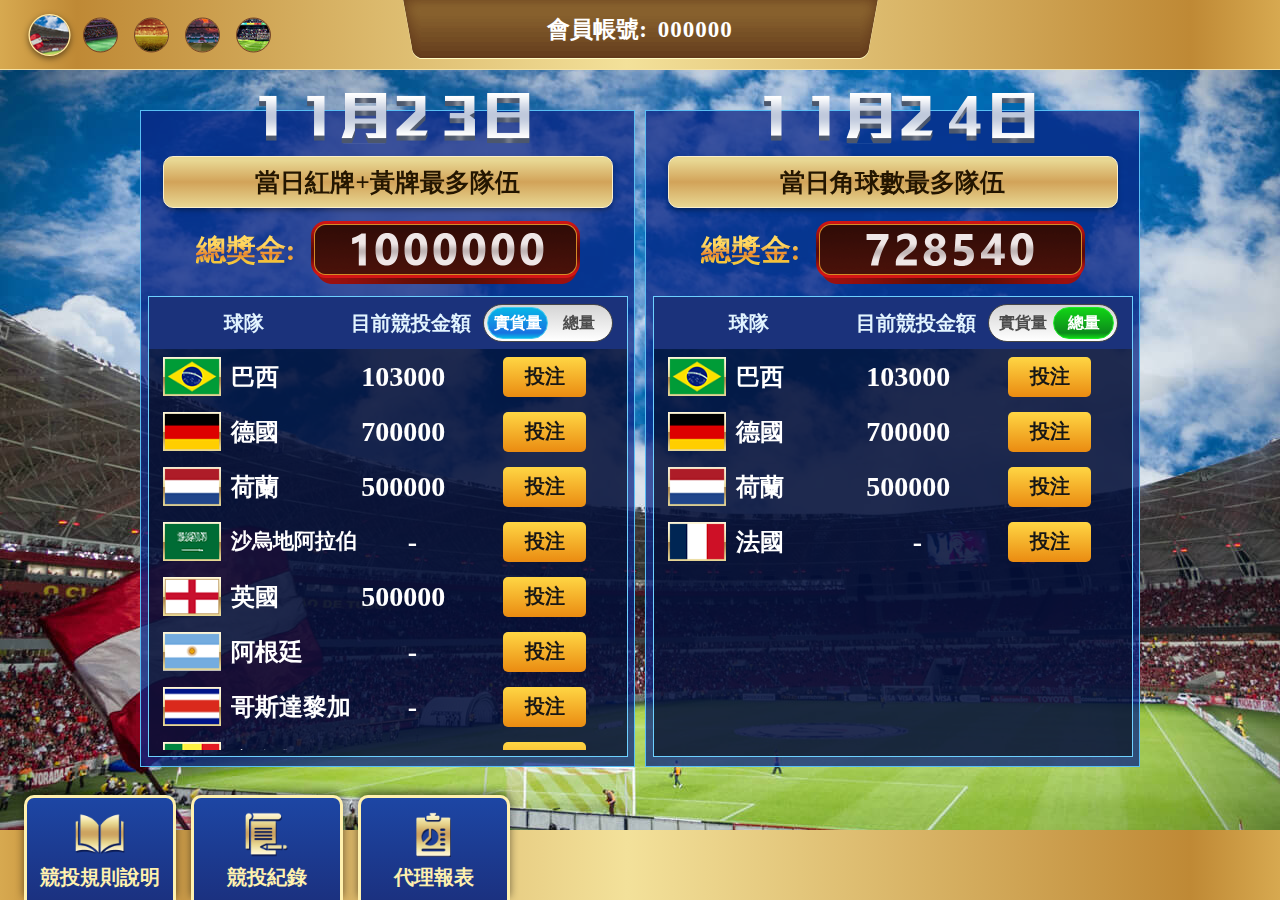
<file: index.html>
<!DOCTYPE html>
<html lang="en">
<head>
    <meta charset="UTF-8">
    <meta http-equiv="X-UA-Compatible" content="IE=edge">
    <meta name="viewport" content="width=device-width, initial-scale=1.0">
    <title>Document</title>
    <link rel="stylesheet" href="./css/style.css">
    <script src="https://code.jquery.com/jquery-3.6.1.min.js"></script>
    <script src="./js/javascript.js"></script>
</head>
<body>
    <header>
        <ul>
            <li class="bgBtn_1 active"></li>
            <li class="bgBtn_2"></li>
            <li class="bgBtn_3"></li>
            <li class="bgBtn_4"></li>
            <li class="bgBtn_5"></li>
        </ul>
        <section class="center">
            <p class="account">
                會員帳號:
                <span>000000</span>
            </p>
            <!-- <p class="point">
                我的競投積分:
                <span class="amount">00000000</span>
            </p> -->
        </section>
    </header>
    <main class="mainArea">
        <article>
            <div class="gameBox">
                <div class="dateBox">
                    <i class="month_Num_1 one"></i>
                    <i class="month_Num_2 one"></i>
                    <i class="month_word"></i>
                    <i class="day_Num_1 two"></i>
                    <i class="day_Num_2 three"></i>
                    <i class="day_word"></i>
                </div>
                <div class="bigTitle">當日紅牌+黃牌最多隊伍</div>
                <div class="bonusBox">
                    <p class="title">總獎金:</p>
                    <div class="moneyBox">
                        <i class="one"></i>
                        <i class="zero"></i>
                        <i class="zero"></i>
                        <i class="zero"></i>
                        <i class="zero"></i>
                        <i class="zero"></i>
                        <i class="zero"></i>
                    </div>
                </div>
                <div class="bettingBox">
                    <ul class="title">
                        <li>球隊</li>
                        <li>目前競投金額</li>
                        <li>
                            <div class="rowBox left">
                                <p>實貨量</p>
                                <p>總量</p>
                            </div>
                        </li>
                    </ul>
                    <div class="outerBox">
                        <div class="tableBox">
                            <ul>
                                <li>
                                    <div>
                                        <i class="Brazil"></i>
                                        <p>巴西</p>
                                    </div>
                                    <div>
                                        <p class="money">103000</p>
                                    </div>
                                    <div>
                                        <button>投注</button>
                                    </div>
                                </li>
                                <li>
                                    <div>
                                        <i class="Germany"></i>
                                        <p>德國</p>
                                    </div>
                                    <div>
                                        <p class="money">700000</p>
                                    </div>
                                    <div>
                                        <button>投注</button>
                                    </div>
                                </li>
                                <li>
                                    <div>
                                        <i class="Netherlands"></i>
                                        <p>荷蘭</p>
                                    </div>
                                    <div>
                                        <p class="money">500000</p>
                                    </div>
                                    <div>
                                        <button>投注</button>
                                    </div>
                                </li>
                                <li>
                                    <div>
                                        <i class="Arabia"></i>
                                        <p>沙烏地阿拉伯</p>
                                    </div>
                                    <div>
                                        <p class="money">-</p>
                                    </div>
                                    <div>
                                        <button>投注</button>
                                    </div>
                                </li>
                                <li>
                                    <div>
                                        <i class="England"></i>
                                        <p>英國</p>
                                    </div>
                                    <div>
                                        <p class="money">500000</p>
                                    </div>
                                    <div>
                                        <button>投注</button>
                                    </div>
                                </li>
                                <li>
                                    <div>
                                        <i class="Argentina"></i>
                                        <p>阿根廷</p>
                                    </div>
                                    <div>
                                        <p class="money">-</p>
                                    </div>
                                    <div>
                                        <button>投注</button>
                                    </div>
                                </li>
                                <li>
                                    <div>
                                        <i class="CostaRica"></i>
                                        <p>哥斯達黎加</p>
                                    </div>
                                    <div>
                                        <p class="money">-</p>
                                    </div>
                                    <div>
                                        <button>投注</button>
                                    </div>
                                </li>
                                <li>
                                    <div>
                                        <i class="Senegal"></i>
                                        <p>塞內加爾</p>
                                    </div>
                                    <div>
                                        <p class="money">-</p>
                                    </div>
                                    <div>
                                        <button>投注</button>
                                    </div>
                                </li>
                            </ul>
                        </div>
                    </div>
                </div>
            </div>
            <div class="gameBox">
                <div class="dateBox">
                    <i class="month_Num_1 one"></i>
                    <i class="month_Num_2 one"></i>
                    <i class="month_word"></i>
                    <i class="day_Num_1 two"></i>
                    <i class="day_Num_2 four"></i>
                    <i class="day_word"></i>
                </div>
                <div class="bigTitle">當日角球數最多隊伍</div>
                <div class="bonusBox">
                    <p class="title">總獎金:</p>
                    <div class="moneyBox">
                        <i class="seven"></i>
                        <i class="two"></i>
                        <i class="eight"></i>
                        <i class="five"></i>
                        <i class="four"></i>
                        <i class="zero"></i>
                    </div>
                </div>
                <div class="bettingBox">
                    <ul class="title">
                        <li>球隊</li>
                        <li>目前競投金額</li>
                        <li>
                            <div class="rowBox right">
                                <p>實貨量</p>
                                <p>總量</p>
                            </div>
                        </li>
                    </ul>
                    <div class="outerBox">
                        <div class="tableBox">
                            <ul>
                                <li>
                                    <div>
                                        <i class="Brazil"></i>
                                        <p>巴西</p>
                                    </div>
                                    <div>
                                        <p class="money">103000</p>
                                    </div>
                                    <div>
                                        <button>投注</button>
                                    </div>
                                </li>
                                <li>
                                    <div>
                                        <i class="Germany"></i>
                                        <p>德國</p>
                                    </div>
                                    <div>
                                        <p class="money">700000</p>
                                    </div>
                                    <div>
                                        <button>投注</button>
                                    </div>
                                </li>
                                <li>
                                    <div>
                                        <i class="Netherlands"></i>
                                        <p>荷蘭</p>
                                    </div>
                                    <div>
                                        <p class="money">500000</p>
                                    </div>
                                    <div>
                                        <button>投注</button>
                                    </div>
                                </li>
                                <li>
                                    <div>
                                        <i class="Franch"></i>
                                        <p>法國</p>
                                    </div>
                                    <div>
                                        <p class="money">-</p>
                                    </div>
                                    <div>
                                        <button>投注</button>
                                    </div>
                                </li>
                            </ul>
                        </div>
                    </div>
                </div>
            </div>
        </article>
    </main>
    <footer>
        <ul>
            <li>
                <i class="rule_ic"></i>
                <p>競投規則說明</p>
            </li>
            <li>
                <i class="record_ic"></i>
                <p>競投紀錄</p>
            </li>
            <li>
                <i class="acting_ic"></i>
                <p>代理報表</p>
            </li>
        </ul>
        <!-- <section class="center">
            <p>
                可用競投積分:
                <span>000000</span>
            </p>
        </section> -->
    </footer>
    <div class="filter">
        <div class="jumpWindow record">
            <div class="title">
                <p>競投紀錄</p>
                <i class="close"></i>
            </div>
            <div class="content">
                <ul class="topList">
                    <li class="active">本週</li>
                    <li>上週</li>
                    <li>本月</li>
                    <li>上月</li>
                </ul>
                <div class="recordBox">
                    <div class="smallTitle">
                        <ul>
                            <li>日期</li>
                            <li>單號</li>
                            <li>隊伍</li>
                            <li>點數</li>
                            <li>得獎</li>
                        </ul>
                    </div>
                    <div class="outerBox">
                        <div class="tableBox">
                            <ul>
                                <li>
                                    <p>2022-11-05</p>
                                    <p>125578485140</p>
                                    <p>法國</p>
                                    <p>700000</p>
                                    <p>-</p>
                                </li>
                                <li>
                                    <p>2022-11-05</p>
                                    <p>125578485140</p>
                                    <p>義大利</p>
                                    <p>187500</p>
                                    <p>-</p>
                                </li>
                                <li>
                                    <p>2022-11-05</p>
                                    <p>125578485140</p>
                                    <p>巴西</p>
                                    <p>2050</p>
                                    <p>-</p>
                                </li>
                                <li>
                                    <p>2022-11-05</p>
                                    <p>125578485140</p>
                                    <p>瑞典</p>
                                    <p>10060</p>
                                    <p>-</p>
                                </li>
                                <li>
                                    <p>2022-11-05</p>
                                    <p>125578485140</p>
                                    <p>德國</p>
                                    <p>22879</p>
                                    <p>-</p>
                                </li>
                                <li>
                                    <p>2022-11-05</p>
                                    <p>125578485140</p>
                                    <p>法國</p>
                                    <p>3355</p>
                                    <p>-</p>
                                </li>
                                <li>
                                    <p>2022-11-05</p>
                                    <p>125578485140</p>
                                    <p>法國</p>
                                    <p>3355</p>
                                    <p>-</p>
                                </li>
                                <li>
                                    <p>2022-11-05</p>
                                    <p>125578485140</p>
                                    <p>法國</p>
                                    <p>3355</p>
                                    <p>-</p>
                                </li>
                            </ul>
                        </div>
                    </div>
                    <ul class="total">
                        <li>
                            <p>總額</p>
                        </li>
                        <li>
                            <p>&ensp;</p>
                        </li>
                        <li>
                            <p>&ensp;</p>
                        </li>
                        <li>
                            <p>925844</p>
                        </li>
                        <li>
                            <p>&ensp;</p>
                        </li>
                    </ul>
                </div>
                <div class="pageBox">
                    <i class="arrow_left"></i>
                    <ul>
                        <li class="active">1</li>
                        <li>2</li>
                    </ul>
                    <i class="arrow_right"></i>
                </div>
            </div>
        </div>
        <div class="jumpWindow rule">
            <div class="title">
                <p>規則說明</p>
                <i class="close"></i>
            </div>
            <div class="content">
                <div class="textBox">
                    <div class="outerBox">
                        <div class="ruleBox">
                            <p class="mar">1、	本公司將於世界杯比賽時間內，每日推出競投活動，例如競投當日比賽隊伍的紅牌+黃牌數誰最多、當日角球數最多隊伍等活動。</p>
                            <p>2、	本活動為當日猜中者依贏的比例圴分其它項競猜未中者70%總獎金，系統及中獎會員所屬代理依規定%數分30%獎金。舉例：</p>
                            <div class="imgBox">
                                <div class="img"></div>
                                <div class="textBox">
                                    <p class="mainTeam">A.投注巴西10000，最終結果&emsp;巴西勝:</p>
                                    <p>可贏：</p>
                                    <p>10000(本金)+(10000000(總獎金)-</p>
                                    <p>2300000(巴西投注額))*0.7/</p>
                                    <p class="mar">
                                        2300000*10000=
                                        <span class="mainWin">33434</span>
                                    </p>
                                    <p class="cusTeam">B.投注比利時10000，最終結果&emsp;比利時勝:</p>
                                    <p>可贏：</p>
                                    <p>10000(本金)+(10000000(總獎金)-</p>
                                    <p>500000(比利時投注額))*0.7/</p>
                                    <p>
                                        500000*10000=
                                        <span class="cusWin">143000</span>
                                    </p>
                                </div>
                            </div>
                            <p>3、	如當日有相同成績隊伍同時第一，本公司將依據當日競猜活動備註欄所排列第二、第三、第四等比較，選定當日最終贏的球隊。</p>
                            <p class="mar">例如當日競猜為紅牌+黃牌之隊伍(比賽備註相同成績時，第二角球數、第三越位、第四射正，第五助攻等數據。</p>
                            <p class="mar">4、	每位會員每場單場競投最高額度為10000，會員競猜時將直接扣除目前之額度累加進彩池獎金。</p>
                            <p>5、	各項數據之結果判決，以世界杯官網所公佈之數據為主，本公司將於當日所有比賽結束後一小時內，依照官網所公佈之結果判定獲勝隊伍及結算獎金，會員所中之獎金可於競投紀錄查詢。</p>
                        </div>
                    </div>
                </div>
                <button class="check">確定</button>
            </div>
        </div>
        <div class="jumpWindow betting">
            <div class="title">
                <p>投注</p>
                <i class="close"></i>
            </div>
            <div class="content">
                <div class="bettingBox">
                    <div class="smallTitle">
                        <ul>
                            <li>隊伍</li>
                        </ul>
                    </div>
                    <div class="teamBox">
                        <i class="Argentina"></i>
                        <p>阿根廷</p>
                    </div>
                    <div class="smallTitle">
                        <ul>
                            <li>下注金額</li>
                        </ul>
                    </div>
                    <div class="bettingCnt">
                        <label class="inputBox">
                            <input type="text" value="0">
                        </label>
                        <div class="btnBox">
                            <button>100</button>
                            <button>500</button>
                            <button>1000</button>
                            <button>3000</button>
                            <button>5000</button>
                            <button>10000</button>
                            <button>清除</button>
                        </div>
                    </div>
                </div>
                <div class="lastBox">
                    <button class="check">確定轉入</button>
                </div>
            </div>
        </div>
        <div class="jumpWindow acting">
            <div class="title">
                <p>代理報表</p>
                <i class="close"></i>
            </div>
            <div class="topBox">
                <div class="row">
                    <p class="smallTitle">類型:</p>
                    <label class="selectBox">
                        <select>
                            <option value="">全部</option>
                        </select>
                        <i class="arrow_ic"></i>
                    </label>
                </div>
                <div class="row">
                    <p class="smallTitle">帳務日期:</p>
                    <label class="inputBox">
                        <input type="date" value="2022-11-20">
                        <p>到</p>
                        <input type="date" value="2022-11-25">
                        <i class="date_ic"></i>
                    </label>
                    <div class="btnBox">
                        <button>今日</button>
                        <button>明日</button>
                        <button>本週</button>
                        <button>上週</button>
                        <button>本月</button>
                        <button>上月</button>
                    </div>
                    <button class="check">查找</button>
                </div>
            </div>
            <div class="content">
                <div class="left">
                    <table>
                        <tr>
                            <td>
                                <p>大總監</p>
                            </td>
                        </tr>
                        <tr>
                            <td>
                                <p>
                                    GG188
                                    <span>(text)</span>
                                </p>
                            </td>
                        </tr>
                        <tr>
                            <td>
                                <p>
                                    大大大
                                    <span>(text)</span>
                                </p>
                            </td>
                        </tr>
                        <tr>
                            <td>
                                <p>
                                    aabb
                                    <span>(text)</span>
                                </p>
                            </td>
                        </tr>
                        <tr>
                            <td>
                                <p>
                                    測試群
                                    <span>(text)</span>
                                </p>
                            </td>
                        </tr>
                        <tr>
                            <td>
                                <p>
                                    115878
                                    <span>(text)</span>
                                </p>
                            </td>
                        </tr>
                        <tr>
                            <td>
                                <p>
                                    蘋果早知道
                                    <span>(text)</span>
                                </p>
                            </td>
                        </tr>
                        <tr>
                            <td>
                                <p>
                                    1245SA
                                    <span>(text)</span>
                                </p>
                            </td>
                        </tr>
                        <tr>
                            <td>
                                <p>總計</p>
                            </td>
                        </tr>
                    </table>
                </div>
                <div class="right">
                    <table>
                        <tr>
                            <th>
                                <p>筆數</p>
                            </th>
                            <th>
                                <p>下注金額</p>
                            </th>
                            <th>
                                <p>會員中獎金額</p>
                            </th>
                            <th>
                                <p>代理</p>
                            </th>
                            <th>
                                <p>總代</p>
                            </th>
                            <th>
                                <p>股東</p>
                            </th>
                            <th>
                                <p>大股東</p>
                            </th>
                            <th>
                                <p>總監</p>
                            </th>
                            <th>
                                <p>大總監</p>
                            </th>
                            <th>
                                <p>備註</p>
                            </th>
                        </tr>
                        <tr>
                            <td>
                                <p>14109</p>
                            </td>
                            <td>
                                <p class="clickable">63387729</p>
                            </td>
                            <td>
                                <p>59034048</p>
                            </td>
                            <td>
                                <p class="lose">-1409788</p>
                            </td>
                            <td>
                                <p class="lose">-10404488</p>
                            </td>
                            <td>
                                <p class="win">2288597</p>
                            </td>
                            <td>
                                <p class="lose">-234424</p>
                            </td>
                            <td>
                                <p class="lose">-59232</p>
                            </td>
                            <td>
                                <p class="lose">-52032</p>
                            </td>
                            <td>
                                <p>-</p>
                            </td>
                        </tr>
                        <tr>
                            <td>
                                <p>1215</p>
                            </td>
                            <td>
                                <p class="clickable">774012</p>
                            </td>
                            <td>
                                <p>2514700</p>
                            </td>
                            <td>
                                <p class="win">2547</p>
                            </td>
                            <td>
                                <p class="win">112240</p>
                            </td>
                            <td>
                                <p class="lose">-2541</p>
                            </td>
                            <td>
                                <p class="lose">-2130</p>
                            </td>
                            <td>
                                <p class="lose">-22050</p>
                            </td>
                            <td>
                                <p class="lose">-122000</p>
                            </td>
                            <td>
                                <p>-</p>
                            </td>
                        </tr>
                        <tr>
                            <td>
                                <p>988</p>
                            </td>
                            <td>
                                <p class="clickable">8855720</p>
                            </td>
                            <td>
                                <p>78452</p>
                            </td>
                            <td>
                                <p class="lose">-45238</p>
                            </td>
                            <td>
                                <p class="lose">-42550</p>
                            </td>
                            <td>
                                <p class="win">22587</p>
                            </td>
                            <td>
                                <p class="lose">-22510</p>
                            </td>
                            <td>
                                <p class="win">22201</p>
                            </td>
                            <td>
                                <p class="win">22104</p>
                            </td>
                            <td>
                                <p>-</p>
                            </td>
                        </tr>
                        <tr>
                            <td>
                                <p>10205</p>
                            </td>
                            <td>
                                <p class="clickable">1245789</p>
                            </td>
                            <td>
                                <p>4875203</p>
                            </td>
                            <td>
                                <p class="win">15784</p>
                            </td>
                            <td>
                                <p class="win">14653</p>
                            </td>
                            <td>
                                <p class="win">9630</p>
                            </td>
                            <td>
                                <p class="win">8520</p>
                            </td>
                            <td>
                                <p class="lose">-32587</p>
                            </td>
                            <td>
                                <p class="lose">-31540</p>
                            </td>
                            <td>
                                <p>-</p>
                            </td>
                        </tr>
                        <tr>
                            <td>
                                <p>111</p>
                            </td>
                            <td>
                                <p class="clickable">23650</p>
                            </td>
                            <td>
                                <p>335502</p>
                            </td>
                            <td>
                                <p class="lose">-252633</p>
                            </td>
                            <td>
                                <p class="lose">-11111</p>
                            </td>
                            <td>
                                <p class="lose">-11223</p>
                            </td>
                            <td>
                                <p class="win">46582</p>
                            </td>
                            <td>
                                <p class="lose">-45120</p>
                            </td>
                            <td>
                                <p class="win">2310</p>
                            </td>
                            <td>
                                <p>-</p>
                            </td>
                        </tr>
                        <tr>
                            <td>
                                <p>1277</p>
                            </td>
                            <td>
                                <p class="clickable">456120</p>
                            </td>
                            <td>
                                <p>8754230</p>
                            </td>
                            <td>
                                <p class="lose">-165842</p>
                            </td>
                            <td>
                                <p class="win">2500</p>
                            </td>
                            <td>
                                <p class="lose">-4520</p>
                            </td>
                            <td>
                                <p class="lose">-53680</p>
                            </td>
                            <td>
                                <p class="win">33207</p>
                            </td>
                            <td>
                                <p class="lose">-3690</p>
                            </td>
                            <td>
                                <p>-</p>
                            </td>
                        </tr>
                        <tr>
                            <td>
                                <p>335</p>
                            </td>
                            <td>
                                <p class="clickable">88543</p>
                            </td>
                            <td>
                                <p>88888887</p>
                            </td>
                            <td>
                                <p class="win">457103</p>
                            </td>
                            <td>
                                <p class="lose">-1536</p>
                            </td>
                            <td>
                                <p class="win">536220</p>
                            </td>
                            <td>
                                <p class="win">6660</p>
                            </td>
                            <td>
                                <p class="win">88601</p>
                            </td>
                            <td>
                                <p class="win">88750</p>
                            </td>
                            <td>
                                <p>-</p>
                            </td>
                        </tr>
                        <tr>
                            <td>
                                <p>2258442</p>
                            </td>
                            <td>
                                <p>78542100</p>
                            </td>
                            <td>
                                <p>1435425870</p>
                            </td>
                            <td>
                                <p class="allLose">-854620</p>
                            </td>
                            <td>
                                <p class="allLose">-456237</p>
                            </td>
                            <td>
                                <p class="allWin">448231</p>
                            </td>
                            <td>
                                <p class="allLose">-12458</p>
                            </td>
                            <td>
                                <p class="allWin">4726 </p>
                            </td>
                            <td>
                                <p class="allLose">-250</p>
                            </td>
                            <td>
                                <p>-</p>
                            </td>
                        </tr>
                    </table>
                </div>
            </div>
            <div class="pageBox">
                <i class="arrow_left"></i>
                <ul>
                    <li class="active">1</li>
                    <li>2</li>
                </ul>
                <i class="arrow_right"></i>
            </div>
        </div>
        <div class="jumpWindow actingDetail">
            <div class="title">
                <p>會員詳細注單-GG188</p>
                <i class="close"></i>
            </div>
            <div class="content">
                <div class="left">
                    <table>
                        <tr>
                            <td>
                                <p>時間</p>
                            </td>
                            <td>
                                <p>單號</p>
                            </td>
                            <td>
                                <p>內容</p>
                            </td>
                        </tr>
                        <tr>
                            <td>
                                <p>
                                    2022-10-27
                                    <br>
                                    10:20:22
                                </p>
                            </td>
                            <td>
                                <p>QUA12589746</p>
                            </td>
                            <td>
                                <p>
                                    <span class="code">(QA254789)</span>
                                    巴西<span class="bet">14</span>
                                    <span class="vs">VS</span>
                                    阿根廷<span class="bet">12</span>
                                    <br>
                                    (世界杯活動) @
                                    <span class="mainTeam">巴西</span>
                                </p>
                            </td>
                        </tr>
                        <tr>
                            <td>
                                <p>
                                    2022-10-27
                                    <br>
                                    10:35:05
                                </p>
                            </td>
                            <td>
                                <p>JJK22879010</p>
                            </td>
                            <td>
                                <p>
                                    <span class="code">(QA254789)</span>
                                    巴西<span class="bet">14</span>
                                    <span class="vs">VS</span>
                                    阿根廷<span class="bet">12</span>
                                    <br>
                                    (世界杯活動) @
                                    <span class="mainTeam">巴西</span>
                                </p>
                            </td>
                        </tr>
                        <tr>
                            <td>
                                <p>
                                    2022-10-27
                                    <br>
                                    10:35:05
                                </p>
                            </td>
                            <td>
                                <p>AD12345850</p>
                            </td>
                            <td>
                                <p>
                                    <span class="code">(QA254789)</span>
                                    巴西<span class="bet">14</span>
                                    <span class="vs">VS</span>
                                    阿根廷<span class="bet">12</span>
                                    <br>
                                    (世界杯活動) @
                                    <span class="mainTeam">巴西</span>
                                </p>
                            </td>
                        </tr>
                        <tr>
                            <td>
                                <p>
                                    2022-10-27
                                    <br>
                                    10:40:28
                                </p>
                            </td>
                            <td>
                                <p>ADJ45177809</p>
                            </td>
                            <td>
                                <p>
                                    <span class="code">(QA254789)</span>
                                    巴西<span class="bet">14</span>
                                    <span class="vs">VS</span>
                                    阿根廷<span class="bet">12</span>
                                    <br>
                                    (世界杯活動) @
                                    <span class="mainTeam">巴西</span>
                                </p>
                            </td>
                        </tr>
                        <tr>
                            <td>
                                <p>
                                    2022-10-27
                                    <br>
                                    11:08:19
                                </p>
                            </td>
                            <td>
                                <p>QQT123460</p>
                            </td>
                            <td>
                                <p>
                                    <span class="code">(QA254789)</span>
                                    巴西<span class="bet">14</span>
                                    <span class="vs">VS</span>
                                    阿根廷<span class="bet">12</span>
                                    <br>
                                    (世界杯活動) @
                                    <span class="mainTeam">巴西</span>
                                </p>
                            </td>
                        </tr>
                        <tr>
                            <td>
                                <p>
                                    2022-10-27
                                    <br>
                                    11:08:19
                                </p>
                            </td>
                            <td>
                                <p>QQT123460</p>
                            </td>
                            <td>
                                <p>
                                    <span class="code">(QA254789)</span>
                                    巴西<span class="bet">14</span>
                                    <span class="vs">VS</span>
                                    阿根廷<span class="bet">12</span>
                                    <br>
                                    (世界杯活動) @
                                    <span class="mainTeam">巴西</span>
                                </p>
                            </td>
                        </tr>
                        <tr>
                            <td>
                                <p>
                                    2022-10-27
                                    <br>
                                    11:08:19
                                </p>
                            </td>
                            <td>
                                <p>QQT123460</p>
                            </td>
                            <td>
                                <p>
                                    <span class="code">(QA254789)</span>
                                    巴西<span class="bet">14</span>
                                    <span class="vs">VS</span>
                                    阿根廷<span class="bet">12</span>
                                    <br>
                                    (世界杯活動) @
                                    <span class="mainTeam">巴西</span>
                                </p>
                            </td>
                        </tr>
                        <tr>
                            <td>
                                <p>
                                    2022-10-27
                                    <br>
                                    11:08:19
                                </p>
                            </td>
                            <td>
                                <p>QQT123460</p>
                            </td>
                            <td>
                                <p>
                                    <span class="code">(QA254789)</span>
                                    巴西<span class="bet">14</span>
                                    <span class="vs">VS</span>
                                    阿根廷<span class="bet">12</span>
                                    <br>
                                    (世界杯活動) @
                                    <span class="mainTeam">巴西</span>
                                </p>
                            </td>
                        </tr>
                        <tr>
                            <td colspan="3">
                                <p>總計</p>
                            </td>
                        </tr>
                    </table>
                </div>
                <div class="right">
                    <table>
                        <tr>
                            <th>
                                <p>金額</p>
                            </th>
                            <th>
                                <p>結果</p>
                            </th>
                            <th>
                                <p>代理</p>
                            </th>
                            <th>
                                <p>總代理</p>
                            </th>
                            <th>
                                <p>股東</p>
                            </th>
                            <th>
                                <p>大股東</p>
                            </th>
                            <th>
                                <p>總監</p>
                            </th>
                            <th>
                                <p>大總監</p>
                            </th>
                            <th>
                                <p>備註</p>
                            </th>
                        </tr>
                        <tr>
                            <td>
                                <p>10000</p>
                            </td>
                            <td>
                                <p class="lose">-10000</p>
                            </td>
                            <td>
                                <p class="lose">-9850</p>
                            </td>
                            <td>
                                <p class="lose">-9850</p>
                            </td>
                            <td>
                                <p class="lose">-9850</p>
                            </td>
                            <td>
                                <p class="lose">-492</p>
                            </td>
                            <td>
                                <p class="lose">-492</p>
                            </td>
                            <td>
                                <p class="lose">-492</p>
                            </td>
                            <td>
                                <p>-</p>
                            </td>
                        </tr>
                        <tr>
                            <td>
                                <p>10000</p>
                            </td>
                            <td>
                                <p class="lose">-10000</p>
                            </td>
                            <td>
                                <p class="lose">-9850</p>
                            </td>
                            <td>
                                <p class="lose">-9850</p>
                            </td>
                            <td>
                                <p class="lose">-9850</p>
                            </td>
                            <td>
                                <p class="lose">-492</p>
                            </td>
                            <td>
                                <p class="lose">-492</p>
                            </td>
                            <td>
                                <p class="lose">-492</p>
                            </td>
                            <td>
                                <p>-</p>
                            </td>
                        </tr>
                        <tr>
                            <td>
                                <p>10000</p>
                            </td>
                            <td>
                                <p class="win">8650</p>
                            </td>
                            <td>
                                <p class="win">8800</p>
                            </td>
                            <td>
                                <p class="win">8800</p>
                            </td>
                            <td>
                                <p class="win">8800</p>
                            </td>
                            <td>
                                <p class="win">440</p>
                            </td>
                            <td>
                                <p class="win">440</p>
                            </td>
                            <td>
                                <p class="win">440</p>
                            </td>
                            <td>
                                <p>-</p>
                            </td>
                        </tr>
                        <tr>
                            <td>
                                <p>13588</p>
                            </td>
                            <td>
                                <p class="lose">-13588</p>
                            </td>
                            <td>
                                <p class="lose">-13384</p>
                            </td>
                            <td>
                                <p class="lose">-13384</p>
                            </td>
                            <td>
                                <p class="lose">-13384</p>
                            </td>
                            <td>
                                <p class="lose">-669</p>
                            </td>
                            <td>
                                <p class="lose">-669</p>
                            </td>
                            <td>
                                <p class="lose">-669</p>
                            </td>
                            <td>
                                <p>-</p>
                            </td>
                        </tr>
                        <tr>
                            <td>
                                <p>10000</p>
                            </td>
                            <td>
                                <p class="win">8650</p>
                            </td>
                            <td>
                                <p class="win">8800</p>
                            </td>
                            <td>
                                <p class="win">8800</p>
                            </td>
                            <td>
                                <p class="win">8800</p>
                            </td>
                            <td>
                                <p class="win">440</p>
                            </td>
                            <td>
                                <p class="win">440</p>
                            </td>
                            <td>
                                <p class="win">440</p>
                            </td>
                            <td>
                                <p>-</p>
                            </td>
                        </tr>
                        <tr>
                            <td>
                                <p>10000</p>
                            </td>
                            <td>
                                <p class="win">8650</p>
                            </td>
                            <td>
                                <p class="win">8800</p>
                            </td>
                            <td>
                                <p class="win">8800</p>
                            </td>
                            <td>
                                <p class="win">8800</p>
                            </td>
                            <td>
                                <p class="win">440</p>
                            </td>
                            <td>
                                <p class="win">440</p>
                            </td>
                            <td>
                                <p class="win">440</p>
                            </td>
                            <td>
                                <p>-</p>
                            </td>
                        </tr>
                        <tr>
                            <td>
                                <p>10000</p>
                            </td>
                            <td>
                                <p class="win">8650</p>
                            </td>
                            <td>
                                <p class="win">8800</p>
                            </td>
                            <td>
                                <p class="win">8800</p>
                            </td>
                            <td>
                                <p class="win">8800</p>
                            </td>
                            <td>
                                <p class="win">440</p>
                            </td>
                            <td>
                                <p class="win">440</p>
                            </td>
                            <td>
                                <p class="win">440</p>
                            </td>
                            <td>
                                <p>-</p>
                            </td>
                        </tr>
                        <tr>
                            <td>
                                <p>10000</p>
                            </td>
                            <td>
                                <p class="lose">-10000</p>
                            </td>
                            <td>
                                <p class="lose">-9850</p>
                            </td>
                            <td>
                                <p class="lose">-9850</p>
                            </td>
                            <td>
                                <p class="lose">-9850</p>
                            </td>
                            <td>
                                <p class="lose">-492</p>
                            </td>
                            <td>
                                <p class="lose">-492</p>
                            </td>
                            <td>
                                <p class="lose">-492</p>
                            </td>
                            <td>
                                <p>-</p>
                            </td>
                        </tr>
                        <tr>
                            <td>
                                <p>83588</p>
                            </td>
                            <td>
                                <p class="allWin">28312</p>
                            </td>
                            <td>
                                <p class="allWin">29566</p>
                            </td>
                            <td>
                                <p class="allLose">-1052</p>
                            </td>
                            <td>
                                <p class="allLose">-1052</p>
                            </td>
                            <td>
                                <p class="allLose">-1052</p>
                            </td>
                            <td>
                                <p class="allLose">-1052</p>
                            </td>
                            <td>
                                <p class="allLose">-1052</p>
                            </td>
                            <td>
                                <p>-</p>
                            </td>
                        </tr>
                    </table>
                </div>
            </div>
            <div class="pageBox">
                <i class="arrow_left"></i>
                <ul>
                    <li class="active">1</li>
                    <li>2</li>
                </ul>
                <i class="arrow_right"></i>
            </div>
        </div>
    </div>
    <div class="bg style_1"></div>
</body>
</html>
</file>
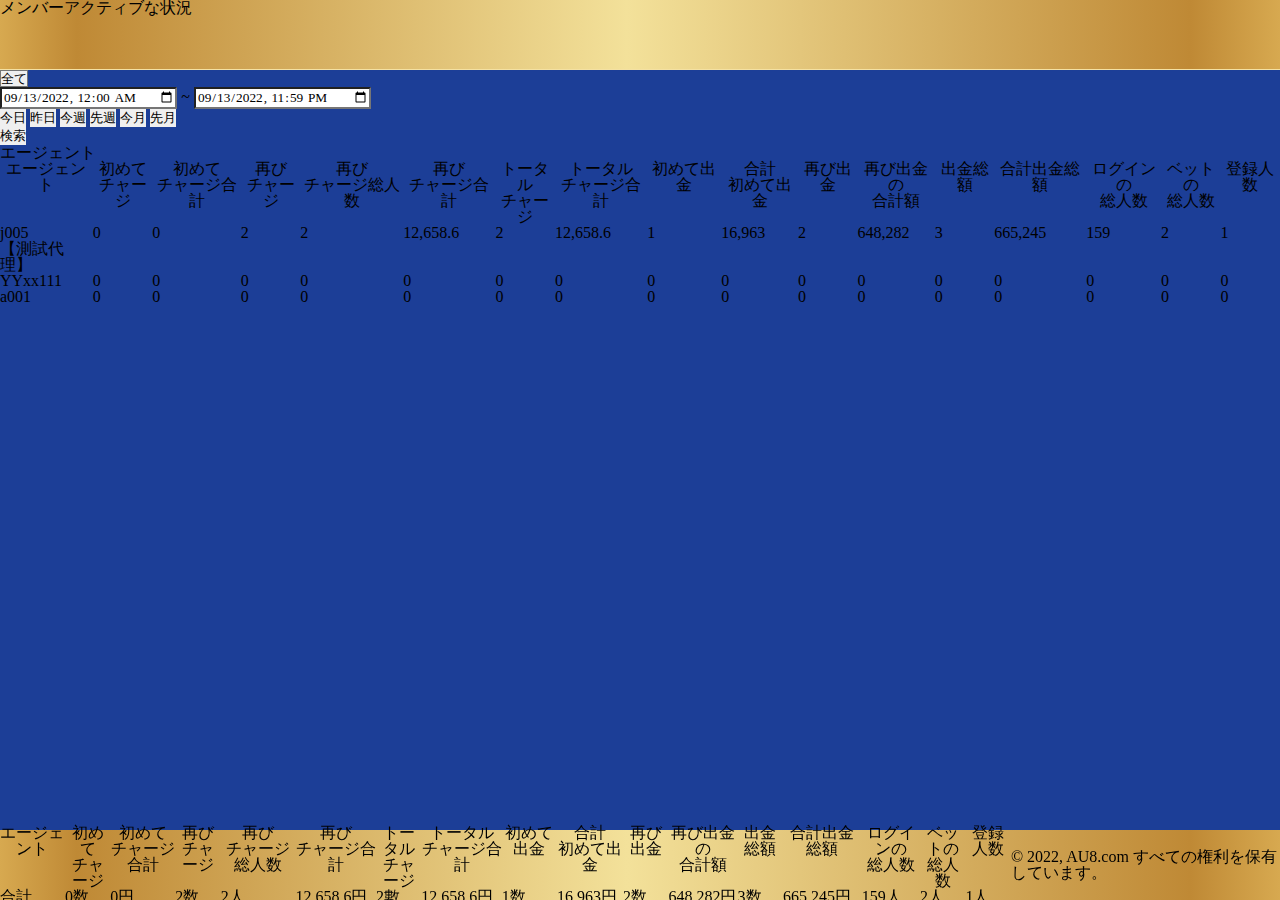
<file: html/activeReport.html>
<!DOCTYPE html>
<html lang="en">
<head>
    <meta charset="UTF-8">
    <meta http-equiv="X-UA-Compatible" content="IE=edge">
    <meta name="viewport" content="width=device-width, initial-scale=1.0">
    <title>Document</title>
    <link rel="stylesheet" href="../css/style.css">
    <script src="https://code.jquery.com/jquery-3.6.1.min.js"></script>
    <script src="../js/javascript.js"></script>
</head>
<body>
    <!--header-->
    <header>
        <i class="listBtn">
            <span></span>
            <span></span>
            <span></span>
        </i>
        <p class="title">メンバーアクティブな状況</p>
        <i class="re_ic"></i>
    </header>
    <!--mainWrap-->
    <main>
        <div class="activeWrap">
            <div class="top">
                <label class="selectBox">
                    <select>
                        <option value="">全て</option>
                        <option value="">全て</option>
                        <option value="">全て</option>
                    </select>
                    <i class="arrow_ic"></i>
                </label>
                <label class="inputBox">
                    <i class="clock_ic"></i>
                    <input type="datetime-local" value="2022-09-13T00:00">
                    ~
                    <input type="datetime-local" value="2022-09-13T23:59">
                </label>
                <div class="btnBox">
                    <button class="active">今日</button>
                    <button>昨日</button>
                    <button>今週</button>
                    <button>先週</button>
                    <button>今月</button>
                    <button>先月</button>
                </div>
                <button class="checkBtn close">検索</button>
            </div>
            <div class="bottom">
                <p class="tableTitle">エージェント</p>
                <div class="tableBox">
                    <table>
                        <tr>
                            <th>
                                <p>エージェント</p>
                            </th>
                            <th>
                                <p>
                                    初めて
                                    <br>
                                    チャージ
                                </p>
                            </th>
                            <th>
                                <p>
                                    初めて
                                    <br>
                                    チャージ合計
                                </p>
                            </th>
                            <th>
                                <p>
                                    再び
                                    <br>
                                    チャージ
                                </p>
                            </th>
                            <th>
                                <p>
                                    再び
                                    <br>
                                    チャージ総人数
                                </p>
                            </th>
                            <th>
                                <p>
                                    再び
                                    <br>
                                    チャージ合計
                                </p>
                            </th>
                            <th>
                                <p>
                                    トータル
                                    <br>
                                    チャージ
                                </p>
                            </th>
                            <th>
                                <p>
                                    トータル
                                    <br>
                                    チャージ合計
                                </p>
                            </th>
                            <th>
                                <p>初めて出金</p>
                            </th>
                            <th>
                                <p>
                                    合計
                                    <br>
                                    初めて出金
                                </p>
                            </th>
                            <th>
                                <p>再び出金</p>
                            </th>
                            <th>
                                <p>
                                    再び出金の
                                    <br>
                                    合計額
                                </p>
                            </th>
                            <th>
                                <p>出金総額</p>
                            </th>
                            <th>
                                <p>合計出金総額</p>
                            </th>
                            <th>
                                <p>
                                    ログインの
                                    <br>
                                    総人数
                                </p>
                            </th>
                            <th>
                                <p>
                                    ベットの
                                    <br>
                                    総人数
                                </p>
                            </th>
                            <th>
                                <p>登録人数</p>
                            </th>
                        </tr>
                        <tr>
                            <td>
                                <p>
                                    j005
                                    <br>
                                    【測試代理】
                                </p>
                            </td>
                            <td>
                                <p>0</p>
                            </td>
                            <td>
                                <p>0</p>
                            </td>
                            <td class="positive depositAgainBtn">
                                <p>2</p>
                            </td>
                            <td class="positive depositPeopleTotalBtn">
                                <p>2</p>
                            </td>
                            <td>
                                <p>12,658.6</p>
                            </td>
                            <td class="positive depositTotalBtn">
                                <p>2</p>
                            </td>
                            <td>
                                <p>12,658.6</p>
                            </td>
                            <td class="positive withdrawalBtn">
                                <p>1</p>
                            </td>
                            <td>
                                <p>16,963</p>
                            </td>
                            <td class="positive withdrawalAgainBtn">
                                <p>2</p>
                            </td>
                            <td>
                                <p>648,282</p>
                            </td>
                            <td class="positive withdrawalTotalBtn">
                                <p>3</p>
                            </td>
                            <td>
                                <p>665,245</p>
                            </td>
                            <td class="positive loginBtn">
                                <p>159</p>
                            </td>
                            <td>
                                <p>2</p>
                            </td>
                            <td class="positive signupBtn">
                                <p>1</p>
                            </td>
                        </tr>
                        <tr>
                            <td>
                                <p>YYxx111</p>
                            </td>
                            <td>
                                <p>0</p>
                            </td>
                            <td>
                                <p>0</p>
                            </td>
                            <td>
                                <p>0</p>
                            </td>
                            <td>
                                <p>0</p>
                            </td>
                            <td>
                                <p>0</p>
                            </td>
                            <td>
                                <p>0</p>
                            </td>
                            <td>
                                <p>0</p>
                            </td>
                            <td>
                                <p>0</p>
                            </td>
                            <td>
                                <p>0</p>
                            </td>
                            <td>
                                <p>0</p>
                            </td>
                            <td>
                                <p>0</p>
                            </td>
                            <td>
                                <p>0</p>
                            </td>
                            <td>
                                <p>0</p>
                            </td>
                            <td>
                                <p>0</p>
                            </td>
                            <td>
                                <p>0</p>
                            </td>
                            <td>
                                <p>0</p>
                            </td>
                        </tr>
                        <tr>
                            <td>
                                <p>a001</p>
                            </td>
                            <td>
                                <p>0</p>
                            </td>
                            <td>
                                <p>0</p>
                            </td>
                            <td>
                                <p>0</p>
                            </td>
                            <td>
                                <p>0</p>
                            </td>
                            <td>
                                <p>0</p>
                            </td>
                            <td>
                                <p>0</p>
                            </td>
                            <td>
                                <p>0</p>
                            </td>
                            <td>
                                <p>0</p>
                            </td>
                            <td>
                                <p>0</p>
                            </td>
                            <td>
                                <p>0</p>
                            </td>
                            <td>
                                <p>0</p>
                            </td>
                            <td>
                                <p>0</p>
                            </td>
                            <td>
                                <p>0</p>
                            </td>
                            <td>
                                <p>0</p>
                            </td>
                            <td>
                                <p>0</p>
                            </td>
                            <td>
                                <p>0</p>
                            </td>
                        </tr>
                    </table>
                </div>
            </div>
        </div>
    </main>
    <!--footer-->
    <footer>
        <div class="tableBox display">
            <table>
                <tr>
                    <th>
                        <p>エージェント</p>
                    </th>
                    <th>
                        <p>
                            初めて
                            <br>
                            チャージ
                        </p>
                    </th>
                    <th>
                        <p>
                            初めて
                            <br>
                            チャージ合計
                        </p>
                    </th>
                    <th>
                        <p>
                            再び
                            <br>
                            チャージ
                        </p>
                    </th>
                    <th>
                        <p>
                            再び
                            <br>
                            チャージ総人数
                        </p>
                    </th>
                    <th>
                        <p>
                            再び
                            <br>
                            チャージ合計
                        </p>
                    </th>
                    <th>
                        <p>
                            トータル
                            <br>
                            チャージ
                        </p>
                    </th>
                    <th>
                        <p>
                            トータル
                            <br>
                            チャージ合計
                        </p>
                    </th>
                    <th>
                        <p>初めて出金</p>
                    </th>
                    <th>
                        <p>
                            合計
                            <br>
                            初めて出金
                        </p>
                    </th>
                    <th>
                        <p>再び出金</p>
                    </th>
                    <th>
                        <p>
                            再び出金の
                            <br>
                            合計額
                        </p>
                    </th>
                    <th>
                        <p>出金総額</p>
                    </th>
                    <th>
                        <p>合計出金総額</p>
                    </th>
                    <th>
                        <p>
                            ログインの
                            <br>
                            総人数
                        </p>
                    </th>
                    <th>
                        <p>
                            ベットの
                            <br>
                            総人数
                        </p>
                    </th>
                    <th>
                        <p>登録人数</p>
                    </th>
                </tr>
                <tr>
                    <td>
                        <p>合計</p>
                    </td>
                    <td>
                        <p>0数</p>
                    </td>
                    <td>
                        <p>0円</p>
                    </td>
                    <td>
                        <p>2数</p>
                    </td>
                    <td>
                        <p>2人</p>
                    </td>
                    <td>
                        <p>12,658.6円</p>
                    </td>
                    <td>
                        <p>2數</p>
                    </td>
                    <td>
                        <p>12,658.6円</p>
                    </td>
                    <td>
                        <p>1数</p>
                    </td>
                    <td>
                        <p>16,963円</p>
                    </td>
                    <td>
                        <p>2数</p>
                    </td>
                    <td>
                        <p>648,282円</p>
                    </td>
                    <td>
                        <p>3数</p>
                    </td>
                    <td>
                        <p>665,245円</p>
                    </td>
                    <td>
                        <p>159人</p>
                    </td>
                    <td>
                        <p>2人</p>
                    </td>
                    <td>
                        <p>1人</p>
                    </td>
                </tr>
            </table>
        </div>
        <p>© 2022, AU8.com すべての権利を保有しています。</p>
    </footer>
    <!--filter-->
    <div class="filter">
        <div class="leftList">
            <div class="topBox">
                <p>アフィリエイト</p>
                <label class="selectBox">
                    <select>
                        <option value="">NJ1</option>
                        <option value="">NJ1</option>
                        <option value="">NJ1</option>
                    </select>
                    <i class="arrow_ic"></i>
                </label>
                <i class="arrow_db_ic close"></i>
            </div>
            <div class="content">
                <div class="nameBox">
                    <div class="top">
                        <i class="user_ic"></i>
                        <div class="textBox">
                            <p class="title">j005 【 測試代理 】</p>
                            <p class="sub">前回のログイン:Tue Sep 13 16:54 2022</p>
                        </div>
                    </div>
                    <div class="bottom">
                        <p>役割: 測試代理權限</p>
                        <p>
                            利用可能なポイント: 0
                            <i class="re_ic"></i>
                        </p>
                        <p>決算金: 0</p>
                    </div>
                </div>
                <div class="listBox">
                    <ul>
                        <li class="active">
                            <p>
                                <i class="home_ic"></i>
                                ホーム
                            </p>
                            <i class="arrow_ic"></i>
                        </li>
                        <div class="smallList display">
                            <div onclick="window.location.href='../index.html'">
                                <p>ホーム</p>
                            </div>
                            <div class="active" onclick="window.location.href='./activeReport.html'">
                                <p>メンバーアクティブな状況</p>
                            </div>
                        </div>
                        <li>
                            <p>
                                <i class="member_ic"></i>
                                個人管理
                            </p>
                            <i class="arrow_ic"></i>
                        </li>
                        <div class="smallList">
                            <div onclick="window.location.href='./member.html'">
                                <p>個人情報</p>
                            </div>
                            <div onclick="window.location.href='./loginRecord.html'">
                                <p>ログイン記録</p>
                            </div>
                        </div>
                        <li>
                            <p>
                                <i class="report_ic"></i>
                                報告書
                            </p>
                            <i class="arrow_ic"></i>
                        </li>
                        <div class="smallList">
                            <div onclick="window.location.href='./profit.html'">
                                <p>コミッション決算予測</p>
                            </div>
                            <!-- <div onclick="window.location.href='./gameReport.html'">
                                <p>ゲームレポート</p>
                            </div> -->
                            <div onclick="window.location.href='./agent.html'">
                                <p>コミッション決算書</p>
                            </div>
                        </div>
                        <li class="remind">
                            <p>
                                <i class="remind_ic"></i>
                                お知らせ
                            </p>
                        </li>
                        <li class="lang">
                            <p>
                                <i class="lang_ic"></i>
                                言語
                            </p>
                            <p class="lang">
                                日本語
                                <i class="arrow_ic"></i>
                            </p>
                        </li>
                        <li>
                            <p>
                                <i class="logout_ic"></i>
                                ログアウト
                            </p>
                        </li>
                    </ul>
                </div>
            </div>
        </div>
        <div class="jumpWindow active_signup">
            <div class="title">
                <p>登録</p>
                <i class="close_ic close"></i>
            </div>
            <div class="content">
                <div class="tableBox">
                    <table>
                        <tr>
                            <th>
                                <p>&ensp;</p>
                            </th>
                            <th>
                                <p>
                                    アカウント / 
                                    <br>
                                    メンバー名
                                </p>
                            </th>
                            <th>
                                <p>登録時間</p>
                            </th>
                        </tr>
                        <tr>
                            <td>
                                <p>1</p>
                            </td>
                            <td>
                                <p>test101【*******】</p>
                            </td>
                            <td>
                                <p>2022-08-31 10:57:38</p>
                            </td>
                        </tr>
                    </table>
                </div>
                <div class="pageBox">
                    <div class="arrowBtn left">
                        <i class="arrow_ic"></i>
                    </div>
                    <div class="numBox active">
                        <p>1</p>
                    </div>
                    <div class="arrowBtn right">
                        <i class="arrow_ic"></i>
                    </div>
                </div>
            </div>
        </div>
        <div class="jumpWindow active_login">
            <div class="title">
                <p>ログイン</p>
                <i class="close_ic close"></i>
            </div>
            <div class="content">
                <div class="tableBox">
                    <table>
                        <tr>
                            <th>
                                <p>&ensp;</p>
                            </th>
                            <th>
                                <p>
                                    アカウント / 
                                    <br>
                                    メンバー名
                                </p>
                            </th>
                            <th>
                                <p>ログイン時間</p>
                            </th>
                        </tr>
                        <tr>
                            <td>
                                <p>1</p>
                            </td>
                            <td>
                                <p>test101【*******】</p>
                            </td>
                            <td>
                                <p>2022-08-01</p>
                            </td>
                        </tr>
                        <tr>
                            <td>
                                <p>2</p>
                            </td>
                            <td>
                                <p>sn8899【****】</p>
                            </td>
                            <td>
                                <p>2022-08-01</p>
                            </td>
                        </tr>
                        <tr>
                            <td>
                                <p>3</p>
                            </td>
                            <td>
                                <p>sn1889【****】</p>
                            </td>
                            <td>
                                <p>2022-08-01</p>
                            </td>
                        </tr>
                        <tr>
                            <td>
                                <p>4</p>
                            </td>
                            <td>
                                <p>test102【*******】</p>
                            </td>
                            <td>
                                <p>2022-08-01</p>
                            </td>
                        </tr>
                        <tr>
                            <td>
                                <p>5</p>
                            </td>
                            <td>
                                <p>testT2【********】</p>
                            </td>
                            <td>
                                <p>2022-08-01</p>
                            </td>
                        </tr>
                        <tr>
                            <td>
                                <p>6</p>
                            </td>
                            <td>
                                <p>AA112【****】</p>
                            </td>
                            <td>
                                <p>2022-08-01</p>
                            </td>
                        </tr>
                        <tr>
                            <td>
                                <p>7</p>
                            </td>
                            <td>
                                <p>tt523【******】</p>
                            </td>
                            <td>
                                <p>2022-08-02</p>
                            </td>
                        </tr>
                        <tr>
                            <td>
                                <p>8</p>
                            </td>
                            <td>
                                <p>ss570【******】</p>
                            </td>
                            <td>
                                <p>2022-08-02</p>
                            </td>
                        </tr>
                        <tr>
                            <td>
                                <p>9</p>
                            </td>
                            <td>
                                <p>a78ss12【******】</p>
                            </td>
                            <td>
                                <p>2022-08-02</p>
                            </td>
                        </tr>
                        <tr>
                            <td>
                                <p>10</p>
                            </td>
                            <td>
                                <p>rff258【****】</p>
                            </td>
                            <td>
                                <p>2022-08-02</p>
                            </td>
                        </tr>
                    </table>
                </div>
                <div class="pageBox">
                    <div class="arrowBtn left">
                        <i class="arrow_ic"></i>
                    </div>
                    <div class="numBox active">
                        <p>1</p>
                    </div>
                    <div class="numBox">
                        <p>2</p>
                    </div>
                    <div class="arrowBtn right active">
                        <i class="arrow_ic"></i>
                    </div>
                </div>
            </div>
        </div>
        <div class="jumpWindow active_depositPeopleTotal">
            <div class="title">
                <p>再びチャージ総人数</p>
                <i class="close_ic close"></i>
            </div>
            <div class="content">
                <div class="tableBox">
                    <table>
                        <tr>
                            <th>
                                <p>&ensp;</p>
                            </th>
                            <th>
                                <p>
                                    アカウント / 
                                    <br>
                                    メンバー名
                                </p>
                            </th>
                            <th>
                                <p>金額</p>
                            </th>
                            <th>
                                <p>数</p>
                            </th>
                        </tr>
                        <tr>
                            <td>
                                <p>1</p>
                            </td>
                            <td>
                                <p>test101【*******】</p>
                            </td>
                            <td>
                                <p>10,000</p>
                            </td>
                            <td>
                                <p>1</p>
                            </td>
                        </tr>
                        <tr>
                            <td>
                                <p>2</p>
                            </td>
                            <td>
                                <p>sn8899【****】</p>
                            </td>
                            <td>
                                <p>2,685.5</p>
                            </td>
                            <td>
                                <p>1</p>
                            </td>
                        </tr>
                    </table>
                </div>
                <div class="pageBox">
                    <div class="arrowBtn left">
                        <i class="arrow_ic"></i>
                    </div>
                    <div class="numBox active">
                        <p>1</p>
                    </div>
                    <div class="arrowBtn right active">
                        <i class="arrow_ic"></i>
                    </div>
                </div>
            </div>
        </div>
        <div class="jumpWindow active_withdrawalTotal">
            <div class="title">
                <p>出金総額</p>
                <i class="close_ic close"></i>
            </div>
            <div class="content">
                <div class="tableBox">
                    <table>
                        <tr>
                            <th>
                                <p>&ensp;</p>
                            </th>
                            <th>
                                <p>
                                    アカウント / 
                                    <br>
                                    メンバー名
                                </p>
                            </th>
                            <th>
                                <p>取引タイプ</p>
                            </th>
                            <th>
                                <p>金額</p>
                            </th>
                            <th>
                                <p>手数料</p>
                            </th>
                            <th>
                                <p>完了時間</p>
                            </th>
                        </tr>
                        <tr>
                            <td>
                                <p>1</p>
                            </td>
                            <td>
                                <p>test101【*******】</p>
                            </td>
                            <td>
                                <p>出金</p>
                            </td>
                            <td>
                                <p>16,963</p>
                            </td>
                            <td>
                                <p>0</p>
                            </td>
                            <td>
                                <p>2022-08-05 18:45:10</p>
                            </td>
                        </tr>
                        <tr>
                            <td>
                                <p>2</p>
                            </td>
                            <td>
                                <p>test101【*******】</p>
                            </td>
                            <td>
                                <p>出金</p>
                            </td>
                            <td>
                                <p>7,453</p>
                            </td>
                            <td>
                                <p>0</p>
                            </td>
                            <td>
                                <p>2022-08-08 03:40:04</p>
                            </td>
                        </tr>
                        <tr>
                            <td>
                                <p>3</p>
                            </td>
                            <td>
                                <p>test101【*******】</p>
                            </td>
                            <td>
                                <p>出金</p>
                            </td>
                            <td>
                                <p>640,829</p>
                            </td>
                            <td>
                                <p>0</p>
                            </td>
                            <td>
                                <p>2022-08-28 03:54:37</p>
                            </td>
                        </tr>
                    </table>
                </div>
                <div class="pageBox">
                    <div class="arrowBtn left">
                        <i class="arrow_ic"></i>
                    </div>
                    <div class="numBox active">
                        <p>1</p>
                    </div>
                    <div class="arrowBtn right active">
                        <i class="arrow_ic"></i>
                    </div>
                </div>
            </div>
        </div>
        <div class="jumpWindow active_withdrawalAgain">
            <div class="title">
                <p>再び出金</p>
                <i class="close_ic close"></i>
            </div>
            <div class="content">
                <div class="tableBox">
                    <table>
                        <tr>
                            <th>
                                <p>&ensp;</p>
                            </th>
                            <th>
                                <p>
                                    アカウント / 
                                    <br>
                                    メンバー名
                                </p>
                            </th>
                            <th>
                                <p>取引タイプ</p>
                            </th>
                            <th>
                                <p>金額</p>
                            </th>
                            <th>
                                <p>手数料</p>
                            </th>
                            <th>
                                <p>完了時間</p>
                            </th>
                        </tr>
                        <tr>
                            <td>
                                <p>1</p>
                            </td>
                            <td>
                                <p>test101【*******】</p>
                            </td>
                            <td>
                                <p>出金</p>
                            </td>
                            <td>
                                <p>7,453</p>
                            </td>
                            <td>
                                <p>0</p>
                            </td>
                            <td>
                                <p>2022-08-08 03:40:04</p>
                            </td>
                        </tr>
                        <tr>
                            <td>
                                <p>2</p>
                            </td>
                            <td>
                                <p>sn8899【****】</p>
                            </td>
                            <td>
                                <p>出金</p>
                            </td>
                            <td>
                                <p>640,829</p>
                            </td>
                            <td>
                                <p>0</p>
                            </td>
                            <td>
                                <p>2022-08-28 03:54:37</p>
                            </td>
                        </tr>
                    </table>
                </div>
                <div class="pageBox">
                    <div class="arrowBtn left">
                        <i class="arrow_ic"></i>
                    </div>
                    <div class="numBox active">
                        <p>1</p>
                    </div>
                    <div class="arrowBtn right active">
                        <i class="arrow_ic"></i>
                    </div>
                </div>
            </div>
        </div>
        <div class="jumpWindow active_withdrawal">
            <div class="title">
                <p>出金</p>
                <i class="close_ic close"></i>
            </div>
            <div class="content">
                <div class="tableBox">
                    <table>
                        <tr>
                            <th>
                                <p>&ensp;</p>
                            </th>
                            <th>
                                <p>
                                    アカウント / 
                                    <br>
                                    メンバー名
                                </p>
                            </th>
                            <th>
                                <p>取引タイプ</p>
                            </th>
                            <th>
                                <p>金額</p>
                            </th>
                            <th>
                                <p>手数料</p>
                            </th>
                            <th>
                                <p>完了時間</p>
                            </th>
                        </tr>
                        <tr>
                            <td>
                                <p>1</p>
                            </td>
                            <td>
                                <p>test101【*******】</p>
                            </td>
                            <td>
                                <p>出金</p>
                            </td>
                            <td>
                                <p>16,963</p>
                            </td>
                            <td>
                                <p>0</p>
                            </td>
                            <td>
                                <p>2022-08-05 18:45:10</p>
                            </td>
                        </tr>
                    </table>
                </div>
                <div class="pageBox">
                    <div class="arrowBtn left">
                        <i class="arrow_ic"></i>
                    </div>
                    <div class="numBox active">
                        <p>1</p>
                    </div>
                    <div class="arrowBtn right active">
                        <i class="arrow_ic"></i>
                    </div>
                </div>
            </div>
        </div>
        <div class="jumpWindow active_depositTotal">
            <div class="title">
                <p>トータル チャージ</p>
                <i class="close_ic close"></i>
            </div>
            <div class="content">
                <div class="tableBox">
                    <table>
                        <tr>
                            <th>
                                <p>&ensp;</p>
                            </th>
                            <th>
                                <p>
                                    アカウント / 
                                    <br>
                                    メンバー名
                                </p>
                            </th>
                            <th>
                                <p>取引タイプ</p>
                            </th>
                            <th>
                                <p>金額</p>
                            </th>
                            <th>
                                <p>完了時間</p>
                            </th>
                        </tr>
                        <tr>
                            <td>
                                <p>1</p>
                            </td>
                            <td>
                                <p>test101【*******】</p>
                            </td>
                            <td>
                                <p>銀行入金</p>
                            </td>
                            <td>
                                <p>10,000</p>
                            </td>
                            <td>
                                <p>2022-08-09 21:05:31</p>
                            </td>
                        </tr>
                        <tr>
                            <td>
                                <p>2</p>
                            </td>
                            <td>
                                <p>sn8899【****】</p>
                            </td>
                            <td>
                                <p>第三者決済入金</p>
                            </td>
                            <td>
                                <p>2,658.6</p>
                            </td>
                            <td>
                                <p>2022-08-21 17:33:40</p>
                            </td>
                        </tr>
                    </table>
                </div>
                <div class="pageBox">
                    <div class="arrowBtn left">
                        <i class="arrow_ic"></i>
                    </div>
                    <div class="numBox active">
                        <p>1</p>
                    </div>
                    <div class="arrowBtn right active">
                        <i class="arrow_ic"></i>
                    </div>
                </div>
            </div>
        </div>
        <div class="jumpWindow active_depositAgain">
            <div class="title">
                <p>再び チャージ</p>
                <i class="close_ic close"></i>
            </div>
            <div class="content">
                <div class="tableBox">
                    <table>
                        <tr>
                            <th>
                                <p>&ensp;</p>
                            </th>
                            <th>
                                <p>
                                    アカウント / 
                                    <br>
                                    メンバー名
                                </p>
                            </th>
                            <th>
                                <p>取引タイプ</p>
                            </th>
                            <th>
                                <p>金額</p>
                            </th>
                            <th>
                                <p>完了時間</p>
                            </th>
                        </tr>
                        <tr>
                            <td>
                                <p>1</p>
                            </td>
                            <td>
                                <p>test101【*******】</p>
                            </td>
                            <td>
                                <p>銀行入金</p>
                            </td>
                            <td>
                                <p>10,000</p>
                            </td>
                            <td>
                                <p>2022-08-09 21:05:31</p>
                            </td>
                        </tr>
                        <tr>
                            <td>
                                <p>2</p>
                            </td>
                            <td>
                                <p>sn8899【****】</p>
                            </td>
                            <td>
                                <p>第三者決済入金</p>
                            </td>
                            <td>
                                <p>2,658.6</p>
                            </td>
                            <td>
                                <p>2022-08-21 17:33:40</p>
                            </td>
                        </tr>
                    </table>
                </div>
                <div class="pageBox">
                    <div class="arrowBtn left">
                        <i class="arrow_ic"></i>
                    </div>
                    <div class="numBox active">
                        <p>1</p>
                    </div>
                    <div class="arrowBtn right active">
                        <i class="arrow_ic"></i>
                    </div>
                </div>
            </div>
        </div>
        <div class="jumpWindow firstWindow">
            <div class="title">
                <p>お知らせ</p>
                <i class="close_ic close"></i>
            </div>
            <div class="content">
                <div class="tableBox">
                    <table>
                        <tr>
                            <th>
                                <p>タイトル</p>
                            </th>
                            <th>
                                <p>
                                    設立時間
                                    <i class="arrow_db_ic"></i>
                                </p>
                            </th>
                        </tr>
                        <tr>
                            <td>
                                <p>TEST1</p>
                            </td>
                            <td>
                                <p>2021-04-18</p>
                            </td>
                        </tr>
                        <tr>
                            <td>
                                <p>AAAAaaa11...</p>
                            </td>
                            <td>
                                <p>2022-08-02</p>
                            </td>
                        </tr>
                        <tr>
                            <td>
                                <p>TEST123</p>
                            </td>
                            <td>
                                <p>2022-08-16</p>
                            </td>
                        </tr>
                    </table>
                </div>
                <div class="pageBox">
                    <div class="arrowBtn left">
                        <i class="arrow_ic"></i>
                    </div>
                    <div class="numBox active">
                        <p>1</p>
                    </div>
                    <div class="arrowBtn right">
                        <i class="arrow_ic"></i>
                    </div>
                </div>
            </div>
        </div>
        <div class="downList lang">
            <div class="langBox active">
                <p>日本語</p>
                <i class="arrow_ic"></i>
            </div>
            <div class="langBox">
                <p>繁體中文</p>
                <i class="arrow_ic"></i>
            </div>
            <div class="langBox">
                <p>简体中文</p>
                <i class="arrow_ic"></i>
            </div>
        </div>
    </div>
</body>
</html>
</file>
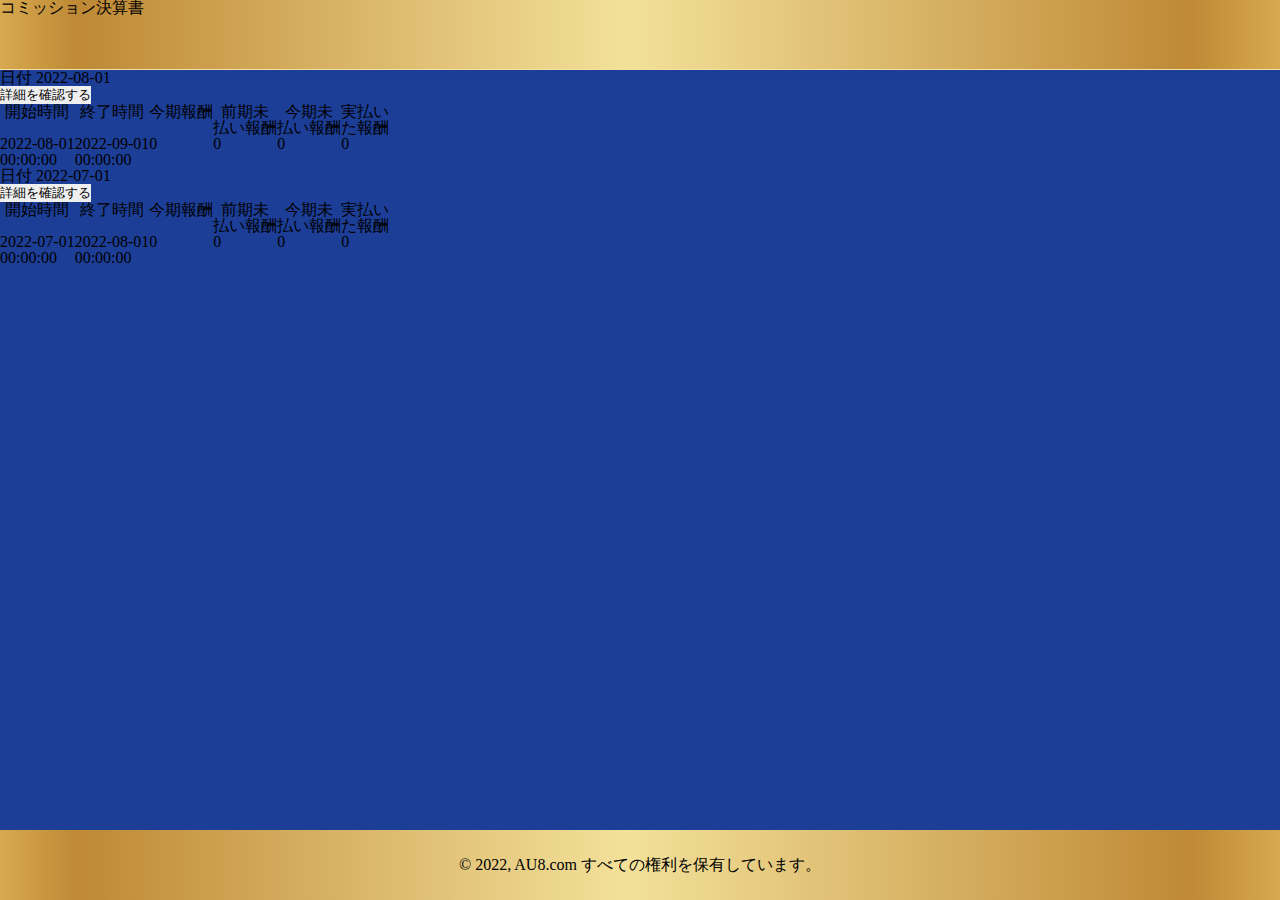
<file: html/agent.html>
<!DOCTYPE html>
<html lang="en">
<head>
    <meta charset="UTF-8">
    <meta http-equiv="X-UA-Compatible" content="IE=edge">
    <meta name="viewport" content="width=device-width, initial-scale=1.0">
    <title>Document</title>
    <link rel="stylesheet" href="../css/style.css">
    <script src="https://code.jquery.com/jquery-3.6.1.min.js"></script>
    <script src="../js/javascript.js"></script>
</head>
<body>
    <!--header-->
    <header>
        <i class="listBtn">
            <span></span>
            <span></span>
            <span></span>
        </i>
        <p class="title">コミッション決算書</p>
        <i class="null"></i>
    </header>
    <!--mainWrap-->
    <main>
        <div class="agentWrap">
            <div class="tableTitle">
                <p>
                    日付
                    <span>2022-08-01</span>
                </p>
                <button onclick="window.location.href='./agent_innerPage.html'">
                    詳細を確認する
                    <i class="arrow_ic"></i>
                </button>
            </div>
            <div class="tableBox">
                <table>
                    <tr>
                        <th>
                            <p>開始時間</p>
                        </th>
                        <th>
                            <p>終了時間</p>
                        </th>
                        <th>
                            <p>今期報酬</p>
                        </th>
                        <th>
                            <p>
                                前期未
                                <br>
                                払い報酬
                            </p>
                        </th>
                        <th>
                            <p>
                                今期未
                                <br>
                                払い報酬
                            </p>
                        </th>
                        <th>
                            <p>
                                実払い
                                <br>
                                た報酬
                            </p>
                        </th>
                    </tr>
                    <tr>
                        <td>
                            <p>
                                2022-08-01
                                <br>
                                00:00:00
                            </p>
                        </td>
                        <td>
                            <p>
                                2022-09-01
                                <br>
                                00:00:00
                            </p>
                        </td>
                        <td>
                            <p>0</p>
                        </td>
                        <td>
                            <p>0</p>
                        </td>
                        <td>
                            <p>0</p>
                        </td>
                        <td>
                            <p>0</p>
                        </td>
                    </tr>
                </table>
            </div>
            <div class="tableTitle">
                <p>
                    日付
                    <span>2022-07-01</span>
                </p>
                <button onclick="window.location.href='./agent_innerPage.html'">
                    詳細を確認する
                    <i class="arrow_ic"></i>
                </button>
            </div>
            <div class="tableBox">
                <table>
                    <tr>
                        <th>
                            <p>開始時間</p>
                        </th>
                        <th>
                            <p>終了時間</p>
                        </th>
                        <th>
                            <p>今期報酬</p>
                        </th>
                        <th>
                            <p>
                                前期未
                                <br>
                                払い報酬
                            </p>
                        </th>
                        <th>
                            <p>
                                今期未
                                <br>
                                払い報酬
                            </p>
                        </th>
                        <th>
                            <p>
                                実払い
                                <br>
                                た報酬
                            </p>
                        </th>
                    </tr>
                    <tr>
                        <td>
                            <p>
                                2022-07-01
                                <br>
                                00:00:00
                            </p>
                        </td>
                        <td>
                            <p>
                                2022-08-01
                                <br>
                                00:00:00
                            </p>
                        </td>
                        <td>
                            <p>0</p>
                        </td>
                        <td>
                            <p>0</p>
                        </td>
                        <td>
                            <p>0</p>
                        </td>
                        <td>
                            <p>0</p>
                        </td>
                    </tr>
                </table>
            </div>
        </div>
    </main>
    <!--footer-->
    <footer>
        <p>© 2022, AU8.com すべての権利を保有しています。</p>
    </footer>
    <!--filter-->
    <div class="filter">
        <div class="leftList">
            <div class="topBox">
                <p>アフィリエイト</p>
                <label class="selectBox">
                    <select>
                        <option value="">NJ1</option>
                        <option value="">NJ1</option>
                        <option value="">NJ1</option>
                    </select>
                    <i class="arrow_ic"></i>
                </label>
                <i class="arrow_db_ic close"></i>
            </div>
            <div class="content">
                <div class="nameBox">
                    <div class="top">
                        <i class="user_ic"></i>
                        <div class="textBox">
                            <p class="title">j005 【 測試代理 】</p>
                            <p class="sub">前回のログイン:Tue Sep 13 16:54 2022</p>
                        </div>
                    </div>
                    <div class="bottom">
                        <p>役割: 測試代理權限</p>
                        <p>
                            利用可能なポイント: 0
                            <i class="re_ic"></i>
                        </p>
                        <p>決算金: 0</p>
                    </div>
                </div>
                <div class="listBox">
                    <ul>
                        <li>
                            <p>
                                <i class="home_ic"></i>
                                ホーム
                            </p>
                            <i class="arrow_ic"></i>
                        </li>
                        <div class="smallList">
                            <div onclick="window.location.href='../index.html'">
                                <p>ホーム</p>
                            </div>
                            <div onclick="window.location.href='./activeReport.html'">
                                <p>メンバーアクティブな状況</p>
                            </div>
                        </div>
                        <li>
                            <p>
                                <i class="member_ic"></i>
                                個人管理
                            </p>
                            <i class="arrow_ic"></i>
                        </li>
                        <div class="smallList">
                            <div onclick="window.location.href='./member.html'">
                                <p>個人情報</p>
                            </div>
                            <div onclick="window.location.href='./loginRecord.html'">
                                <p>ログイン記録</p>
                            </div>
                        </div>
                        <li class="active">
                            <p>
                                <i class="report_ic"></i>
                                報告書
                            </p>
                            <i class="arrow_ic"></i>
                        </li>
                        <div class="smallList display">
                            <div onclick="window.location.href='./profit.html'">
                                <p>コミッション決算予測</p>
                            </div>
                            <!-- <div onclick="window.location.href='./gameReport.html'">
                                <p>ゲームレポート</p>
                            </div> -->
                            <div class="active" onclick="window.location.href='./agent.html'">
                                <p>コミッション決算書</p>
                            </div>
                        </div>
                        <li class="remind">
                            <p>
                                <i class="remind_ic"></i>
                                お知らせ
                            </p>
                        </li>
                        <li class="lang">
                            <p>
                                <i class="lang_ic"></i>
                                言語
                            </p>
                            <p class="lang">
                                日本語
                                <i class="arrow_ic"></i>
                            </p>
                        </li>
                        <li>
                            <p>
                                <i class="logout_ic"></i>
                                ログアウト
                            </p>
                        </li>
                    </ul>
                </div>
            </div>
        </div>
        <div class="jumpWindow firstWindow">
            <div class="title">
                <p>お知らせ</p>
                <i class="close_ic close"></i>
            </div>
            <div class="content">
                <div class="tableBox">
                    <table>
                        <tr>
                            <th>
                                <p>タイトル</p>
                            </th>
                            <th>
                                <p>
                                    設立時間
                                    <i class="arrow_db_ic"></i>
                                </p>
                            </th>
                        </tr>
                        <tr>
                            <td>
                                <p>TEST1</p>
                            </td>
                            <td>
                                <p>2021-04-18</p>
                            </td>
                        </tr>
                        <tr>
                            <td>
                                <p>AAAAaaa11...</p>
                            </td>
                            <td>
                                <p>2022-08-02</p>
                            </td>
                        </tr>
                        <tr>
                            <td>
                                <p>TEST123</p>
                            </td>
                            <td>
                                <p>2022-08-16</p>
                            </td>
                        </tr>
                    </table>
                </div>
                <div class="pageBox">
                    <div class="arrowBtn left">
                        <i class="arrow_ic"></i>
                    </div>
                    <div class="numBox active">
                        <p>1</p>
                    </div>
                    <div class="arrowBtn right">
                        <i class="arrow_ic"></i>
                    </div>
                </div>
            </div>
        </div>
        <div class="downList lang">
            <div class="langBox active">
                <p>日本語</p>
                <i class="arrow_ic"></i>
            </div>
            <div class="langBox">
                <p>繁體中文</p>
                <i class="arrow_ic"></i>
            </div>
            <div class="langBox">
                <p>简体中文</p>
                <i class="arrow_ic"></i>
            </div>
        </div>
    </div>
</body>
</html>
</file>
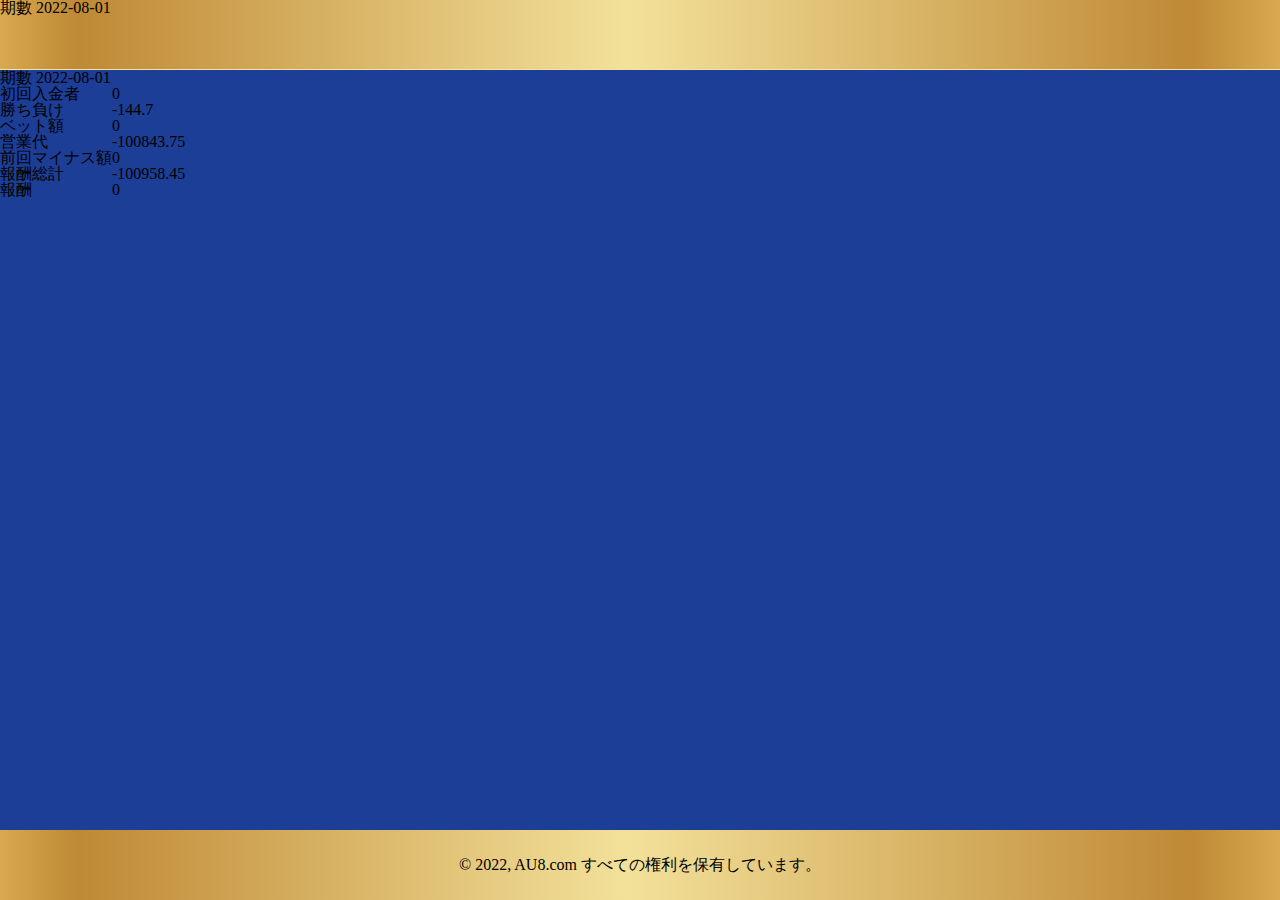
<file: html/agent_innerPage.html>
<!DOCTYPE html>
<html lang="en">
<head>
    <meta charset="UTF-8">
    <meta http-equiv="X-UA-Compatible" content="IE=edge">
    <meta name="viewport" content="width=device-width, initial-scale=1.0">
    <title>Document</title>
    <link rel="stylesheet" href="../css/style.css">
    <script src="https://code.jquery.com/jquery-3.6.1.min.js"></script>
    <script src="../js/javascript.js"></script>
</head>
<body>
    <!--header-->
    <header>
        <i class="back_ic" onclick="window.location.href='./agent.html'"></i>
        <p class="title">期數 2022-08-01</p>
        <i class="null"></i>
    </header>
    <!--mainWrap-->
    <main>
        <div class="agent_innerWrap">
            <div class="tableTitle">
                <p>期數 2022-08-01</p>
            </div>
            <div class="tableBox">
                <table>
                    <tr>
                        <td>
                            <p>初回入金者</p>
                        </td>
                        <td>
                            <p>0</p>
                        </td>
                    </tr>
                    <tr>
                        <td>
                            <p>勝ち負け</p>
                        </td>
                        <td class="negative">
                            <p>
                                -144.7
                                <i class="question_ic openBet"></i>
                            </p>
                        </td>
                    </tr>
                    <tr>
                        <td>
                            <p>ベット額</p>
                        </td>
                        <td>
                            <p>0</p>
                        </td>
                    </tr>
                    <tr>
                        <td>
                            <p>営業代</p>
                        </td>
                        <td class="negative">
                            <p>
                                -100843.75
                                <i class="question_ic openCost"></i>
                            </p>
                        </td>
                    </tr>
                    <tr>
                        <td>
                            <p>前回マイナス額</p>
                        </td>
                        <td>
                            <p>0</p>
                        </td>
                    </tr>
                    <tr>
                        <td>
                            <p>報酬総計</p>
                        </td>
                        <td class="negative">
                            <p>-100958.45</p>
                        </td>
                    </tr>
                    <tr>
                        <td>
                            <p>報酬</p>
                        </td>
                        <td>
                            <p>0</p>
                        </td>
                    </tr>
                </table>
            </div>
        </div>
    </main>
    <!--footer-->
    <footer>
        <p>© 2022, AU8.com すべての権利を保有しています。</p>
    </footer>
    <!--filter-->
    <div class="filter">
        <div class="jumpWindow agentWindow bet">
            <div class="title">
                <p>勝ち負け</p>
                <i class="close_ic close"></i>
            </div>
            <div class="content">
                <div class="tableBox">
                    <table>
                        <tr>
                            <th>
                                <p>プラットフォーム</p>
                            </th>
                            <th>
                                <p>金額</p>
                            </th>
                        </tr>
                        <tr>
                            <td>
                                <p>IFUN GAMES</p>
                            </td>
                            <td class="negative">
                                <p>-14.7</p>
                            </td>
                        </tr>
                        <tr>
                            <td>
                                <p>36588 SPORTS</p>
                            </td>
                            <td class="negative">
                                <p>-100</p>
                            </td>
                        </tr>
                    </table>
                </div>
            </div>
        </div>
        <div class="jumpWindow agentWindow cost">
            <div class="title">
                <p>営業代</p>
                <i class="close_ic close"></i>
            </div>
            <div class="content">
                <div class="tableBox">
                    <table>
                        <tr>
                            <th>
                                <p>種類</p>
                            </th>
                            <th>
                                <p>金額</p>
                            </th>
                        </tr>
                        <tr>
                            <td>
                                <p>銀行振込</p>
                            </td>
                            <td class="negative">
                                <p>-700</p>
                            </td>
                        </tr>
                        <tr>
                            <td>
                                <p>ネット支払い</p>
                            </td>
                            <td class="negative">
                                <p>-186.1</p>
                            </td>
                        </tr>
                        <tr>
                            <td>
                                <p>ボーナス</p>
                            </td>
                            <td class="negative">
                                <p>-80000</p>
                            </td>
                        </tr>
                        <tr>
                            <td>
                                <p>メンバーリベート</p>
                            </td>
                            <td class="negative">
                                <p>-0.3</p>
                            </td>
                        </tr>
                        <tr>
                            <td>
                                <p>エージェントリベート</p>
                            </td>
                            <td>
                                <p>0</p>
                            </td>
                        </tr>
                        <tr>
                            <td>
                                <p>メンバーボーナス</p>
                            </td>
                            <td>
                                <p>0</p>
                            </td>
                        </tr>
                        <tr>
                            <td>
                                <p>エージェントボーナス</p>
                            </td>
                            <td>
                                <p>0</p>
                            </td>
                        </tr>
                        <tr>
                            <td>
                                <p>他の費用</p>
                            </td>
                            <td>
                                <p>0</p>
                            </td>
                        </tr>
                    </table>
                </div>
            </div>
        </div>
    </div>
</body>
</html>
</file>
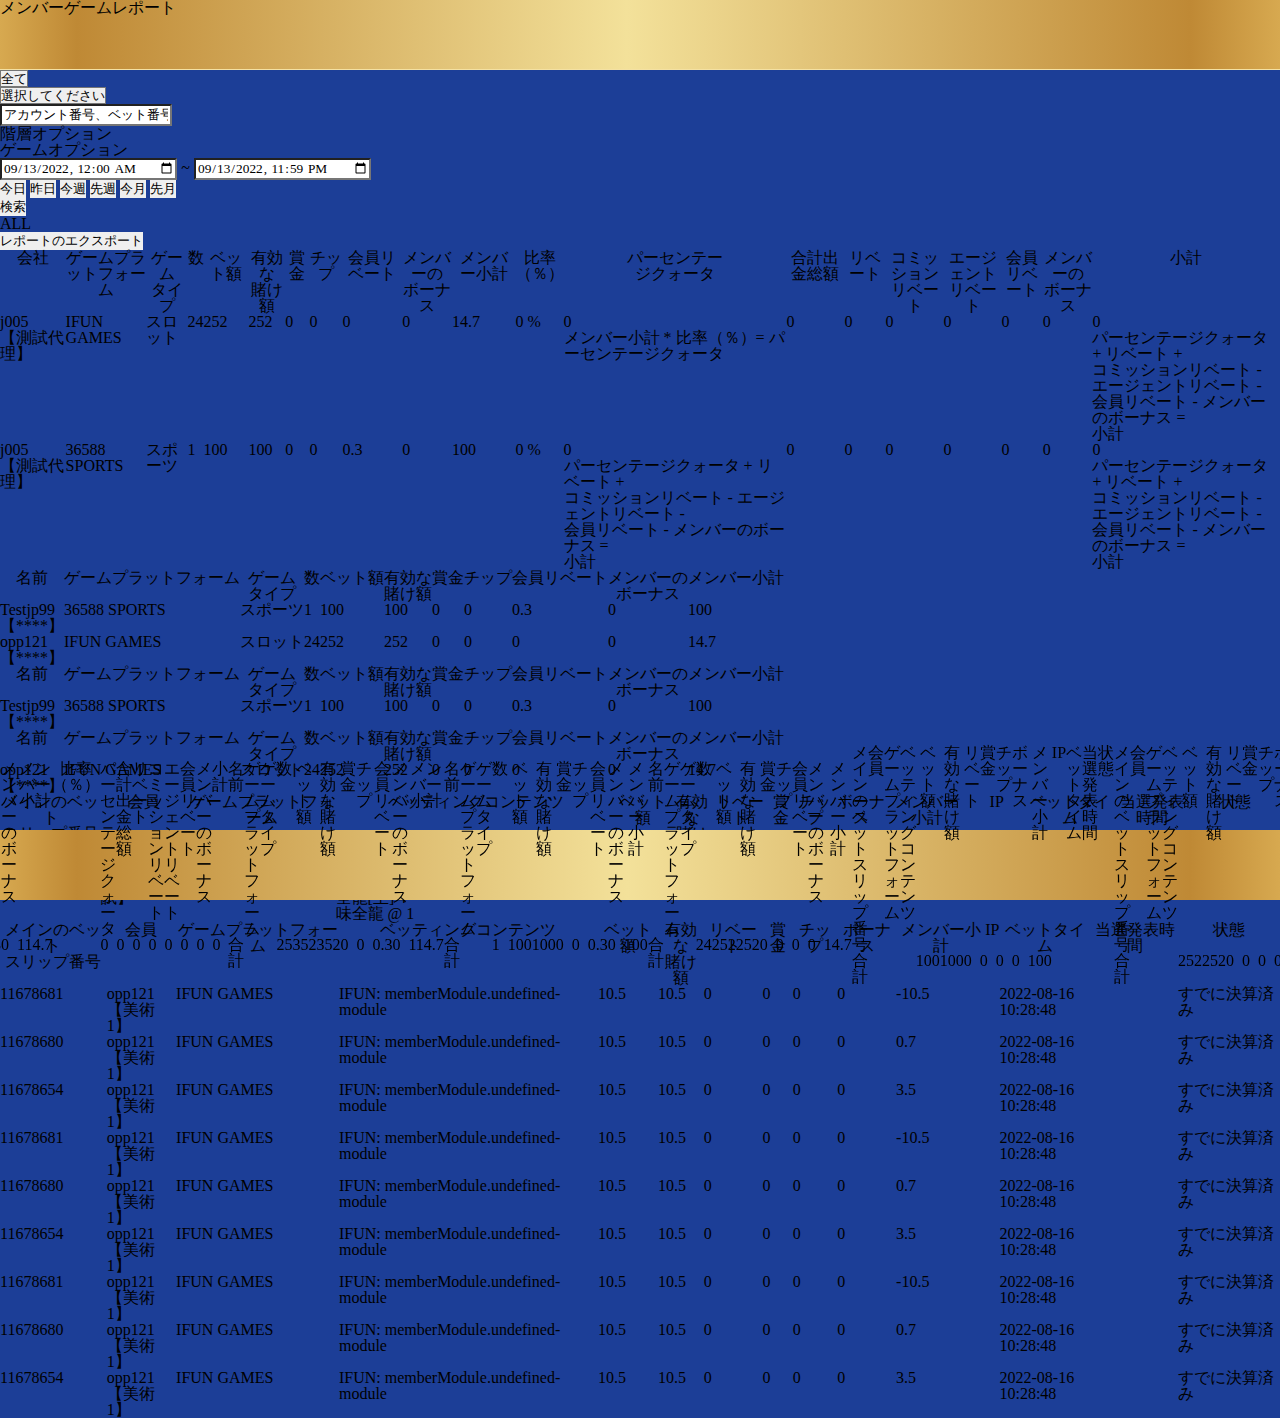
<file: html/gameReport.html>
<!DOCTYPE html>
<html lang="en">
<head>
    <meta charset="UTF-8">
    <meta http-equiv="X-UA-Compatible" content="IE=edge">
    <meta name="viewport" content="width=device-width, initial-scale=1.0">
    <title>Document</title>
    <link rel="stylesheet" href="../css/style.css">
    <script src="https://code.jquery.com/jquery-3.6.1.min.js"></script>
    <script src="../js/javascript.js"></script>
</head>
<body>
    <!--header-->
    <header>
        <i class="listBtn">
            <span></span>
            <span></span>
            <span></span>
        </i>
        <p class="title">メンバーゲームレポート</p>
        <i class="re_ic"></i>
    </header>
    <!--mainWrap-->
    <main>
        <div class="gameReportWrap">
            <div class="top">
                <label class="selectBox">
                    <select>
                        <option value="">全て</option>
                        <option value="">全て</option>
                        <option value="">全て</option>
                    </select>
                    <i class="arrow_ic"></i>
                </label>
                <div class="box">
                    <label class="selectBox">
                        <select>
                            <option value="">選択してください</option>
                        </select>
                        <i class="arrow_ic"></i>
                    </label>
                    <label class="inputBox">
                        <input type="text" value="アカウント番号、ベット番号、またはゲームアカウント番号を入力してください">
                    </label>
                </div>
                <div class="box">
                    <div class="controlBox openHierarchy">
                        <p>階層オプション</p>
                        <i class="control_ic"></i>
                    </div>
                    <div class="controlBox openPlatform">
                        <p>ゲームオプション</p>
                        <i class="control_ic"></i>
                    </div>
                </div>
                <label class="inputBox">
                    <i class="clock_ic"></i>
                    <input type="datetime-local" value="2022-09-13T00:00">
                    ~
                    <input type="datetime-local" value="2022-09-13T23:59">
                </label>
                <div class="btnBox">
                    <button class="active">今日</button>
                    <button>昨日</button>
                    <button>今週</button>
                    <button>先週</button>
                    <button>今月</button>
                    <button>先月</button>
                </div>
                <button class="checkBtn close">検索</button>
            </div>
            <div class="bottom">
                <div class="tableTitle">
                    <p>ALL</p>
                    <button>レポートのエクスポート</button>
                </div>
                <div class="tableBox index display">
                    <table>
                        <tr>
                            <th>
                                <p>会社</p>
                            </th>
                            <th>
                                <p>
                                    ゲームプラ
                                    <br>
                                    ットフォーム
                                </p>
                            </th>
                            <th>
                                <p>
                                    ゲーム
                                    <br>
                                    タイプ
                                </p>
                            </th>
                            <th>
                                <p>数</p>
                            </th>
                            <th>
                                <p>ベット額</p>
                            </th>
                            <th>
                                <p>
                                    有効な
                                    <br>
                                    賭け額
                                </p>
                            </th>
                            <th>
                                <p>賞金</p>
                            </th>
                            <th>
                                <p>チップ</p>
                            </th>
                            <th>
                                <p>会員リベート</p>
                            </th>
                            <th>
                                <p>
                                    メンバーの
                                    <br>
                                    ボーナス
                                </p>
                            </th>
                            <th>
                                <p>メンバー小計</p>
                            </th>
                            <th>
                                <p>
                                    比率
                                    <br>
                                    （％）
                                </p>
                            </th>
                            <th>
                                <p>
                                    パーセンテー
                                    <br>
                                    ジクォータ
                                </p>
                            </th>
                            <th>
                                <p>合計出金総額</p>
                            </th>
                            <th>
                                <p>リベート</p>
                            </th>
                            <th>
                                <p>
                                    コミッション
                                    <br>
                                    リベート
                                </p>
                            </th>
                            <th>
                                <p>
                                    エージェント
                                    <br>
                                    リベート
                                </p>
                            </th>
                            <th>
                                <p>
                                    会員
                                    <br>
                                    リベート
                                </p>
                            </th>
                            <th>
                                <p>
                                    メンバーの
                                    <br>
                                    ボーナス
                                </p>
                            </th>
                            <th>
                                <p>小計</p>
                            </th>
                        </tr>
                        <tr>
                            <td class="clickable openAll">
                                <p>
                                    j005
                                    <br>
                                    【測試代理】
                                </p>
                            </td>
                            <td class="clickable openWindow_type2">
                                <p>IFUN GAMES</p>
                            </td>
                            <td>
                                <p>スロット</p>
                            </td>
                            <td class="clickable openRecord_2">
                                <p>24</p>
                            </td>
                            <td class="positive">
                                <p>252</p>
                            </td>
                            <td class="positive">
                                <p>252</p>
                            </td>
                            <td>
                                <p>0</p>
                            </td>
                            <td>
                                <p>0</p>
                            </td>
                            <td>
                                <p>0</p>
                            </td>
                            <td>
                                <p>0</p>
                            </td>
                            <td class="positive">
                                <p>14.7</p>
                            </td>
                            <td class="percent">
                                <p>0 %</p>
                            </td>
                            <td>
                                <p>
                                    0
                                    <i class="question_ic">
                                        <span>メンバー小計 * 比率（％）= パーセンテージクォータ</span>
                                    </i>
                                </p>
                            </td>
                            <td>
                                <p>0</p>
                            </td>
                            <td>
                                <p>0</p>
                            </td>
                            <td>
                                <p>0</p>
                            </td>
                            <td>
                                <p>0</p>
                            </td>
                            <td>
                                <p>0</p>
                            </td>
                            <td>
                                <p>0</p>
                            </td>
                            <td>
                                <p>
                                    0
                                    <i class="question_ic">
                                        <span class="sp">
                                            パーセンテージクォータ + リベート + 
                                            <br>
                                            コミッションリベート - エージェントリベート - 
                                            <br>
                                            会員リベート - メンバーのボーナス = 
                                            <br>
                                            小計
                                        </span>
                                    </i>
                                </p>
                            </td>
                        </tr>
                        <tr>
                            <td class="clickable openAll">
                                <p>
                                    j005
                                    <br>
                                    【測試代理】
                                </p>
                            </td>
                            <td class="clickable openWindow_type1">
                                <p>36588 SPORTS</p>
                            </td>
                            <td>
                                <p>スポーツ</p>
                            </td>
                            <td class="clickable openRecord_1">
                                <p>1</p>
                            </td>
                            <td class="positive">
                                <p>100</p>
                            </td>
                            <td class="positive">
                                <p>100</p>
                            </td>
                            <td>
                                <p>0</p>
                            </td>
                            <td>
                                <p>0</p>
                            </td>
                            <td class="positive">
                                <p>0.3</p>
                            </td>
                            <td>
                                <p>0</p>
                            </td>
                            <td class="positive">
                                <p>100</p>
                            </td>
                            <td class="percent">
                                <p>0 %</p>
                            </td>
                            <td>
                                <p>
                                    0
                                    <i class="question_ic">
                                        <span class="sp">
                                            パーセンテージクォータ + リベート + 
                                            <br>
                                            コミッションリベート - エージェントリベート - 
                                            <br>
                                            会員リベート - メンバーのボーナス = 
                                            <br>
                                            小計
                                        </span>
                                    </i>
                                </p>
                            </td>
                            <td>
                                <p>0</p>
                            </td>
                            <td>
                                <p>0</p>
                            </td>
                            <td>
                                <p>0</p>
                            </td>
                            <td>
                                <p>0</p>
                            </td>
                            <td>
                                <p>0</p>
                            </td>
                            <td>
                                <p>0</p>
                            </td>
                            <td>
                                <p>
                                    0
                                    <i class="question_ic">
                                        <span class="sp">
                                            パーセンテージクォータ + リベート + 
                                            <br>
                                            コミッションリベート - エージェントリベート - 
                                            <br>
                                            会員リベート - メンバーのボーナス = 
                                            <br>
                                            小計
                                        </span>
                                    </i>
                                </p>
                            </td>
                        </tr>
                    </table>
                </div>
                <div class="tableBox account all">
                    <table>
                        <tr>
                            <th>
                                <p>名前</p>
                            </th>
                            <th>
                                <p>ゲームプラットフォーム</p>
                            </th>
                            <th>
                                <p>
                                    ゲーム
                                    <br>
                                    タイプ
                                </p>
                            </th>
                            <th>
                                <p>数</p>
                            </th>
                            <th>
                                <p>ベット額</p>
                            </th>
                            <th>
                                <p>
                                    有効な
                                    <br>
                                    賭け額
                                </p>
                            </th>
                            <th>
                                <p>賞金</p>
                            </th>
                            <th>
                                <p>チップ</p>
                            </th>
                            <th>
                                <p>会員リベート</p>
                            </th>
                            <th>
                                <p>
                                    メンバーの
                                    <br>
                                    ボーナス
                                </p>
                            </th>
                            <th>
                                <p>メンバー小計</p>
                            </th>
                        </tr>
                        <tr>
                            <td class="clickable openAccount_1">
                                <p>
                                    Testjp99
                                    <br>
                                    【****】
                                </p>
                            </td>
                            <td class="clickable openWindow_type1">
                                <p>36588 SPORTS</p>
                            </td>
                            <td>
                                <p>スポーツ</p>
                            </td>
                            <td class="clickable openRecord_1">
                                <p>1</p>
                            </td>
                            <td class="positive">
                                <p>100</p>
                            </td>
                            <td class="positive">
                                <p>100</p>
                            </td>
                            <td>
                                <p>0</p>
                            </td>
                            <td>
                                <p>0</p>
                            </td>
                            <td class="positive">
                                <p>0.3</p>
                            </td>
                            <td>
                                <p>0</p>
                            </td>
                            <td class="positive">
                                <p>100</p>
                            </td>
                        </tr>
                        <tr>
                            <td class="clickable openAccount_2">
                                <p>
                                    opp121
                                    <br>
                                    【****】
                                </p>
                            </td>
                            <td class="clickable openWindow_type2">
                                <p>IFUN GAMES</p>
                            </td>
                            <td>
                                <p>スロット</p>
                            </td>
                            <td class="clickable openRecord_2">
                                <p>24</p>
                            </td>
                            <td class="positive">
                                <p>252</p>
                            </td>
                            <td class="positive">
                                <p>252</p>
                            </td>
                            <td>
                                <p>0</p>
                            </td>
                            <td>
                                <p>0</p>
                            </td>
                            <td>
                                <p>0</p>
                            </td>
                            <td>
                                <p>0</p>
                            </td>
                            <td class="positive">
                                <p>14.7</p>
                            </td>
                        </tr>
                    </table>
                </div>
                <div class="tableBox account single_1">
                    <table>
                        <tr>
                            <th>
                                <p>名前</p>
                            </th>
                            <th>
                                <p>ゲームプラットフォーム</p>
                            </th>
                            <th>
                                <p>
                                    ゲーム
                                    <br>
                                    タイプ
                                </p>
                            </th>
                            <th>
                                <p>数</p>
                            </th>
                            <th>
                                <p>ベット額</p>
                            </th>
                            <th>
                                <p>
                                    有効な
                                    <br>
                                    賭け額
                                </p>
                            </th>
                            <th>
                                <p>賞金</p>
                            </th>
                            <th>
                                <p>チップ</p>
                            </th>
                            <th>
                                <p>会員リベート</p>
                            </th>
                            <th>
                                <p>
                                    メンバーの
                                    <br>
                                    ボーナス
                                </p>
                            </th>
                            <th>
                                <p>メンバー小計</p>
                            </th>
                        </tr>
                        <tr>
                            <td class="clickable openIndex">
                                <p>
                                    Testjp99
                                    <br>
                                    【****】
                                </p>
                            </td>
                            <td class="clickable openWindow_type1">
                                <p>36588 SPORTS</p>
                            </td>
                            <td>
                                <p>スポーツ</p>
                            </td>
                            <td class="clickable openRecord_1">
                                <p>1</p>
                            </td>
                            <td class="positive">
                                <p>100</p>
                            </td>
                            <td class="positive">
                                <p>100</p>
                            </td>
                            <td>
                                <p>0</p>
                            </td>
                            <td>
                                <p>0</p>
                            </td>
                            <td class="positive">
                                <p>0.3</p>
                            </td>
                            <td>
                                <p>0</p>
                            </td>
                            <td class="positive">
                                <p>100</p>
                            </td>
                        </tr>
                    </table>
                </div>
                <div class="tableBox account single_2">
                    <table>
                        <tr>
                            <th>
                                <p>名前</p>
                            </th>
                            <th>
                                <p>ゲームプラットフォーム</p>
                            </th>
                            <th>
                                <p>
                                    ゲーム
                                    <br>
                                    タイプ
                                </p>
                            </th>
                            <th>
                                <p>数</p>
                            </th>
                            <th>
                                <p>ベット額</p>
                            </th>
                            <th>
                                <p>
                                    有効な
                                    <br>
                                    賭け額
                                </p>
                            </th>
                            <th>
                                <p>賞金</p>
                            </th>
                            <th>
                                <p>チップ</p>
                            </th>
                            <th>
                                <p>会員リベート</p>
                            </th>
                            <th>
                                <p>
                                    メンバーの
                                    <br>
                                    ボーナス
                                </p>
                            </th>
                            <th>
                                <p>メンバー小計</p>
                            </th>
                        </tr>
                        <tr>
                            <td class="clickable openIndex">
                                <p>
                                    opp121
                                    <br>
                                    【****】
                                </p>
                            </td>
                            <td class="clickable openWindow_type2">
                                <p>IFUN GAMES</p>
                            </td>
                            <td>
                                <p>スロット</p>
                            </td>
                            <td class="clickable openRecord_2">
                                <p>24</p>
                            </td>
                            <td class="positive">
                                <p>252</p>
                            </td>
                            <td class="positive">
                                <p>252</p>
                            </td>
                            <td>
                                <p>0</p>
                            </td>
                            <td>
                                <p>0</p>
                            </td>
                            <td>
                                <p>0</p>
                            </td>
                            <td>
                                <p>0</p>
                            </td>
                            <td class="positive">
                                <p>14.7</p>
                            </td>
                        </tr>
                    </table>
                </div>
                <div class="tableBox betRecord single_1">
                    <table>
                        <tr>
                            <th>
                                <p>
                                    メインのベット
                                    <br>
                                    スリップ番号
                                </p>
                            </th>
                            <th>
                                <p>会員</p>
                            </th>
                            <th>
                                <p>ゲームプラットフォーム</p>
                            </th>
                            <th>
                                <p>ベッティングコンテンツ</p>
                            </th>
                            <th>
                                <p>ベット額</p>
                            </th>
                            <th>
                                <p>
                                    有効な
                                    <br>
                                    賭け額
                                </p>
                            </th>
                            <th>
                                <p>リベート</p>
                            </th>
                            <th>
                                <p>賞金</p>
                            </th>
                            <th>
                                <p>チップ</p>
                            </th>
                            <th>
                                <p>ボーナス</p>
                            </th>
                            <th>
                                <p>メンバー小計</p>
                            </th>
                            <th>
                                <p>IP</p>
                            </th>
                            <th>
                                <p>
                                    ベットタイム
                                    <i class="arrow_db_ic"></i>
                                </p>
                            </th>
                            <th>
                                <p>当選発表時間</p>
                            </th>
                            <th>
                                <p>状態</p>
                            </th>
                        </tr>
                        <tr>
                            <td>
                                <p>R8674199</p>
                            </td>
                            <td class="clickable openAccount_1">
                                <p>
                                    Testjp99
                                    <br>
                                    【體育測試】
                                </p>
                            </td>
                            <td>
                                <p>36588 SPORTS</p>
                            </td>
                            <td>
                                <p>
                                    CPBL 中華職棒
                                    <br>
                                    [全場][讓球][CB10979]統一獅 3 1+70 味全龍[主] 4
                                    <br>
                                    味全龍 @ 1
                                </p>
                            </td>
                            <td class="positive">
                                <p>100</p>
                            </td>
                            <td class="positive">
                                <p>100</p>
                            </td>
                            <td class="positive">
                                <p>0.3</p>
                            </td>
                            <td>
                                <p>0</p>
                            </td>
                            <td>
                                <p>0</p>
                            </td>
                            <td>
                                <p>0</p>
                            </td>
                            <td class="positive">
                                <p>100</p>
                            </td>
                            <td>
                                <p>13.*.*.57</p>
                            </td>
                            <td>
                                <p>
                                    2022-08-11
                                    <br>
                                    17:55:08
                                </p>
                            </td>
                            <td>
                                <p>&ensp;</p>
                            </td>
                            <td>
                                <p>すでに決算済み</p>
                            </td>
                        </tr>
                    </table>
                </div>
                <div class="tableBox betRecord single_2">
                    <table>
                        <tr>
                            <th>
                                <p>
                                    メインのベット
                                    <br>
                                    スリップ番号
                                </p>
                            </th>
                            <th>
                                <p>会員</p>
                            </th>
                            <th>
                                <p>ゲームプラットフォーム</p>
                            </th>
                            <th>
                                <p>ベッティングコンテンツ</p>
                            </th>
                            <th>
                                <p>ベット額</p>
                            </th>
                            <th>
                                <p>
                                    有効な
                                    <br>
                                    賭け額
                                </p>
                            </th>
                            <th>
                                <p>リベート</p>
                            </th>
                            <th>
                                <p>賞金</p>
                            </th>
                            <th>
                                <p>チップ</p>
                            </th>
                            <th>
                                <p>ボーナス</p>
                            </th>
                            <th>
                                <p>メンバー小計</p>
                            </th>
                            <th>
                                <p>IP</p>
                            </th>
                            <th>
                                <p>
                                    ベットタイム
                                    <i class="arrow_db_ic"></i>
                                </p>
                            </th>
                            <th>
                                <p>当選発表時間</p>
                            </th>
                            <th>
                                <p>状態</p>
                            </th>
                        </tr>
                        <tr>
                            <td>
                                <p>11678681</p>
                            </td>
                            <td class="clickable openAccount_2">
                                <p>
                                    opp121
                                    <br>
                                    【美術1】
                                </p>
                            </td>
                            <td>
                                <p>IFUN GAMES</p>
                            </td>
                            <td>
                                <p>IFUN: memberModule.undefined-module</p>
                            </td>
                            <td class="positive">
                                <p>10.5</p>
                            </td>
                            <td class="positive">
                                <p>10.5</p>
                            </td>
                            <td>
                                <p>0</p>
                            </td>
                            <td>
                                <p>0</p>
                            </td>
                            <td>
                                <p>0</p>
                            </td>
                            <td>
                                <p>0</p>
                            </td>
                            <td class="negative">
                                <p>-10.5</p>
                            </td>
                            <td>
                                <p>&ensp;</p>
                            </td>
                            <td>
                                <p>
                                    2022-08-16
                                    <br>
                                    10:28:48
                                </p>
                            </td>
                            <td>
                                <p>&ensp;</p>
                            </td>
                            <td>
                                <p>すでに決算済み</p>
                            </td>
                        </tr>
                        <tr>
                            <td>
                                <p>11678680</p>
                            </td>
                            <td class="clickable openAccount_2">
                                <p>
                                    opp121
                                    <br>
                                    【美術1】
                                </p>
                            </td>
                            <td>
                                <p>IFUN GAMES</p>
                            </td>
                            <td>
                                <p>IFUN: memberModule.undefined-module</p>
                            </td>
                            <td class="positive">
                                <p>10.5</p>
                            </td>
                            <td class="positive">
                                <p>10.5</p>
                            </td>
                            <td>
                                <p>0</p>
                            </td>
                            <td>
                                <p>0</p>
                            </td>
                            <td>
                                <p>0</p>
                            </td>
                            <td>
                                <p>0</p>
                            </td>
                            <td class="positive">
                                <p>0.7</p>
                            </td>
                            <td>
                                <p>&ensp;</p>
                            </td>
                            <td>
                                <p>
                                    2022-08-16
                                    <br>
                                    10:28:48
                                </p>
                            </td>
                            <td>
                                <p>&ensp;</p>
                            </td>
                            <td>
                                <p>すでに決算済み</p>
                            </td>
                        </tr>
                        <tr>
                            <td>
                                <p>11678654</p>
                            </td>
                            <td class="clickable openAccount_2">
                                <p>
                                    opp121
                                    <br>
                                    【美術1】
                                </p>
                            </td>
                            <td>
                                <p>IFUN GAMES</p>
                            </td>
                            <td>
                                <p>IFUN: memberModule.undefined-module</p>
                            </td>
                            <td class="positive">
                                <p>10.5</p>
                            </td>
                            <td class="positive">
                                <p>10.5</p>
                            </td>
                            <td>
                                <p>0</p>
                            </td>
                            <td>
                                <p>0</p>
                            </td>
                            <td>
                                <p>0</p>
                            </td>
                            <td>
                                <p>0</p>
                            </td>
                            <td class="positive">
                                <p>3.5</p>
                            </td>
                            <td>
                                <p>&ensp;</p>
                            </td>
                            <td>
                                <p>
                                    2022-08-16
                                    <br>
                                    10:28:48
                                </p>
                            </td>
                            <td>
                                <p>&ensp;</p>
                            </td>
                            <td>
                                <p>すでに決算済み</p>
                            </td>
                        </tr>
                        <tr>
                            <td>
                                <p>11678681</p>
                            </td>
                            <td class="clickable openAccount_2">
                                <p>
                                    opp121
                                    <br>
                                    【美術1】
                                </p>
                            </td>
                            <td>
                                <p>IFUN GAMES</p>
                            </td>
                            <td>
                                <p>IFUN: memberModule.undefined-module</p>
                            </td>
                            <td class="positive">
                                <p>10.5</p>
                            </td>
                            <td class="positive">
                                <p>10.5</p>
                            </td>
                            <td>
                                <p>0</p>
                            </td>
                            <td>
                                <p>0</p>
                            </td>
                            <td>
                                <p>0</p>
                            </td>
                            <td>
                                <p>0</p>
                            </td>
                            <td class="negative">
                                <p>-10.5</p>
                            </td>
                            <td>
                                <p>&ensp;</p>
                            </td>
                            <td>
                                <p>
                                    2022-08-16
                                    <br>
                                    10:28:48
                                </p>
                            </td>
                            <td>
                                <p>&ensp;</p>
                            </td>
                            <td>
                                <p>すでに決算済み</p>
                            </td>
                        </tr>
                        <tr>
                            <td>
                                <p>11678680</p>
                            </td>
                            <td class="clickable openAccount_2">
                                <p>
                                    opp121
                                    <br>
                                    【美術1】
                                </p>
                            </td>
                            <td>
                                <p>IFUN GAMES</p>
                            </td>
                            <td>
                                <p>IFUN: memberModule.undefined-module</p>
                            </td>
                            <td class="positive">
                                <p>10.5</p>
                            </td>
                            <td class="positive">
                                <p>10.5</p>
                            </td>
                            <td>
                                <p>0</p>
                            </td>
                            <td>
                                <p>0</p>
                            </td>
                            <td>
                                <p>0</p>
                            </td>
                            <td>
                                <p>0</p>
                            </td>
                            <td class="positive">
                                <p>0.7</p>
                            </td>
                            <td>
                                <p>&ensp;</p>
                            </td>
                            <td>
                                <p>
                                    2022-08-16
                                    <br>
                                    10:28:48
                                </p>
                            </td>
                            <td>
                                <p>&ensp;</p>
                            </td>
                            <td>
                                <p>すでに決算済み</p>
                            </td>
                        </tr>
                        <tr>
                            <td>
                                <p>11678654</p>
                            </td>
                            <td class="clickable openAccount_2">
                                <p>
                                    opp121
                                    <br>
                                    【美術1】
                                </p>
                            </td>
                            <td>
                                <p>IFUN GAMES</p>
                            </td>
                            <td>
                                <p>IFUN: memberModule.undefined-module</p>
                            </td>
                            <td class="positive">
                                <p>10.5</p>
                            </td>
                            <td class="positive">
                                <p>10.5</p>
                            </td>
                            <td>
                                <p>0</p>
                            </td>
                            <td>
                                <p>0</p>
                            </td>
                            <td>
                                <p>0</p>
                            </td>
                            <td>
                                <p>0</p>
                            </td>
                            <td class="positive">
                                <p>3.5</p>
                            </td>
                            <td>
                                <p>&ensp;</p>
                            </td>
                            <td>
                                <p>
                                    2022-08-16
                                    <br>
                                    10:28:48
                                </p>
                            </td>
                            <td>
                                <p>&ensp;</p>
                            </td>
                            <td>
                                <p>すでに決算済み</p>
                            </td>
                        </tr>
                        <tr>
                            <td>
                                <p>11678681</p>
                            </td>
                            <td class="clickable openAccount_2">
                                <p>
                                    opp121
                                    <br>
                                    【美術1】
                                </p>
                            </td>
                            <td>
                                <p>IFUN GAMES</p>
                            </td>
                            <td>
                                <p>IFUN: memberModule.undefined-module</p>
                            </td>
                            <td class="positive">
                                <p>10.5</p>
                            </td>
                            <td class="positive">
                                <p>10.5</p>
                            </td>
                            <td>
                                <p>0</p>
                            </td>
                            <td>
                                <p>0</p>
                            </td>
                            <td>
                                <p>0</p>
                            </td>
                            <td>
                                <p>0</p>
                            </td>
                            <td class="negative">
                                <p>-10.5</p>
                            </td>
                            <td>
                                <p>&ensp;</p>
                            </td>
                            <td>
                                <p>
                                    2022-08-16
                                    <br>
                                    10:28:48
                                </p>
                            </td>
                            <td>
                                <p>&ensp;</p>
                            </td>
                            <td>
                                <p>すでに決算済み</p>
                            </td>
                        </tr>
                        <tr>
                            <td>
                                <p>11678680</p>
                            </td>
                            <td class="clickable openAccount_2">
                                <p>
                                    opp121
                                    <br>
                                    【美術1】
                                </p>
                            </td>
                            <td>
                                <p>IFUN GAMES</p>
                            </td>
                            <td>
                                <p>IFUN: memberModule.undefined-module</p>
                            </td>
                            <td class="positive">
                                <p>10.5</p>
                            </td>
                            <td class="positive">
                                <p>10.5</p>
                            </td>
                            <td>
                                <p>0</p>
                            </td>
                            <td>
                                <p>0</p>
                            </td>
                            <td>
                                <p>0</p>
                            </td>
                            <td>
                                <p>0</p>
                            </td>
                            <td class="positive">
                                <p>0.7</p>
                            </td>
                            <td>
                                <p>&ensp;</p>
                            </td>
                            <td>
                                <p>
                                    2022-08-16
                                    <br>
                                    10:28:48
                                </p>
                            </td>
                            <td>
                                <p>&ensp;</p>
                            </td>
                            <td>
                                <p>すでに決算済み</p>
                            </td>
                        </tr>
                        <tr>
                            <td>
                                <p>11678654</p>
                            </td>
                            <td class="clickable openAccount_2">
                                <p>
                                    opp121
                                    <br>
                                    【美術1】
                                </p>
                            </td>
                            <td>
                                <p>IFUN GAMES</p>
                            </td>
                            <td>
                                <p>IFUN: memberModule.undefined-module</p>
                            </td>
                            <td class="positive">
                                <p>10.5</p>
                            </td>
                            <td class="positive">
                                <p>10.5</p>
                            </td>
                            <td>
                                <p>0</p>
                            </td>
                            <td>
                                <p>0</p>
                            </td>
                            <td>
                                <p>0</p>
                            </td>
                            <td>
                                <p>0</p>
                            </td>
                            <td class="positive">
                                <p>3.5</p>
                            </td>
                            <td>
                                <p>&ensp;</p>
                            </td>
                            <td>
                                <p>
                                    2022-08-16
                                    <br>
                                    10:28:48
                                </p>
                            </td>
                            <td>
                                <p>&ensp;</p>
                            </td>
                            <td>
                                <p>すでに決算済み</p>
                            </td>
                        </tr>
                    </table>
                </div>
            </div>
        </div>
    </main>
    <!--footer-->
    <footer>
        <div class="tableBox gameReport index display">
            <table>
                <tr>
                    <th>
                        <p>会社</p>
                    </th>
                    <th>
                        <p>
                            ゲームプラ
                            <br>
                            ットフォーム
                        </p>
                    </th>
                    <th>
                        <p>
                            ゲーム
                            <br>
                            タイプ
                        </p>
                    </th>
                    <th>
                        <p>数</p>
                    </th>
                    <th>
                        <p>ベット額</p>
                    </th>
                    <th>
                        <p>
                            有効な
                            <br>
                            賭け額
                        </p>
                    </th>
                    <th>
                        <p>賞金</p>
                    </th>
                    <th>
                        <p>チップ</p>
                    </th>
                    <th>
                        <p>会員リベート</p>
                    </th>
                    <th>
                        <p>
                            メンバーの
                            <br>
                            ボーナス
                        </p>
                    </th>
                    <th>
                        <p>メンバー小計</p>
                    </th>
                    <th>
                        <p>
                            比率
                            <br>
                            （％）
                        </p>
                    </th>
                    <th>
                        <p>
                            パーセンテー
                            <br>
                            ジクォータ
                        </p>
                    </th>
                    <th>
                        <p>合計出金総額</p>
                    </th>
                    <th>
                        <p>リベート</p>
                    </th>
                    <th>
                        <p>
                            コミッション
                            <br>
                            リベート
                        </p>
                    </th>
                    <th>
                        <p>
                            エージェント
                            <br>
                            リベート
                        </p>
                    </th>
                    <th>
                        <p>
                            会員
                            <br>
                            リベート
                        </p>
                    </th>
                    <th>
                        <p>
                            メンバーの
                            <br>
                            ボーナス
                        </p>
                    </th>
                    <th>
                        <p>小計</p>
                    </th>
                </tr>
                <tr>
                    <td>
                        <p>合計</p>
                    </td>
                    <td>
                        <p>&ensp;</p>
                    </td>
                    <td>
                        <p>&ensp;</p>
                    </td>
                    <td>
                        <p>25</p>
                    </td>
                    <td class="positive">
                        <p>352</p>
                    </td>
                    <td class="positive">
                        <p>352</p>
                    </td>
                    <td>
                        <p>0</p>
                    </td>
                    <td>
                        <p>0</p>
                    </td>
                    <td class="positive">
                        <p>0.3</p>
                    </td>
                    <td>
                        <p>0</p>
                    </td>
                    <td class="positive">
                        <p>114.7</p>
                    </td>
                    <td>
                        <p>&ensp;</p>
                    </td>
                    <td>
                        <p>0</p>
                    </td>
                    <td>
                        <p>0</p>
                    </td>
                    <td>
                        <p>0</p>
                    </td>
                    <td>
                        <p>0</p>
                    </td>
                    <td>
                        <p>0</p>
                    </td>
                    <td>
                        <p>0</p>
                    </td>
                    <td>
                        <p>0</p>
                    </td>
                    <td>
                        <p>0</p>
                    </td>
                </tr>
            </table>
        </div>
        <div class="tableBox gameReport account all">
            <table>
                <tr>
                    <th>
                        <p>名前</p>
                    </th>
                    <th>
                        <p>ゲームプラットフォーム</p>
                    </th>
                    <th>
                        <p>
                            ゲーム
                            <br>
                            タイプ
                        </p>
                    </th>
                    <th>
                        <p>数</p>
                    </th>
                    <th>
                        <p>ベット額</p>
                    </th>
                    <th>
                        <p>
                            有効な
                            <br>
                            賭け額
                        </p>
                    </th>
                    <th>
                        <p>賞金</p>
                    </th>
                    <th>
                        <p>チップ</p>
                    </th>
                    <th>
                        <p>会員リベート</p>
                    </th>
                    <th>
                        <p>
                            メンバーの
                            <br>
                            ボーナス
                        </p>
                    </th>
                    <th>
                        <p>メンバー小計</p>
                    </th>
                </tr>
                <tr>
                    <td>
                        <p>合計</p>
                    </td>
                    <td>
                        <p>&ensp;</p>
                    </td>
                    <td>
                        <p>&ensp;</p>
                    </td>
                    <td>
                        <p>25</p>
                    </td>
                    <td class="positive">
                        <p>352</p>
                    </td>
                    <td class="positive">
                        <p>352</p>
                    </td>
                    <td>
                        <p>0</p>
                    </td>
                    <td>
                        <p>0</p>
                    </td>
                    <td class="positive">
                        <p>0.3</p>
                    </td>
                    <td>
                        <p>0</p>
                    </td>
                    <td class="positive">
                        <p>114.7</p>
                    </td>
                </tr>
            </table>
        </div>
        <div class="tableBox gameReport account single_1">
            <table>
                <tr>
                    <th>
                        <p>名前</p>
                    </th>
                    <th>
                        <p>ゲームプラットフォーム</p>
                    </th>
                    <th>
                        <p>
                            ゲーム
                            <br>
                            タイプ
                        </p>
                    </th>
                    <th>
                        <p>数</p>
                    </th>
                    <th>
                        <p>ベット額</p>
                    </th>
                    <th>
                        <p>
                            有効な
                            <br>
                            賭け額
                        </p>
                    </th>
                    <th>
                        <p>賞金</p>
                    </th>
                    <th>
                        <p>チップ</p>
                    </th>
                    <th>
                        <p>会員リベート</p>
                    </th>
                    <th>
                        <p>
                            メンバーの
                            <br>
                            ボーナス
                        </p>
                    </th>
                    <th>
                        <p>メンバー小計</p>
                    </th>
                </tr>
                <tr>
                    <td>
                        <p>合計</p>
                    </td>
                    <td>
                        <p>&ensp;</p>
                    </td>
                    <td>
                        <p>&ensp;</p>
                    </td>
                    <td>
                        <p>1</p>
                    </td>
                    <td class="positive">
                        <p>100</p>
                    </td>
                    <td class="positive">
                        <p>100</p>
                    </td>
                    <td>
                        <p>0</p>
                    </td>
                    <td>
                        <p>0</p>
                    </td>
                    <td class="positive">
                        <p>0.3</p>
                    </td>
                    <td>
                        <p>0</p>
                    </td>
                    <td class="positive">
                        <p>100</p>
                    </td>
                </tr>
            </table>
        </div>
        <div class="tableBox gameReport account single_2">
            <table>
                <tr>
                    <th>
                        <p>名前</p>
                    </th>
                    <th>
                        <p>ゲームプラットフォーム</p>
                    </th>
                    <th>
                        <p>
                            ゲーム
                            <br>
                            タイプ
                        </p>
                    </th>
                    <th>
                        <p>数</p>
                    </th>
                    <th>
                        <p>ベット額</p>
                    </th>
                    <th>
                        <p>
                            有効な
                            <br>
                            賭け額
                        </p>
                    </th>
                    <th>
                        <p>賞金</p>
                    </th>
                    <th>
                        <p>チップ</p>
                    </th>
                    <th>
                        <p>会員リベート</p>
                    </th>
                    <th>
                        <p>
                            メンバーの
                            <br>
                            ボーナス
                        </p>
                    </th>
                    <th>
                        <p>メンバー小計</p>
                    </th>
                </tr>
                <tr>
                    <td>
                        <p>合計</p>
                    </td>
                    <td>
                        <p>&ensp;</p>
                    </td>
                    <td>
                        <p>&ensp;</p>
                    </td>
                    <td>
                        <p>24</p>
                    </td>
                    <td class="positive">
                        <p>252</p>
                    </td>
                    <td class="positive">
                        <p>252</p>
                    </td>
                    <td>
                        <p>0</p>
                    </td>
                    <td>
                        <p>0</p>
                    </td>
                    <td>
                        <p>0</p>
                    </td>
                    <td>
                        <p>0</p>
                    </td>
                    <td class="positive">
                        <p>14.7</p>
                    </td>
                </tr>
            </table>
        </div>
        <div class="tableBox gameReport betRecord single_1">
            <table>
                <tr>
                    <th>
                        <p>
                                メインのベット
                                <br>
                                スリップ番号
                            </p>
                    </th>
                    <th>
                        <p>会員</p>
                    </th>
                    <th>
                        <p>ゲームプラットフォーム</p>
                    </th>
                    <th>
                        <p>ベッティングコンテンツ</p>
                    </th>
                    <th>
                        <p>ベット額</p>
                    </th>
                    <th>
                        <p>
                            有効な
                            <br>
                            賭け額
                        </p>
                    </th>
                    <th>
                        <p>リベート</p>
                    </th>
                    <th>
                        <p>賞金</p>
                    </th>
                    <th>
                        <p>チップ</p>
                    </th>
                    <th>
                        <p>ボーナス</p>
                    </th>
                    <th>
                        <p>メンバー小計</p>
                    </th>
                    <th>
                        <p>IP</p>
                    </th>
                    <th>
                        <p>
                            ベットタイム
                            <i class="arrow_db_ic"></i>
                        </p>
                    </th>
                    <th>
                        <p>当選発表時間</p>
                    </th>
                    <th>
                        <p>状態</p>
                    </th>
                </tr>
                <tr>
                    <td>
                        <p>合計</p>
                    </td>
                    <td>
                        <p>&ensp;</p>
                    </td>
                    <td>
                        <p>&ensp;</p>
                    </td>
                    <td>
                        <p>&ensp;</p>
                    </td>
                    <td class="positive">
                        <p>100</p>
                    </td>
                    <td class="positive">
                        <p>100</p>
                    </td>
                    <td>
                        <p>0</p>
                    </td>
                    <td>
                        <p>0</p>
                    </td>
                    <td>
                        <p>0</p>
                    </td>
                    <td>
                        <p>0</p>
                    </td>
                    <td class="positive">
                        <p>100</p>
                    </td>
                    <td>
                        <p>&ensp;</p>
                    </td>
                    <td>
                        <p>&ensp;</p>
                    </td>
                    <td>
                        <p>&ensp;</p>
                    </td>
                    <td>
                        <p>&ensp;</p>
                    </td>
                </tr>
            </table>
        </div>
        <div class="tableBox gameReport betRecord single_2">
            <table>
                <tr>
                    <th>
                        <p>
                                メインのベット
                                <br>
                                スリップ番号
                            </p>
                    </th>
                    <th>
                        <p>会員</p>
                    </th>
                    <th>
                        <p>ゲームプラットフォーム</p>
                    </th>
                    <th>
                        <p>ベッティングコンテンツ</p>
                    </th>
                    <th>
                        <p>ベット額</p>
                    </th>
                    <th>
                        <p>
                            有効な
                            <br>
                            賭け額
                        </p>
                    </th>
                    <th>
                        <p>リベート</p>
                    </th>
                    <th>
                        <p>賞金</p>
                    </th>
                    <th>
                        <p>チップ</p>
                    </th>
                    <th>
                        <p>ボーナス</p>
                    </th>
                    <th>
                        <p>メンバー小計</p>
                    </th>
                    <th>
                        <p>IP</p>
                    </th>
                    <th>
                        <p>
                            ベットタイム
                            <i class="arrow_db_ic"></i>
                        </p>
                    </th>
                    <th>
                        <p>当選発表時間</p>
                    </th>
                    <th>
                        <p>状態</p>
                    </th>
                </tr>
                <tr>
                    <td>
                        <p>合計</p>
                    </td>
                    <td>
                        <p>&ensp;</p>
                    </td>
                    <td>
                        <p>&ensp;</p>
                    </td>
                    <td>
                        <p>&ensp;</p>
                    </td>
                    <td class="positive">
                        <p>252</p>
                    </td>
                    <td class="positive">
                        <p>252</p>
                    </td>
                    <td>
                        <p>0</p>
                    </td>
                    <td>
                        <p>0</p>
                    </td>
                    <td>
                        <p>0</p>
                    </td>
                    <td>
                        <p>0</p>
                    </td>
                    <td class="positive">
                        <p>14.7</p>
                    </td>
                    <td>
                        <p>&ensp;</p>
                    </td>
                    <td>
                        <p>&ensp;</p>
                    </td>
                    <td>
                        <p>&ensp;</p>
                    </td>
                    <td>
                        <p>&ensp;</p>
                    </td>
                </tr>
            </table>
        </div>
        <p>© 2022, AU8.com すべての権利を保有しています。</p>
    </footer>
    <!--filter-->
    <div class="filter">
        <div class="downList hierarchyWindow">
            <label class="selectBox">
                <select>
                    <option value="">ランク</option>
                    <option value="">ランク</option>
                    <option value="">ランク</option>
                </select>
                <i class="arrow_ic"></i>
            </label>
            <label class="selectBox">
                <select>
                    <option value="">時間タイプ</option>
                    <option value="">時間タイプ</option>
                    <option value="">時間タイプ</option>
                </select>
                <i class="arrow_ic"></i>
            </label>
            <p class="smallTitle">状態</p>
            <div class="checkBox">
                <ul>
                    <li>
                        <label class="checkStyle">
                            <input type="checkbox">
                        </label>
                        <p>すでに決算済み</p>
                    </li>
                    <li>
                        <label class="checkStyle">
                            <input type="checkbox">
                        </label>
                        <p>ベットスリップエラー</p>
                    </li>
                    <li>
                        <label class="checkStyle">
                            <input type="checkbox">
                        </label>
                        <p>ベット中</p>
                    </li>
                    <li>
                        <label class="checkStyle">
                            <input type="checkbox">
                        </label>
                        <p>ロールバック</p>
                    </li>
                    <li>
                        <label class="checkStyle">
                            <input type="checkbox">
                        </label>
                        <p>当選発表済み</p>
                    </li>
                    <li>
                        <label class="checkStyle">
                            <input type="checkbox">
                        </label>
                        <p>すでにキャンセル</p>
                    </li>
                </ul>
            </div>
            <div class="changeBox">
                <p>使用マネーフォーマット</p>
                <div class="rowBox">
                    <div></div>
                </div>
            </div>
            <button class="checkBtn close">検索</button>
        </div>
        <div class="downList platformWindow">
            <p class="smallTitle sp">ゲームプラットフォーム</p>
            <div class="checkBox sp">
                <ul>
                    <li>
                        <label class="checkStyle">
                            <input type="checkbox">
                        </label>
                        <p>すべて選択</p>
                    </li>
                    <li>
                        <label class="checkStyle active">
                            <input type="checkbox">
                        </label>
                        <p class="active">ELYSIUM GAMES</p>
                    </li>
                    <li>
                        <label class="checkStyle active">
                            <input type="checkbox">
                        </label>
                        <p class="active">ELK GAMES</p>
                    </li>
                    <li>
                        <label class="checkStyle active">
                            <input type="checkbox">
                        </label>
                        <p class="active">4ThePlayer</p>
                    </li>
                    <li>
                        <label class="checkStyle active">
                            <input type="checkbox">
                        </label>
                        <p class="active">RED RAKE</p>
                    </li>
                    <li>
                        <label class="checkStyle active">
                            <input type="checkbox">
                        </label>
                        <p class="active">BLUEPRINT</p>
                    </li>
                    <li>
                        <label class="checkStyle active">
                            <input type="checkbox">
                        </label>
                        <p class="active">PLAYSON</p>
                    </li>
                    <li>
                        <label class="checkStyle">
                            <input type="checkbox">
                        </label>
                        <p>DG CASINO</p>
                    </li>
                    <li>
                        <label class="checkStyle active">
                            <input type="checkbox">
                        </label>
                        <p class="active">SIMPLEPLAY</p>
                    </li>
                    <li>
                        <label class="checkStyle active">
                            <input type="checkbox">
                        </label>
                        <p class="active">RTG SOLTS</p>
                    </li>
                    <li>
                        <label class="checkStyle">
                            <input type="checkbox">
                        </label>
                        <p>WM CASINO</p>
                    </li>
                    <li>
                        <label class="checkStyle active">
                            <input type="checkbox">
                        </label>
                        <p class="active">PX GAMES</p>
                    </li>
                    <li>
                        <label class="checkStyle active">
                            <input type="checkbox">
                        </label>
                        <p class="active">OG PLUS CASINO</p>
                    </li>
                    <li>
                        <label class="checkStyle active">
                            <input type="checkbox">
                        </label>
                        <p class="active">YGG</p>
                    </li>
                    <li>
                        <label class="checkStyle active">
                            <input type="checkbox">
                        </label>
                        <p class="active">B WIN SLOTS</p>
                    </li>
                    <li>
                        <label class="checkStyle">
                            <input type="checkbox">
                        </label>
                        <p>PLAY'n GO</p>
                    </li>
                    <li>
                        <label class="checkStyle active">
                            <input type="checkbox">
                        </label>
                        <p class="active">TPG GAMES</p>
                    </li>
                    <li>
                        <label class="checkStyle active">
                            <input type="checkbox">
                        </label>
                        <p class="active">BLUEPRINT</p>
                    </li>
                    <li>
                        <label class="checkStyle active">
                            <input type="checkbox">
                        </label>
                        <p class="active">GS LOTTERY</p>
                    </li>
                    <li>
                        <label class="checkStyle active">
                            <input type="checkbox">
                        </label>
                        <p class="active">ALL BET CASINO</p>
                    </li>
                    <li>
                        <label class="checkStyle active">
                            <input type="checkbox">
                        </label>
                        <p class="active">AUX</p>
                    </li>
                    <li>
                        <label class="checkStyle active">
                            <input type="checkbox">
                        </label>
                        <p class="active">SG88 LOTTERY</p>
                    </li>
                    <li>
                        <label class="checkStyle active">
                            <input type="checkbox">
                        </label>
                        <p class="active">白鹿</p>
                    </li>
                    <li>
                        <label class="checkStyle">
                            <input type="checkbox">
                        </label>
                        <p>HABANERO</p>
                    </li>
                    <li>
                        <label class="checkStyle active">
                            <input type="checkbox">
                        </label>
                        <p class="active">Evolution</p>
                    </li>
                    <li>
                        <label class="checkStyle active">
                            <input type="checkbox">
                        </label>
                        <p class="active">NO LIMIT CITY</p>
                    </li>
                    <li>
                        <label class="checkStyle active">
                            <input type="checkbox">
                        </label>
                        <p class="active">QUICKSPIN</p>
                    </li>
                    <li>
                        <label class="checkStyle active">
                            <input type="checkbox">
                        </label>
                        <p class="active">RELAX</p>
                    </li>
                    <li>
                        <label class="checkStyle active">
                            <input type="checkbox">
                        </label>
                        <p class="active">EVO PLAY</p>
                    </li>
                    <li>
                        <label class="checkStyle active">
                            <input type="checkbox">
                        </label>
                        <p class="active">Microgaming</p>
                    </li>
                    <li>
                        <label class="checkStyle active">
                            <input type="checkbox">
                        </label>
                        <p class="active">MG CASINO</p>
                    </li>
                    <li>
                        <label class="checkStyle active">
                            <input type="checkbox">
                        </label>
                        <p class="active">Pragmatic Play SLOT</p>
                    </li>
                    <li>
                        <label class="checkStyle active">
                            <input type="checkbox">
                        </label>
                        <p class="active">36588 SPORTS</p>
                    </li>
                    <li>
                        <label class="checkStyle active">
                            <input type="checkbox">
                        </label>
                        <p class="active">RED TIGER</p>
                    </li>
                    <li>
                        <label class="checkStyle active">
                            <input type="checkbox">
                        </label>
                        <p class="active">JILI SLOTS</p>
                    </li>
                    <li>
                        <label class="checkStyle active">
                            <input type="checkbox">
                        </label>
                        <p class="active">AG CASINO</p>
                    </li>
                    <li>
                        <label class="checkStyle active">
                            <input type="checkbox">
                        </label>
                        <p class="active">RSG GAMES</p>
                    </li>
                    <li>
                        <label class="checkStyle active">
                            <input type="checkbox">
                        </label>
                        <p class="active">PNG SLOTS</p>
                    </li>
                    <li>
                        <label class="checkStyle active">
                            <input type="checkbox">
                        </label>
                        <p class="active">Pragmatic Play Live</p>
                    </li>
                    <li>
                        <label class="checkStyle active">
                            <input type="checkbox">
                        </label>
                        <p class="active">NETENT GAMES</p>
                    </li>
                    <li>
                        <label class="checkStyle active">
                            <input type="checkbox">
                        </label>
                        <p class="active">GoldenHero</p>
                    </li>
                    <li>
                        <label class="checkStyle active">
                            <input type="checkbox">
                        </label>
                        <p class="active">BOOONGO</p>
                    </li>
                    <li>
                        <label class="checkStyle active">
                            <input type="checkbox">
                        </label>
                        <p class="active">PG SLOTS</p>
                    </li>
                    <li>
                        <label class="checkStyle active">
                            <input type="checkbox">
                        </label>
                        <p class="active">AG GAMES</p>
                    </li>
                    <li>
                        <label class="checkStyle active">
                            <input type="checkbox">
                        </label>
                        <p class="active">IFUN GAMES</p>
                    </li>
                </ul>
            </div>
            <p class="smallTitle">ゲームタイプ</p>
            <div class="checkBox">
                <ul>
                    <li>
                        <label class="checkStyle active">
                            <input type="checkbox">
                        </label>
                        <p class="active">すべて選択</p>
                    </li>
                    <li>
                        <label class="checkStyle active">
                            <input type="checkbox">
                        </label>
                        <p class="active">テーブルゲーム</p>
                    </li>
                    <li>
                        <label class="checkStyle active">
                            <input type="checkbox">
                        </label>
                        <p class="active">釣りゲーム</p>
                    </li>
                    <li>
                        <label class="checkStyle active">
                            <input type="checkbox">
                        </label>
                        <p class="active">ライブゲーム</p>
                    </li>
                    <li>
                        <label class="checkStyle active">
                            <input type="checkbox">
                        </label>
                        <p class="active">スロット</p>
                    </li>
                    <li>
                        <label class="checkStyle active">
                            <input type="checkbox">
                        </label>
                        <p class="active">スポーツ</p>
                    </li>
                </ul>
            </div>
            <button class="checkBtn close">確認</button>
        </div>
        <div class="leftList">
            <div class="topBox">
                <p>アフィリエイト</p>
                <label class="selectBox">
                    <select>
                        <option value="">NJ1</option>
                        <option value="">NJ1</option>
                        <option value="">NJ1</option>
                    </select>
                    <i class="arrow_ic"></i>
                </label>
                <i class="arrow_db_ic close"></i>
            </div>
            <div class="content">
                <div class="nameBox">
                    <div class="top">
                        <i class="user_ic"></i>
                        <div class="textBox">
                            <p class="title">j005 【 測試代理 】</p>
                            <p class="sub">前回のログイン:Tue Sep 13 16:54 2022</p>
                        </div>
                    </div>
                    <div class="bottom">
                        <p>役割: 測試代理權限</p>
                        <p>
                            利用可能なポイント: 0
                            <i class="re_ic"></i>
                        </p>
                        <p>決算金: 0</p>
                    </div>
                </div>
                <div class="listBox">
                    <ul>
                        <li class="active">
                            <p>
                                <i class="home_ic"></i>
                                ホーム
                            </p>
                            <i class="arrow_ic"></i>
                        </li>
                        <div class="smallList display">
                            <div onclick="window.location.href='../index.html'">
                                <p>ホーム</p>
                            </div>
                            <div class="active" onclick="window.location.href='./activeReport.html'">
                                <p>メンバーアクティブな状況</p>
                            </div>
                        </div>
                        <li>
                            <p>
                                <i class="member_ic"></i>
                                個人管理
                            </p>
                            <i class="arrow_ic"></i>
                        </li>
                        <div class="smallList">
                            <div onclick="window.location.href='./member.html'">
                                <p>個人情報</p>
                            </div>
                            <div onclick="window.location.href='./loginRecord.html'">
                                <p>ログイン記録</p>
                            </div>
                        </div>
                        <li>
                            <p>
                                <i class="report_ic"></i>
                                報告書
                            </p>
                            <i class="arrow_ic"></i>
                        </li>
                        <div class="smallList">
                            <div onclick="window.location.href='./profit.html'">
                                <p>コミッション決算予測</p>
                            </div>
                            <!-- <div onclick="window.location.href='./gameReport.html'">
                                <p>ゲームレポート</p>
                            </div> -->
                            <div onclick="window.location.href='./agent.html'">
                                <p>コミッション決算書</p>
                            </div>
                        </div>
                        <li class="remind">
                            <p>
                                <i class="remind_ic"></i>
                                お知らせ
                            </p>
                        </li>
                        <li class="lang">
                            <p>
                                <i class="lang_ic"></i>
                                言語
                            </p>
                            <p class="lang">
                                日本語
                                <i class="arrow_ic"></i>
                            </p>
                        </li>
                        <li>
                            <p>
                                <i class="logout_ic"></i>
                                ログアウト
                            </p>
                        </li>
                    </ul>
                </div>
            </div>
        </div>
        <div class="jumpWindow gameReportWindow type_1">
            <div class="title">
                <p>
                    ゲームプラットフォーム会計
                    <br>
                    （36588 SPORTS）
                </p>
                <i class="close_ic close"></i>
            </div>
            <div class="content">
                <div class="tableBox">
                    <table>
                        <tr>
                            <th>
                                <p>ゲームプラットフォーム</p>
                            </th>
                            <th>
                                <p>ゲーム名</p>
                            </th>
                            <th>
                                <p>ベット額</p>
                            </th>
                            <th>
                                <p>有効な賭け額</p>
                            </th>
                            <th>
                                <p>勝ち額</p>
                            </th>
                            <th>
                                <p>
                                    エージェント
                                    <br>
                                    リベート（％）
                                </p>
                            </th>
                            <th>
                                <p>リベート</p>
                            </th>
                            <th>
                                <p>コミッションリベート</p>
                            </th>
                            <th>
                                <p>賞金</p>
                            </th>
                            <th>
                                <p>チップ</p>
                            </th>
                            <th>
                                <p>メンバー小計</p>
                            </th>
                            <th>
                                <p>
                                    パーセンテー
                                    <br>
                                    ジクォータ
                                </p>
                            </th>
                            <th>
                                <p>比率（％）</p>
                            </th>
                        </tr>
                        <tr>
                            <td>
                                <p>36588 SPORTS</p>
                            </td>
                            <td>
                                <p>スポーツ / 36588 SPORTS</p>
                            </td>
                            <td class="positive">
                                <p>100</p>
                            </td>
                            <td class="positive">
                                <p>100</p>
                            </td>
                            <td class="positive">
                                <p>200</p>
                            </td>
                            <td>
                                <p>0%</p>
                            </td>
                            <td>
                                <p>0</p>
                            </td>
                            <td>
                                <p>0</p>
                            </td>
                            <td>
                                <p>0</p>
                            </td>
                            <td>
                                <p>0</p>
                            </td>
                            <td class="positive">
                                <p>100</p>
                            </td>
                            <td>
                                <p>0</p>
                            </td>
                            <td>
                                <p>0%</p>
                            </td>
                        </tr>
                        <tr>
                            <td>
                                <p>小計</p>
                            </td>
                            <td>
                                <p>&ensp;</p>
                            </td>
                            <td class="positive">
                                <p>100</p>
                            </td>
                            <td class="positive">
                                <p>100</p>
                            </td>
                            <td class="positive">
                                <p>200</p>
                            </td>
                            <td>
                                <p>&ensp;</p>
                            </td>
                            <td>
                                <p>0</p>
                            </td>
                            <td>
                                <p>0</p>
                            </td>
                            <td>
                                <p>0</p>
                            </td>
                            <td>
                                <p>0</p>
                            </td>
                            <td class="positive">
                                <p>100</p>
                            </td>
                            <td>
                                <p>0</p>
                            </td>
                            <td>
                                <p>&ensp;</p>
                            </td>
                        </tr>
                        <tr>
                            <td>
                                <p>合計</p>
                            </td>
                            <td>
                                <p>&ensp;</p>
                            </td>
                            <td class="positive">
                                <p>100</p>
                            </td>
                            <td class="positive">
                                <p>100</p>
                            </td>
                            <td class="positive">
                                <p>200</p>
                            </td>
                            <td>
                                <p>&ensp;</p>
                            </td>
                            <td>
                                <p>0</p>
                            </td>
                            <td>
                                <p>0</p>
                            </td>
                            <td>
                                <p>0</p>
                            </td>
                            <td>
                                <p>0</p>
                            </td>
                            <td class="positive">
                                <p>100</p>
                            </td>
                            <td>
                                <p>0</p>
                            </td>
                            <td>
                                <p>&ensp;</p>
                            </td>
                        </tr>
                    </table>
                </div>
                <div class="pageBox">
                    <div class="arrowBtn left">
                        <i class="arrow_ic"></i>
                    </div>
                    <div class="numBox active">
                        <p>1</p>
                    </div>
                    <div class="arrowBtn right active">
                        <i class="arrow_ic"></i>
                    </div>
                </div>
            </div>
        </div>
        <div class="jumpWindow gameReportWindow type_2">
            <div class="title">
                <p>
                    ゲームプラットフォーム会計
                    <br>
                    （IFUN GAMES）
                </p>
                <i class="close_ic close"></i>
            </div>
            <div class="content">
                <div class="tableBox">
                    <table>
                        <tr>
                            <th>
                                <p>ゲームプラットフォーム</p>
                            </th>
                            <th>
                                <p>ゲーム名</p>
                            </th>
                            <th>
                                <p>ベット額</p>
                            </th>
                            <th>
                                <p>有効な賭け額</p>
                            </th>
                            <th>
                                <p>勝ち額</p>
                            </th>
                            <th>
                                <p>
                                    エージェント
                                    <br>
                                    リベート（％）
                                </p>
                            </th>
                            <th>
                                <p>リベート</p>
                            </th>
                            <th>
                                <p>コミッションリベート</p>
                            </th>
                            <th>
                                <p>賞金</p>
                            </th>
                            <th>
                                <p>チップ</p>
                            </th>
                            <th>
                                <p>メンバー小計</p>
                            </th>
                            <th>
                                <p>
                                    パーセンテー
                                    <br>
                                    ジクォータ
                                </p>
                            </th>
                            <th>
                                <p>比率（％）</p>
                            </th>
                        </tr>
                        <tr>
                            <td>
                                <p>IFUN GAMES</p>
                            </td>
                            <td>
                                <p>スロット / ゴールデンエジプト</p>
                            </td>
                            <td class="positive">
                                <p>252</p>
                            </td>
                            <td class="positive">
                                <p>252</p>
                            </td>
                            <td class="positive">
                                <p>266.7</p>
                            </td>
                            <td>
                                <p>0%</p>
                            </td>
                            <td>
                                <p>0</p>
                            </td>
                            <td>
                                <p>0</p>
                            </td>
                            <td>
                                <p>0</p>
                            </td>
                            <td>
                                <p>0</p>
                            </td>
                            <td class="positive">
                                <p>14.7</p>
                            </td>
                            <td>
                                <p>0</p>
                            </td>
                            <td>
                                <p>0%</p>
                            </td>
                        </tr>
                        <tr>
                            <td>
                                <p>小計</p>
                            </td>
                            <td>
                                <p>&ensp;</p>
                            </td>
                            <td class="positive">
                                <p>252</p>
                            </td>
                            <td class="positive">
                                <p>252</p>
                            </td>
                            <td class="positive">
                                <p>266.7</p>
                            </td>
                            <td>
                                <p>&ensp;</p>
                            </td>
                            <td>
                                <p>0</p>
                            </td>
                            <td>
                                <p>0</p>
                            </td>
                            <td>
                                <p>0</p>
                            </td>
                            <td>
                                <p>0</p>
                            </td>
                            <td class="positive">
                                <p>14.7</p>
                            </td>
                            <td>
                                <p>0</p>
                            </td>
                            <td>
                                <p>&ensp;</p>
                            </td>
                        </tr>
                        <tr>
                            <td>
                                <p>合計</p>
                            </td>
                            <td>
                                <p>&ensp;</p>
                            </td>
                            <td class="positive">
                                <p>252</p>
                            </td>
                            <td class="positive">
                                <p>252</p>
                            </td>
                            <td class="positive">
                                <p>266.7</p>
                            </td>
                            <td>
                                <p>&ensp;</p>
                            </td>
                            <td>
                                <p>0</p>
                            </td>
                            <td>
                                <p>0</p>
                            </td>
                            <td>
                                <p>0</p>
                            </td>
                            <td>
                                <p>0</p>
                            </td>
                            <td class="positive">
                                <p>14.7</p>
                            </td>
                            <td>
                                <p>0</p>
                            </td>
                            <td>
                                <p>&ensp;</p>
                            </td>
                        </tr>
                    </table>
                </div>
                <div class="pageBox">
                    <div class="arrowBtn left">
                        <i class="arrow_ic"></i>
                    </div>
                    <div class="numBox active">
                        <p>1</p>
                    </div>
                    <div class="arrowBtn right active">
                        <i class="arrow_ic"></i>
                    </div>
                </div>
            </div>
        </div>
        <div class="jumpWindow firstWindow">
            <div class="title">
                <p>お知らせ</p>
                <i class="close_ic close"></i>
            </div>
            <div class="content">
                <div class="tableBox">
                    <table>
                        <tr>
                            <th>
                                <p>タイトル</p>
                            </th>
                            <th>
                                <p>
                                    設立時間
                                    <i class="arrow_db_ic"></i>
                                </p>
                            </th>
                        </tr>
                        <tr>
                            <td>
                                <p>TEST1</p>
                            </td>
                            <td>
                                <p>2021-04-18</p>
                            </td>
                        </tr>
                        <tr>
                            <td>
                                <p>AAAAaaa11...</p>
                            </td>
                            <td>
                                <p>2022-08-02</p>
                            </td>
                        </tr>
                        <tr>
                            <td>
                                <p>TEST123</p>
                            </td>
                            <td>
                                <p>2022-08-16</p>
                            </td>
                        </tr>
                    </table>
                </div>
                <div class="pageBox">
                    <div class="arrowBtn left">
                        <i class="arrow_ic"></i>
                    </div>
                    <div class="numBox active">
                        <p>1</p>
                    </div>
                    <div class="arrowBtn right">
                        <i class="arrow_ic"></i>
                    </div>
                </div>
            </div>
        </div>
        <div class="downList lang">
            <div class="langBox active">
                <p>日本語</p>
                <i class="arrow_ic"></i>
            </div>
            <div class="langBox">
                <p>繁體中文</p>
                <i class="arrow_ic"></i>
            </div>
            <div class="langBox">
                <p>简体中文</p>
                <i class="arrow_ic"></i>
            </div>
        </div>
    </div>
</body>
</html>
</file>
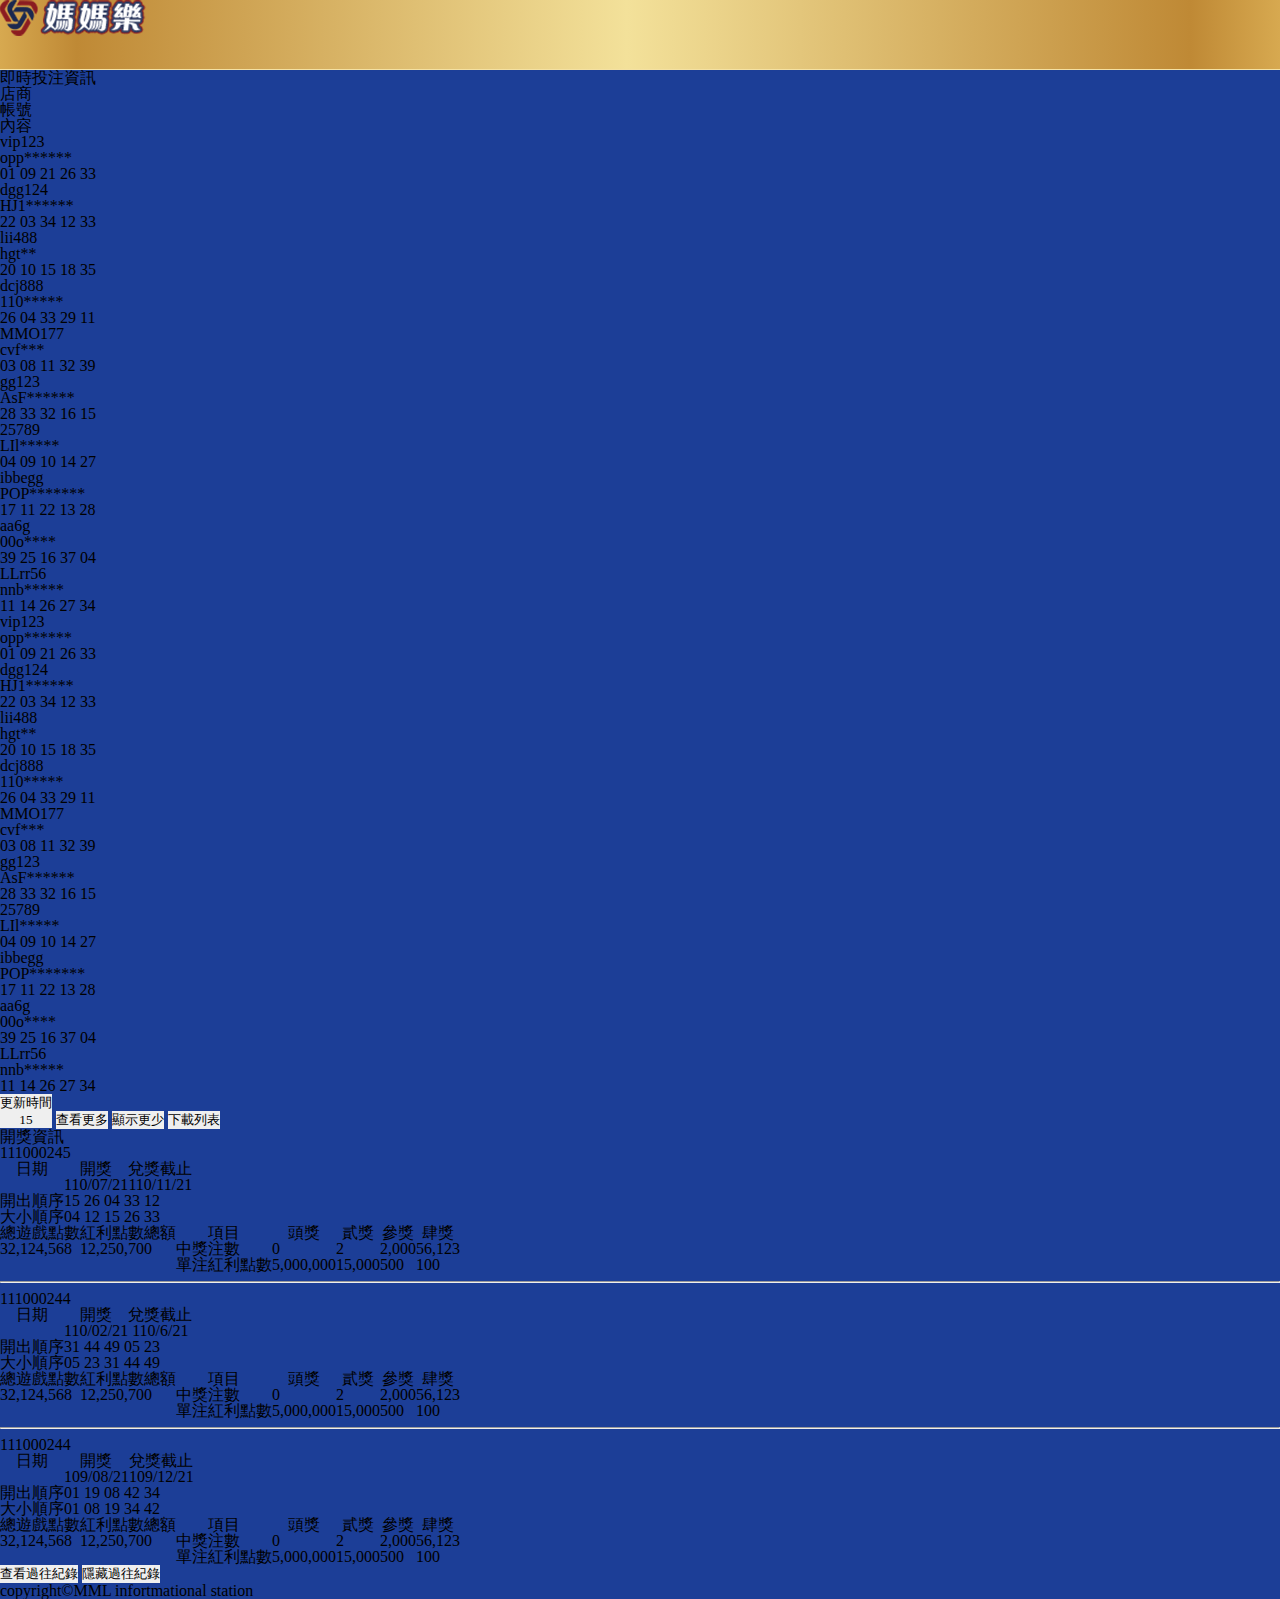
<file: html/information.html>
<!DOCTYPE html>
<html lang="en">
<head>
    <meta charset="UTF-8">
    <meta http-equiv="X-UA-Compatible" content="IE=edge">
    <!-- <meta name="viewport" content="width=device-width, initial-scale=1.0"> -->
    <link rel="stylesheet" href="../css/style.css">
    <script src="https://code.jquery.com/jquery-3.6.0.min.js"></script>
    <script type="module" src="../js/mainJS.js"></script>
    <title>Document</title>
</head>
<body class="info">
    <!--header-->
    <header class="infoHeader">
        <div class="topBar"></div>
        <div class="logoBox" onclick="window.location.href='../index.html'">
            <img src="../images/info_logo.png" alt="">
        </div>
    </header>
    <!--infoWrap-->
    <main class="infoWrap">
        <article>
            <!--內容-->
            <section class="content">
                <!--即時投注-->
                <div class="immediateBox">
                    <div class="title">
                        <p>即時投注資訊</p>
                    </div>
                    <!--即時回傳內容-->
                    <div class="immInfo">
                        <!--標頭-->
                        <ul class="name">
                            <li>店商</li>
                            <li>帳號</li>
                            <li>內容</li>
                        </ul>
                        <!--內容-->
                        <div class="betBox">
                            <ul>
                                <li>
                                    <div class="smallTitle">
                                        <p>vip123</p>
                                    </div>
                                    <div class="account">
                                        <p>opp******</p>
                                    </div>
                                    <div class="numBox">
                                        <span>01</span>
                                        <span>09</span>
                                        <span>21</span>
                                        <span>26</span>
                                        <span>33</span>
                                    </div>
                                </li>
                                <li>
                                    <div class="smallTitle">
                                        <p>dgg124</p>
                                    </div>
                                    <div class="account">
                                        <p>HJ1******</p>
                                    </div>
                                    <div class="numBox">
                                        <span>22</span>
                                        <span>03</span>
                                        <span>34</span>
                                        <span>12</span>
                                        <span>33</span>
                                    </div>
                                </li>
                                <li>
                                    <div class="smallTitle">
                                        <p>lii488</p>
                                    </div>
                                    <div class="account">
                                        <p>hgt**</p>
                                    </div>
                                    <div class="numBox">
                                        <span>20</span>
                                        <span>10</span>
                                        <span>15</span>
                                        <span>18</span>
                                        <span>35</span>
                                    </div>
                                </li>
                                <li>
                                    <div class="smallTitle">
                                        <p>dcj888</p>
                                    </div>
                                    <div class="account">
                                        <p>110*****</p>
                                    </div>
                                    <div class="numBox">
                                        <span>26</span>
                                        <span>04</span>
                                        <span>33</span>
                                        <span>29</span>
                                        <span>11</span>
                                    </div>
                                </li>
                                <li>
                                    <div class="smallTitle">
                                        <p>MMO177</p>
                                    </div>
                                    <div class="account">
                                        <p>cvf***</p>
                                    </div>
                                    <div class="numBox">
                                        <span>03</span>
                                        <span>08</span>
                                        <span>11</span>
                                        <span>32</span>
                                        <span>39</span>
                                    </div>
                                </li>
                                <li>
                                    <div class="smallTitle">
                                        <p>gg123</p>
                                    </div>
                                    <div class="account">
                                        <p>AsF******</p>
                                    </div>
                                    <div class="numBox">
                                        <span>28</span>
                                        <span>33</span>
                                        <span>32</span>
                                        <span>16</span>
                                        <span>15</span>
                                    </div>
                                </li>
                                <li>
                                    <div class="smallTitle">
                                        <p>25789</p>
                                    </div>
                                    <div class="account">
                                        <p>LIl*****</p>
                                    </div>
                                    <div class="numBox">
                                        <span>04</span>
                                        <span>09</span>
                                        <span>10</span>
                                        <span>14</span>
                                        <span>27</span>
                                    </div>
                                </li>
                                <li>
                                    <div class="smallTitle">
                                        <p>ibbegg</p>
                                    </div>
                                    <div class="account">
                                        <p>POP*******</p>
                                    </div>
                                    <div class="numBox">
                                        <span>17</span>
                                        <span>11</span>
                                        <span>22</span>
                                        <span>13</span>
                                        <span>28</span>
                                    </div>
                                </li>
                                <li>
                                    <div class="smallTitle">
                                        <p>aa6g</p>
                                    </div>
                                    <div class="account">
                                        <p>00o****</p>
                                    </div>
                                    <div class="numBox">
                                        <span>39</span>
                                        <span>25</span>
                                        <span>16</span>
                                        <span>37</span>
                                        <span>04</span>
                                    </div>
                                </li>
                                <li>
                                    <div class="smallTitle">
                                        <p>LLrr56</p>
                                    </div>
                                    <div class="account">
                                        <p>nnb*****</p>
                                    </div>
                                    <div class="numBox">
                                        <span>11</span>
                                        <span>14</span>
                                        <span>26</span>
                                        <span>27</span>
                                        <span>34</span>
                                    </div>
                                </li>
                                <li>
                                    <div class="smallTitle">
                                        <p>vip123</p>
                                    </div>
                                    <div class="account">
                                        <p>opp******</p>
                                    </div>
                                    <div class="numBox">
                                        <span>01</span>
                                        <span>09</span>
                                        <span>21</span>
                                        <span>26</span>
                                        <span>33</span>
                                    </div>
                                </li>
                                <li>
                                    <div class="smallTitle">
                                        <p>dgg124</p>
                                    </div>
                                    <div class="account">
                                        <p>HJ1******</p>
                                    </div>
                                    <div class="numBox">
                                        <span>22</span>
                                        <span>03</span>
                                        <span>34</span>
                                        <span>12</span>
                                        <span>33</span>
                                    </div>
                                </li>
                                <li>
                                    <div class="smallTitle">
                                        <p>lii488</p>
                                    </div>
                                    <div class="account">
                                        <p>hgt**</p>
                                    </div>
                                    <div class="numBox">
                                        <span>20</span>
                                        <span>10</span>
                                        <span>15</span>
                                        <span>18</span>
                                        <span>35</span>
                                    </div>
                                </li>
                                <li>
                                    <div class="smallTitle">
                                        <p>dcj888</p>
                                    </div>
                                    <div class="account">
                                        <p>110*****</p>
                                    </div>
                                    <div class="numBox">
                                        <span>26</span>
                                        <span>04</span>
                                        <span>33</span>
                                        <span>29</span>
                                        <span>11</span>
                                    </div>
                                </li>
                                <li>
                                    <div class="smallTitle">
                                        <p>MMO177</p>
                                    </div>
                                    <div class="account">
                                        <p>cvf***</p>
                                    </div>
                                    <div class="numBox">
                                        <span>03</span>
                                        <span>08</span>
                                        <span>11</span>
                                        <span>32</span>
                                        <span>39</span>
                                    </div>
                                </li>
                                <li>
                                    <div class="smallTitle">
                                        <p>gg123</p>
                                    </div>
                                    <div class="account">
                                        <p>AsF******</p>
                                    </div>
                                    <div class="numBox">
                                        <span>28</span>
                                        <span>33</span>
                                        <span>32</span>
                                        <span>16</span>
                                        <span>15</span>
                                    </div>
                                </li>
                                <li>
                                    <div class="smallTitle">
                                        <p>25789</p>
                                    </div>
                                    <div class="account">
                                        <p>LIl*****</p>
                                    </div>
                                    <div class="numBox">
                                        <span>04</span>
                                        <span>09</span>
                                        <span>10</span>
                                        <span>14</span>
                                        <span>27</span>
                                    </div>
                                </li>
                                <li>
                                    <div class="smallTitle">
                                        <p>ibbegg</p>
                                    </div>
                                    <div class="account">
                                        <p>POP*******</p>
                                    </div>
                                    <div class="numBox">
                                        <span>17</span>
                                        <span>11</span>
                                        <span>22</span>
                                        <span>13</span>
                                        <span>28</span>
                                    </div>
                                </li>
                                <li>
                                    <div class="smallTitle">
                                        <p>aa6g</p>
                                    </div>
                                    <div class="account">
                                        <p>00o****</p>
                                    </div>
                                    <div class="numBox">
                                        <span>39</span>
                                        <span>25</span>
                                        <span>16</span>
                                        <span>37</span>
                                        <span>04</span>
                                    </div>
                                </li>
                                <li>
                                    <div class="smallTitle">
                                        <p>LLrr56</p>
                                    </div>
                                    <div class="account">
                                        <p>nnb*****</p>
                                    </div>
                                    <div class="numBox">
                                        <span>11</span>
                                        <span>14</span>
                                        <span>26</span>
                                        <span>27</span>
                                        <span>34</span>
                                    </div>
                                </li>
                            </ul>
                        </div>
                        <!--按鈕區-->
                        <div class="btnBox">
                            <button class="time">
                                更新時間
                                <i class="time_ic"></i>
                                <span></span>
                            </button>
                            <button class="more display">
                                查看更多
                                <i class="arrow_ic"></i>
                            </button>
                            <button class="more">
                                顯示更少
                                <i class="arrow_ic turn"></i>
                            </button>
                            <button>下載列表</button>
                        </div>
                    </div>
                </div>
                <!--開獎資訊-->
                <div class="lotteryBox">
                    <div class="title">
                        <p>開獎資訊</p>
                    </div>
                    <div class="outerBox">
                        <!--資訊欄-->
                        <div class="lottoInfo display">
                            <!--開獎列-->
                            <div class="ballBox">
                                <div class="smallTitle">
                                    <p>111000245</p>
                                </div>
                                <!--主內容-->
                                <div class="lottoBox">
                                    <table>
                                        <tr>
                                            <th>
                                                <p>日期</p>
                                            </th>
                                            <th>
                                                <p>開獎</p>
                                                <p>110/07/21</p>
                                            </th>
                                            <th>
                                                <p>兌獎截止</p>
                                                <p>110/11/21</p>
                                            </th>
                                        </tr>
                                        <tr>
                                            <td>
                                                <p>開出順序</p>
                                            </td>
                                            <td colspan="2">
                                                <div>
                                                    <span>15</span>
                                                    <span>26</span>
                                                    <span>04</span>
                                                    <span>33</span>
                                                    <span>12</span>
                                                </div>
                                            </td>
                                        </tr>
                                        <tr>
                                            <td>
                                                <p>大小順序</p>
                                            </td>
                                            <td colspan="2">
                                                <div>
                                                    <span>04</span>
                                                    <span>12</span>
                                                    <span>15</span>
                                                    <span>26</span>
                                                    <span>33</span>
                                                </div>
                                            </td>
                                        </tr>
                                    </table>
                                </div>
                            </div>
                            <!--獎金列-->
                            <div class="pointBox">
                                <table>
                                    <tr>
                                        <th>
                                            <p>總遊戲點數</p>
                                        </th>
                                        <th>
                                            <p>紅利點數總額</p>
                                        </th>
                                        <th>
                                            <p>項目</p>
                                        </th>
                                        <th>
                                            <p>頭獎</p>
                                        </th>
                                        <th>
                                            <p>貳獎</p>
                                        </th>
                                        <th>
                                            <p>參獎</p>
                                        </th>
                                        <th>
                                            <p>肆獎</p>
                                        </th>
                                    </tr>
                                    <tr>
                                        <td rowspan="2" class="big">
                                            <p>32,124,568</p>
                                        </td>
                                        <td rowspan="2" class="big">
                                            <p>12,250,700</p>
                                        </td>
                                        <td class="word">
                                            <p>中獎注數</p>
                                        </td>
                                        <td>
                                            <p>0</p>
                                        </td>
                                        <td>
                                            <p>2</p>
                                        </td>
                                        <td>
                                            <p>2,000</p>
                                        </td>
                                        <td>
                                            <p>56,123</p>
                                        </td>
                                    </tr>
                                    <tr>
                                        <td class="word">
                                            <p>單注紅利點數</p>
                                        </td>
                                        <td>
                                            <p>5,000,000</p>
                                        </td>
                                        <td>
                                            <p>15,000</p>
                                        </td>
                                        <td>
                                            <p>500</p>
                                        </td>
                                        <td>
                                            <p>100</p>
                                        </td>
                                    </tr>
                                </table>
                            </div>
                        </div>
                        <div class="lottoInfo">
                            <!--分隔線-->
                            <hr>
                            <!--開獎列-->
                            <div class="ballBox">
                                <div class="smallTitle">
                                    <p>111000244</p>
                                </div>
                                <!--主內容-->
                                <div class="lottoBox">
                                    <table>
                                        <tr>
                                            <th>
                                                <p>日期</p>
                                            </th>
                                            <th>
                                                <p>開獎</p>
                                                <p>110/02/21</p>
                                            </th>
                                            <th>
                                                <p>兌獎截止</p>
                                                <p>110/6/21</p>
                                            </th>
                                        </tr>
                                        <tr>
                                            <td>
                                                <p>開出順序</p>
                                            </td>
                                            <td colspan="2">
                                                <div>
                                                    <span>31</span>
                                                    <span>44</span>
                                                    <span>49</span>
                                                    <span>05</span>
                                                    <span>23</span>
                                                </div>
                                            </td>
                                        </tr>
                                        <tr>
                                            <td>
                                                <p>大小順序</p>
                                            </td>
                                            <td colspan="2">
                                                <div>
                                                    <span>05</span>
                                                    <span>23</span>
                                                    <span>31</span>
                                                    <span>44</span>
                                                    <span>49</span>
                                                </div>
                                            </td>
                                        </tr>
                                    </table>
                                </div>
                            </div>
                            <!--獎金列-->
                            <div class="pointBox">
                                <table>
                                    <tr>
                                        <th>
                                            <p>總遊戲點數</p>
                                        </th>
                                        <th>
                                            <p>紅利點數總額</p>
                                        </th>
                                        <th>
                                            <p>項目</p>
                                        </th>
                                        <th>
                                            <p>頭獎</p>
                                        </th>
                                        <th>
                                            <p>貳獎</p>
                                        </th>
                                        <th>
                                            <p>參獎</p>
                                        </th>
                                        <th>
                                            <p>肆獎</p>
                                        </th>
                                    </tr>
                                    <tr>
                                        <td rowspan="2" class="big">
                                            <p>32,124,568</p>
                                        </td>
                                        <td rowspan="2" class="big">
                                            <p>12,250,700</p>
                                        </td>
                                        <td class="word">
                                            <p>中獎注數</p>
                                        </td>
                                        <td>
                                            <p>0</p>
                                        </td>
                                        <td>
                                            <p>2</p>
                                        </td>
                                        <td>
                                            <p>2,000</p>
                                        </td>
                                        <td>
                                            <p>56,123</p>
                                        </td>
                                    </tr>
                                    <tr>
                                        <td class="word">
                                            <p>單注紅利點數</p>
                                        </td>
                                        <td>
                                            <p>5,000,000</p>
                                        </td>
                                        <td>
                                            <p>15,000</p>
                                        </td>
                                        <td>
                                            <p>500</p>
                                        </td>
                                        <td>
                                            <p>100</p>
                                        </td>
                                    </tr>
                                </table>
                            </div>
                        </div>
                        <div class="lottoInfo">
                            <!--分隔線-->
                            <hr>
                            <!--開獎列-->
                            <div class="ballBox">
                                <div class="smallTitle">
                                    <p>111000244</p>
                                </div>
                                <!--主內容-->
                                <div class="lottoBox">
                                    <table>
                                        <tr>
                                            <th>
                                                <p>日期</p>
                                            </th>
                                            <th>
                                                <p>開獎</p>
                                                <p>109/08/21</p>
                                            </th>
                                            <th>
                                                <p>兌獎截止</p>
                                                <p>109/12/21</p>
                                            </th>
                                        </tr>
                                        <tr>
                                            <td>
                                                <p>開出順序</p>
                                            </td>
                                            <td colspan="2">
                                                <div>
                                                    <span>01</span>
                                                    <span>19</span>
                                                    <span>08</span>
                                                    <span>42</span>
                                                    <span>34</span>
                                                </div>
                                            </td>
                                        </tr>
                                        <tr>
                                            <td>
                                                <p>大小順序</p>
                                            </td>
                                            <td colspan="2">
                                                <div>
                                                    <span>01</span>
                                                    <span>08</span>
                                                    <span>19</span>
                                                    <span>34</span>
                                                    <span>42</span>
                                                </div>
                                            </td>
                                        </tr>
                                    </table>
                                </div>
                            </div>
                            <!--獎金列-->
                            <div class="pointBox">
                                <table>
                                    <tr>
                                        <th>
                                            <p>總遊戲點數</p>
                                        </th>
                                        <th>
                                            <p>紅利點數總額</p>
                                        </th>
                                        <th>
                                            <p>項目</p>
                                        </th>
                                        <th>
                                            <p>頭獎</p>
                                        </th>
                                        <th>
                                            <p>貳獎</p>
                                        </th>
                                        <th>
                                            <p>參獎</p>
                                        </th>
                                        <th>
                                            <p>肆獎</p>
                                        </th>
                                    </tr>
                                    <tr>
                                        <td rowspan="2" class="big">
                                            <p>32,124,568</p>
                                        </td>
                                        <td rowspan="2" class="big">
                                            <p>12,250,700</p>
                                        </td>
                                        <td class="word">
                                            <p>中獎注數</p>
                                        </td>
                                        <td>
                                            <p>0</p>
                                        </td>
                                        <td>
                                            <p>2</p>
                                        </td>
                                        <td>
                                            <p>2,000</p>
                                        </td>
                                        <td>
                                            <p>56,123</p>
                                        </td>
                                    </tr>
                                    <tr>
                                        <td class="word">
                                            <p>單注紅利點數</p>
                                        </td>
                                        <td>
                                            <p>5,000,000</p>
                                        </td>
                                        <td>
                                            <p>15,000</p>
                                        </td>
                                        <td>
                                            <p>500</p>
                                        </td>
                                        <td>
                                            <p>100</p>
                                        </td>
                                    </tr>
                                </table>
                            </div>
                        </div>
                    </div>
                    <!--查看更多-->
                    <button class="more open display">
                        查看過往紀錄
                        <i class="arrow_ic"></i>
                    </button>
                    <button class="more close">
                        隱藏過往紀錄
                        <i class="arrow_ic"></i>
                    </button>
                </div>
                <!--最下字-->
                <p class="bottomWord">copyright©MML infortmational station</p>
            </section>
        </article>
    </main>
    <!--背景-->
    <div class="info_BG">
        <!--獎池圖-->
        <div class="imgBox">
            <ul>
                <li class="num_1 anime_1"></li>
                <li class="num_3"></li>
                <li class="num_5"></li>
                <li class="num_7"></li>
                <li class="num_9"></li>
                <li class="num_2"></li>
                <li class="num_4"></li>
                <li class="num_6"></li>
                <li class="num_8"></li>
                <li class="empty"></li>
            </ul>
        </div>
    </div>
</body>
</html>
</file>
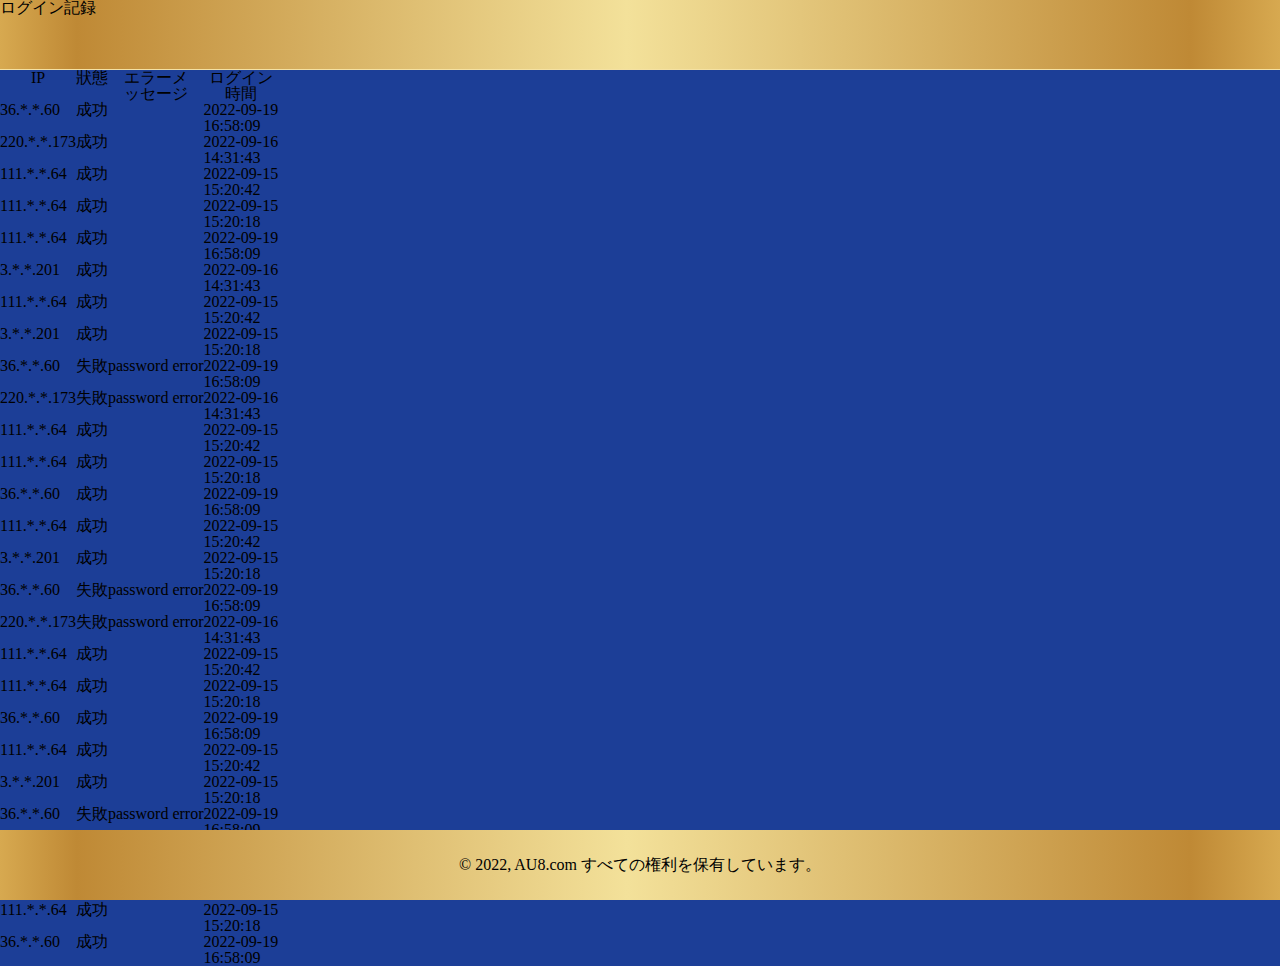
<file: html/loginRecord.html>
<!DOCTYPE html>
<html lang="en">
<head>
    <meta charset="UTF-8">
    <meta http-equiv="X-UA-Compatible" content="IE=edge">
    <meta name="viewport" content="width=device-width, initial-scale=1.0">
    <title>Document</title>
    <link rel="stylesheet" href="../css/style.css">
    <script src="https://code.jquery.com/jquery-3.6.1.min.js"></script>
    <script src="../js/javascript.js"></script>
</head>
<body>
    <!--header-->
    <header>
        <i class="listBtn">
            <span></span>
            <span></span>
            <span></span>
        </i>
        <p class="title">ログイン記録</p>
        <i class="null"></i>
    </header>
    <!--mainWrap-->
    <main>
        <div class="loginRecordWrap">
            <table>
                <tr>
                    <th>
                        <p>IP</p>
                    </th>
                    <th>
                        <p>狀態</p>
                    </th>
                    <th>
                        <p>
                            エラーメ
                            <br>
                            ッセージ
                        </p>
                    </th>
                    <th>
                        <p>
                            ログイン
                            <br>
                            時間
                        </p>
                    </th>
                </tr>
                <tr>
                    <td>
                        <p>36.*.*.60</p>
                    </td>
                    <td>
                        <p>成功</p>
                    </td>
                    <td>
                        <p>&ensp;</p>
                    </td>
                    <td>
                        <p>
                            2022-09-19
                            <br>
                            16:58:09
                        </p>
                    </td>
                </tr>
                <tr>
                    <td>
                        <p>220.*.*.173</p>
                    </td>
                    <td>
                        <p>成功</p>
                    </td>
                    <td>
                        <p>&ensp;</p>
                    </td>
                    <td>
                        <p>
                            2022-09-16
                            <br>
                            14:31:43
                        </p>
                    </td>
                </tr>
                <tr>
                    <td>
                        <p>111.*.*.64</p>
                    </td>
                    <td>
                        <p>成功</p>
                    </td>
                    <td>
                        <p>&ensp;</p>
                    </td>
                    <td>
                        <p>
                            2022-09-15
                            <br>
                            15:20:42
                        </p>
                    </td>
                </tr>
                <tr>
                    <td>
                        <p>111.*.*.64</p>
                    </td>
                    <td>
                        <p>成功</p>
                    </td>
                    <td>
                        <p>&ensp;</p>
                    </td>
                    <td>
                        <p>
                            2022-09-15
                            <br>
                            15:20:18
                        </p>
                    </td>
                </tr>
                <tr>
                    <td>
                        <p>111.*.*.64</p>
                    </td>
                    <td>
                        <p>成功</p>
                    </td>
                    <td>
                        <p>&ensp;</p>
                    </td>
                    <td>
                        <p>
                            2022-09-19
                            <br>
                            16:58:09
                        </p>
                    </td>
                </tr>
                <tr>
                    <td>
                        <p>3.*.*.201</p>
                    </td>
                    <td>
                        <p>成功</p>
                    </td>
                    <td>
                        <p>&ensp;</p>
                    </td>
                    <td>
                        <p>
                            2022-09-16
                            <br>
                            14:31:43
                        </p>
                    </td>
                </tr>
                <tr>
                    <td>
                        <p>111.*.*.64</p>
                    </td>
                    <td>
                        <p>成功</p>
                    </td>
                    <td>
                        <p>&ensp;</p>
                    </td>
                    <td>
                        <p>
                            2022-09-15
                            <br>
                            15:20:42
                        </p>
                    </td>
                </tr>
                <tr>
                    <td>
                        <p>3.*.*.201</p>
                    </td>
                    <td>
                        <p>成功</p>
                    </td>
                    <td>
                        <p>&ensp;</p>
                    </td>
                    <td>
                        <p>
                            2022-09-15
                            <br>
                            15:20:18
                        </p>
                    </td>
                </tr>
                <tr>
                    <td>
                        <p>36.*.*.60</p>
                    </td>
                    <td class="false">
                        <p>失敗</p>
                    </td>
                    <td>
                        <p>password error</p>
                    </td>
                    <td>
                        <p>
                            2022-09-19
                            <br>
                            16:58:09
                        </p>
                    </td>
                </tr>
                <tr>
                    <td>
                        <p>220.*.*.173</p>
                    </td>
                    <td class="false">
                        <p>失敗</p>
                    </td>
                    <td>
                        <p>password error</p>
                    </td>
                    <td>
                        <p>
                            2022-09-16
                            <br>
                            14:31:43
                        </p>
                    </td>
                </tr>
                <tr>
                    <td>
                        <p>111.*.*.64</p>
                    </td>
                    <td>
                        <p>成功</p>
                    </td>
                    <td>
                        <p>&ensp;</p>
                    </td>
                    <td>
                        <p>
                            2022-09-15
                            <br>
                            15:20:42
                        </p>
                    </td>
                </tr>
                <tr>
                    <td>
                        <p>111.*.*.64</p>
                    </td>
                    <td>
                        <p>成功</p>
                    </td>
                    <td>
                        <p>&ensp;</p>
                    </td>
                    <td>
                        <p>
                            2022-09-15
                            <br>
                            15:20:18
                        </p>
                    </td>
                </tr>
                <tr>
                    <td>
                        <p>36.*.*.60</p>
                    </td>
                    <td>
                        <p>成功</p>
                    </td>
                    <td>
                        <p>&ensp;</p>
                    </td>
                    <td>
                        <p>
                            2022-09-19
                            <br>
                            16:58:09
                        </p>
                    </td>
                </tr>
                <tr>
                    <td>
                        <p>111.*.*.64</p>
                    </td>
                    <td>
                        <p>成功</p>
                    </td>
                    <td>
                        <p>&ensp;</p>
                    </td>
                    <td>
                        <p>
                            2022-09-15
                            <br>
                            15:20:42
                        </p>
                    </td>
                </tr>
                <tr>
                    <td>
                        <p>3.*.*.201</p>
                    </td>
                    <td>
                        <p>成功</p>
                    </td>
                    <td>
                        <p>&ensp;</p>
                    </td>
                    <td>
                        <p>
                            2022-09-15
                            <br>
                            15:20:18
                        </p>
                    </td>
                </tr>
                <tr>
                    <td>
                        <p>36.*.*.60</p>
                    </td>
                    <td class="false">
                        <p>失敗</p>
                    </td>
                    <td>
                        <p>password error</p>
                    </td>
                    <td>
                        <p>
                            2022-09-19
                            <br>
                            16:58:09
                        </p>
                    </td>
                </tr>
                <tr>
                    <td>
                        <p>220.*.*.173</p>
                    </td>
                    <td class="false">
                        <p>失敗</p>
                    </td>
                    <td>
                        <p>password error</p>
                    </td>
                    <td>
                        <p>
                            2022-09-16
                            <br>
                            14:31:43
                        </p>
                    </td>
                </tr>
                <tr>
                    <td>
                        <p>111.*.*.64</p>
                    </td>
                    <td>
                        <p>成功</p>
                    </td>
                    <td>
                        <p>&ensp;</p>
                    </td>
                    <td>
                        <p>
                            2022-09-15
                            <br>
                            15:20:42
                        </p>
                    </td>
                </tr>
                <tr>
                    <td>
                        <p>111.*.*.64</p>
                    </td>
                    <td>
                        <p>成功</p>
                    </td>
                    <td>
                        <p>&ensp;</p>
                    </td>
                    <td>
                        <p>
                            2022-09-15
                            <br>
                            15:20:18
                        </p>
                    </td>
                </tr>
                <tr>
                    <td>
                        <p>36.*.*.60</p>
                    </td>
                    <td>
                        <p>成功</p>
                    </td>
                    <td>
                        <p>&ensp;</p>
                    </td>
                    <td>
                        <p>
                            2022-09-19
                            <br>
                            16:58:09
                        </p>
                    </td>
                </tr>
                <tr>
                    <td>
                        <p>111.*.*.64</p>
                    </td>
                    <td>
                        <p>成功</p>
                    </td>
                    <td>
                        <p>&ensp;</p>
                    </td>
                    <td>
                        <p>
                            2022-09-15
                            <br>
                            15:20:42
                        </p>
                    </td>
                </tr>
                <tr>
                    <td>
                        <p>3.*.*.201</p>
                    </td>
                    <td>
                        <p>成功</p>
                    </td>
                    <td>
                        <p>&ensp;</p>
                    </td>
                    <td>
                        <p>
                            2022-09-15
                            <br>
                            15:20:18
                        </p>
                    </td>
                </tr>
                <tr>
                    <td>
                        <p>36.*.*.60</p>
                    </td>
                    <td class="false">
                        <p>失敗</p>
                    </td>
                    <td>
                        <p>password error</p>
                    </td>
                    <td>
                        <p>
                            2022-09-19
                            <br>
                            16:58:09
                        </p>
                    </td>
                </tr>
                <tr>
                    <td>
                        <p>220.*.*.173</p>
                    </td>
                    <td class="false">
                        <p>失敗</p>
                    </td>
                    <td>
                        <p>password error</p>
                    </td>
                    <td>
                        <p>
                            2022-09-16
                            <br>
                            14:31:43
                        </p>
                    </td>
                </tr>
                <tr>
                    <td>
                        <p>111.*.*.64</p>
                    </td>
                    <td>
                        <p>成功</p>
                    </td>
                    <td>
                        <p>&ensp;</p>
                    </td>
                    <td>
                        <p>
                            2022-09-15
                            <br>
                            15:20:42
                        </p>
                    </td>
                </tr>
                <tr>
                    <td>
                        <p>111.*.*.64</p>
                    </td>
                    <td>
                        <p>成功</p>
                    </td>
                    <td>
                        <p>&ensp;</p>
                    </td>
                    <td>
                        <p>
                            2022-09-15
                            <br>
                            15:20:18
                        </p>
                    </td>
                </tr>
                <tr>
                    <td>
                        <p>36.*.*.60</p>
                    </td>
                    <td>
                        <p>成功</p>
                    </td>
                    <td>
                        <p>&ensp;</p>
                    </td>
                    <td>
                        <p>
                            2022-09-19
                            <br>
                            16:58:09
                        </p>
                    </td>
                </tr>
            </table>
        </div>
    </main>
    <!--footer-->
    <footer>
        <p>© 2022, AU8.com すべての権利を保有しています。</p>
    </footer>
    <!--filter-->
    <div class="filter">
        <div class="leftList">
            <div class="topBox">
                <p>アフィリエイト</p>
                <label class="selectBox">
                    <select>
                        <option value="">NJ1</option>
                        <option value="">NJ1</option>
                        <option value="">NJ1</option>
                    </select>
                    <i class="arrow_ic"></i>
                </label>
                <i class="arrow_db_ic close"></i>
            </div>
            <div class="content">
                <div class="nameBox">
                    <div class="top">
                        <i class="user_ic"></i>
                        <div class="textBox">
                            <p class="title">j005 【 測試代理 】</p>
                            <p class="sub">前回のログイン:Tue Sep 13 16:54 2022</p>
                        </div>
                    </div>
                    <div class="bottom">
                        <p>役割: 測試代理權限</p>
                        <p>
                            利用可能なポイント: 0
                            <i class="re_ic"></i>
                        </p>
                        <p>決算金: 0</p>
                    </div>
                </div>
                <div class="listBox">
                    <ul>
                        <li>
                            <p>
                                <i class="home_ic"></i>
                                ホーム
                            </p>
                            <i class="arrow_ic"></i>
                        </li>
                        <div class="smallList">
                            <div onclick="window.location.href='../index.html'">
                                <p>ホーム</p>
                            </div>
                            <div onclick="window.location.href='./activeReport.html'">
                                <p>メンバーアクティブな状況</p>
                            </div>
                        </div>
                        <li class="active">
                            <p>
                                <i class="member_ic"></i>
                                個人管理
                            </p>
                            <i class="arrow_ic"></i>
                        </li>
                        <div class="smallList display">
                            <div onclick="window.location.href='./member.html'">
                                <p>個人情報</p>
                            </div>
                            <div class="active" onclick="window.location.href='./loginRecord.html'">
                                <p>ログイン記録</p>
                            </div>
                        </div>
                        <li>
                            <p>
                                <i class="report_ic"></i>
                                報告書
                            </p>
                            <i class="arrow_ic"></i>
                        </li>
                        <div class="smallList">
                            <div onclick="window.location.href='./profit.html'">
                                <p>コミッション決算予測</p>
                            </div>
                            <!-- <div onclick="window.location.href='./gameReport.html'">
                                <p>ゲームレポート</p>
                            </div> -->
                            <div onclick="window.location.href='./agent.html'">
                                <p>コミッション決算書</p>
                            </div>
                        </div>
                        <li class="remind">
                            <p>
                                <i class="remind_ic"></i>
                                お知らせ
                            </p>
                        </li>
                        <li class="lang">
                            <p>
                                <i class="lang_ic"></i>
                                言語
                            </p>
                            <p class="lang">
                                日本語
                                <i class="arrow_ic"></i>
                            </p>
                        </li>
                        <li>
                            <p>
                                <i class="logout_ic"></i>
                                ログアウト
                            </p>
                        </li>
                    </ul>
                </div>
            </div>
        </div>
        <div class="jumpWindow firstWindow">
            <div class="title">
                <p>お知らせ</p>
                <i class="close_ic close"></i>
            </div>
            <div class="content">
                <div class="tableBox">
                    <table>
                        <tr>
                            <th>
                                <p>タイトル</p>
                            </th>
                            <th>
                                <p>
                                    設立時間
                                    <i class="arrow_db_ic"></i>
                                </p>
                            </th>
                        </tr>
                        <tr>
                            <td>
                                <p>TEST1</p>
                            </td>
                            <td>
                                <p>2021-04-18</p>
                            </td>
                        </tr>
                        <tr>
                            <td>
                                <p>AAAAaaa11...</p>
                            </td>
                            <td>
                                <p>2022-08-02</p>
                            </td>
                        </tr>
                        <tr>
                            <td>
                                <p>TEST123</p>
                            </td>
                            <td>
                                <p>2022-08-16</p>
                            </td>
                        </tr>
                    </table>
                </div>
                <div class="pageBox">
                    <div class="arrowBtn left">
                        <i class="arrow_ic"></i>
                    </div>
                    <div class="numBox active">
                        <p>1</p>
                    </div>
                    <div class="arrowBtn right">
                        <i class="arrow_ic"></i>
                    </div>
                </div>
            </div>
        </div>
        <div class="downList lang">
            <div class="langBox active">
                <p>日本語</p>
                <i class="arrow_ic"></i>
            </div>
            <div class="langBox">
                <p>繁體中文</p>
                <i class="arrow_ic"></i>
            </div>
            <div class="langBox">
                <p>简体中文</p>
                <i class="arrow_ic"></i>
            </div>
        </div>
    </div>
</body>
</html>
</file>
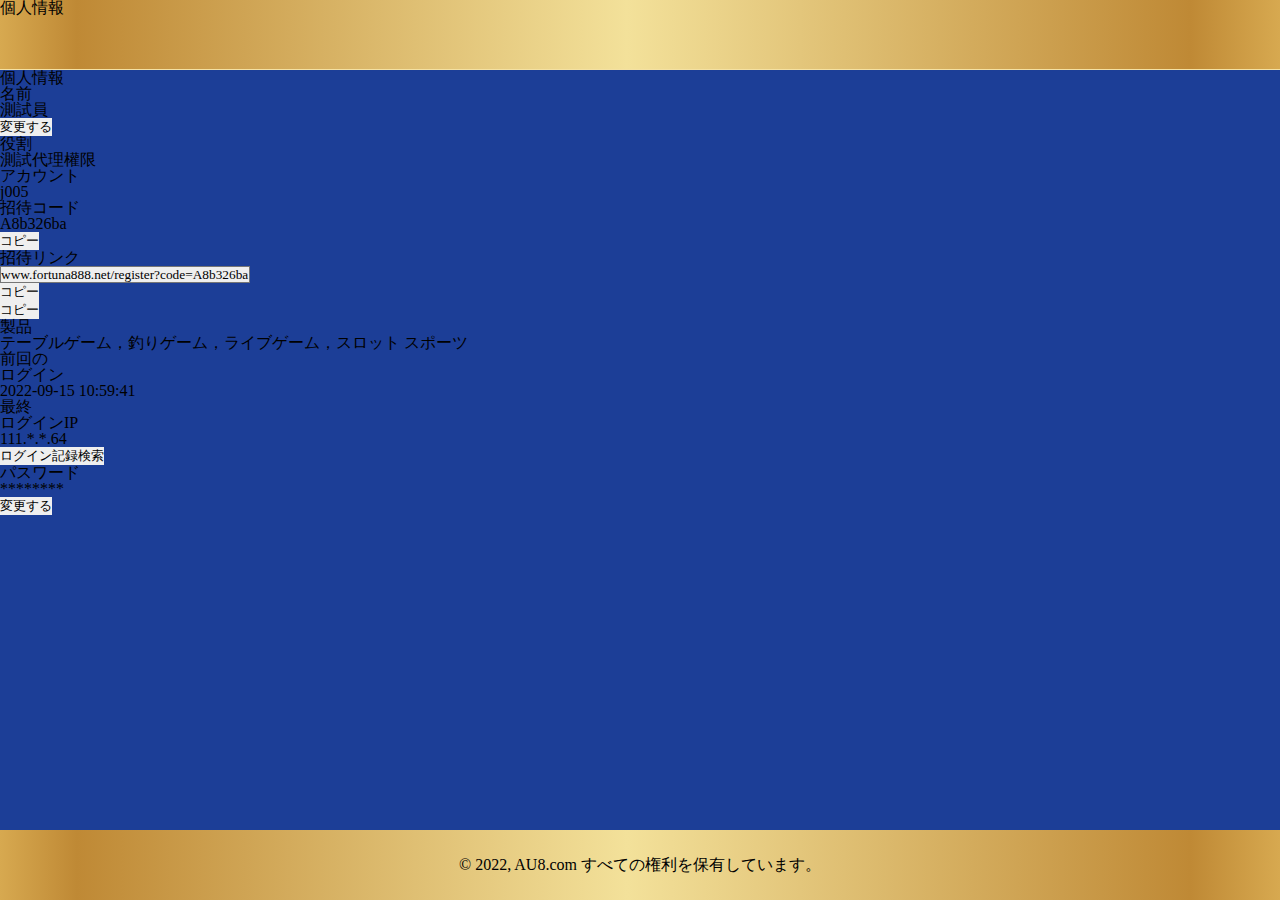
<file: html/member.html>
<!DOCTYPE html>
<html lang="en">
<head>
    <meta charset="UTF-8">
    <meta http-equiv="X-UA-Compatible" content="IE=edge">
    <meta name="viewport" content="width=device-width, initial-scale=1.0">
    <title>Document</title>
    <link rel="stylesheet" href="../css/style.css">
    <script src="https://code.jquery.com/jquery-3.6.1.min.js"></script>
    <script src="../js/javascript.js"></script>
</head>
<body>
    <!--header-->
    <header>
        <i class="listBtn">
            <span></span>
            <span></span>
            <span></span>
        </i>
        <p class="title">個人情報</p>
        <i class="null"></i>
    </header>
    <!--mainWrap-->
    <main>
        <div class="memberWrap">
            <div class="title">
                <p>個人情報</p>
            </div>
            <ul>
                <li>
                    <p class="name">名前</p>
                    <div class="btnBox">
                        <p>測試員</p>
                        <button class="changeBtn forName">変更する</button>
                    </div>
                </li>
                <li>
                    <p class="name">役割</p>
                    <div class="btnBox">
                        <p>測試代理權限</p>
                    </div>
                </li>
                <li>
                    <p class="name">アカウント</p>
                    <div class="btnBox">
                        <p>j005</p>
                    </div>
                </li>
                <li>
                    <p class="name">招待コード</p>
                    <div class="btnBox">
                        <p>A8b326ba</p>
                        <button class="copyBtn">コピー</button>
                    </div>
                </li>
                <li class="auto">
                    <p class="name">招待リンク</p>
                    <div class="qrBox">
                        <label class="selectBox">
                            <select>
                                <option value="">www.fortuna888.net/register?code=A8b326ba</option>
                            </select>
                            <i class="arrow_ic"></i>
                        </label>
                        <button class="copyBtn">コピー</button>
                        <div class="qrImg"></div>
                        <button class="copyBtn">コピー</button>
                    </div>
                </li>
                <li class="auto">
                    <p class="name">製品</p>
                    <div class="btnBox">
                        <p>テーブルゲーム，釣りゲーム，ライブゲーム，スロット   スポーツ</p>
                    </div>
                </li>
                <li>
                    <p class="name">
                        前回の
                        <br>
                        ログイン
                    </p>
                    <div class="btnBox">
                        <p>2022-09-15 10:59:41</p>
                    </div>
                </li>
                <li>
                    <p class="name">
                        最終
                        <br>
                        ログインIP 
                    </p>
                    <div class="btnBox">
                        <p>111.*.*.64</p>
                    </div>
                </li>
                <li class="auto">
                    <button class="checkBtn" onclick="window.location.href='./loginRecord.html'">ログイン記録検索</button>
                </li>
                <li>
                    <p class="name">パスワード</p>
                    <div class="btnBox">
                        <p>********</p>
                        <button class="changeBtn forPW">変更する</button>
                    </div>
                </li>
            </ul>
        </div>
    </main>
    <!--footer-->
    <footer>
        <p>© 2022, AU8.com すべての権利を保有しています。</p>
    </footer>
    <!--filter-->
    <div class="filter">
        <div class="leftList">
            <div class="topBox">
                <p>アフィリエイト</p>
                <label class="selectBox">
                    <select>
                        <option value="">NJ1</option>
                        <option value="">NJ1</option>
                        <option value="">NJ1</option>
                    </select>
                    <i class="arrow_ic"></i>
                </label>
                <i class="arrow_db_ic close"></i>
            </div>
            <div class="content">
                <div class="nameBox">
                    <div class="top">
                        <i class="user_ic"></i>
                        <div class="textBox">
                            <p class="title">j005 【 測試代理 】</p>
                            <p class="sub">前回のログイン:Tue Sep 13 16:54 2022</p>
                        </div>
                    </div>
                    <div class="bottom">
                        <p>役割: 測試代理權限</p>
                        <p>
                            利用可能なポイント: 0
                            <i class="re_ic"></i>
                        </p>
                        <p>決算金: 0</p>
                    </div>
                </div>
                <div class="listBox">
                    <ul>
                        <li>
                            <p>
                                <i class="home_ic"></i>
                                ホーム
                            </p>
                            <i class="arrow_ic"></i>
                        </li>
                        <div class="smallList">
                            <div onclick="window.location.href='../index.html'">
                                <p>ホーム</p>
                            </div>
                            <div onclick="window.location.href='./activeReport.html'">
                                <p>メンバーアクティブな状況</p>
                            </div>
                        </div>
                        <li class="active">
                            <p>
                                <i class="member_ic"></i>
                                個人管理
                            </p>
                            <i class="arrow_ic"></i>
                        </li>
                        <div class="smallList display">
                            <div class="active" onclick="window.location.href='./member.html'">
                                <p>個人情報</p>
                            </div>
                            <div onclick="window.location.href='./loginRecord.html'">
                                <p>ログイン記録</p>
                            </div>
                        </div>
                        <li>
                            <p>
                                <i class="report_ic"></i>
                                報告書
                            </p>
                            <i class="arrow_ic"></i>
                        </li>
                        <div class="smallList">
                            <div onclick="window.location.href='./profit.html'">
                                <p>コミッション決算予測</p>
                            </div>
                            <!-- <div onclick="window.location.href='./gameReport.html'">
                                <p>ゲームレポート</p>
                            </div> -->
                            <div onclick="window.location.href='./agent.html'">
                                <p>コミッション決算書</p>
                            </div>
                        </div>
                        <li class="remind">
                            <p>
                                <i class="remind_ic"></i>
                                お知らせ
                            </p>
                        </li>
                        <li class="lang">
                            <p>
                                <i class="lang_ic"></i>
                                言語
                            </p>
                            <p class="lang">
                                日本語
                                <i class="arrow_ic"></i>
                            </p>
                        </li>
                        <li>
                            <p>
                                <i class="logout_ic"></i>
                                ログアウト
                            </p>
                        </li>
                    </ul>
                </div>
            </div>
        </div>
        <div class="jumpWindow changeName">
            <div class="title">
                <p>名前を編集する</p>
                <i class="close_ic close"></i>
            </div>
            <div class="content">
                <p class="name">元の名前 : 測試員</p>
                <label class="inputBox">
                    <input type="text" placeholder="名前を入力してください">
                </label>
                <button class="check close">確定</button>
                <button class="back close">キャンセル</button>
            </div>
        </div>
        <div class="jumpWindow changePW">
            <div class="title">
                <p>バスワード変更</p>
                <i class="close_ic close"></i>
            </div>
            <div class="content">
                <div class="target">
                    <p>対象: j005【測試代理】</p>
                </div>
                <label class="inputBox">
                    <input type="text" placeholder="旧パスワード">
                </label>
                <label class="inputBox">
                    <input type="text" placeholder="新しいパスワード">
                </label>
                <label class="inputBox">
                    <input type="text" placeholder="新しいパスワードを確認">
                </label>
                <button class="check close">確定</button>
                <button class="back close">キャンセル</button>
            </div>
        </div>
        <div class="jumpWindow firstWindow">
            <div class="title">
                <p>お知らせ</p>
                <i class="close_ic close"></i>
            </div>
            <div class="content">
                <div class="tableBox">
                    <table>
                        <tr>
                            <th>
                                <p>タイトル</p>
                            </th>
                            <th>
                                <p>
                                    設立時間
                                    <i class="arrow_db_ic"></i>
                                </p>
                            </th>
                        </tr>
                        <tr>
                            <td>
                                <p>TEST1</p>
                            </td>
                            <td>
                                <p>2021-04-18</p>
                            </td>
                        </tr>
                        <tr>
                            <td>
                                <p>AAAAaaa11...</p>
                            </td>
                            <td>
                                <p>2022-08-02</p>
                            </td>
                        </tr>
                        <tr>
                            <td>
                                <p>TEST123</p>
                            </td>
                            <td>
                                <p>2022-08-16</p>
                            </td>
                        </tr>
                    </table>
                </div>
                <div class="pageBox">
                    <div class="arrowBtn left">
                        <i class="arrow_ic"></i>
                    </div>
                    <div class="numBox active">
                        <p>1</p>
                    </div>
                    <div class="arrowBtn right">
                        <i class="arrow_ic"></i>
                    </div>
                </div>
            </div>
        </div>
        <div class="downList lang">
            <div class="langBox active">
                <p>日本語</p>
                <i class="arrow_ic"></i>
            </div>
            <div class="langBox">
                <p>繁體中文</p>
                <i class="arrow_ic"></i>
            </div>
            <div class="langBox">
                <p>简体中文</p>
                <i class="arrow_ic"></i>
            </div>
        </div>
    </div>
</body>
</html>
</file>
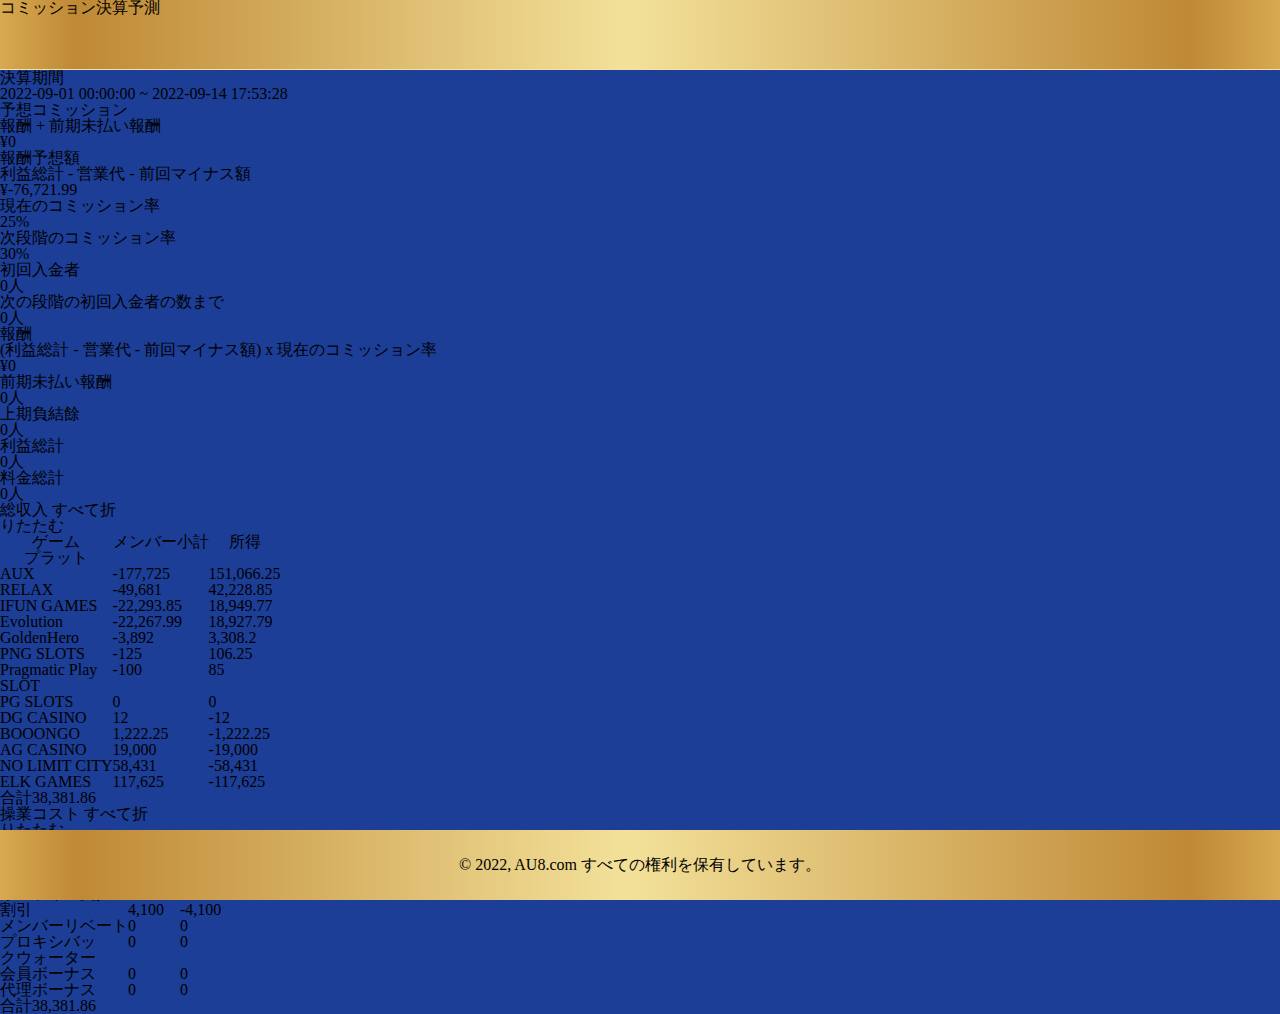
<file: html/profit.html>
<!DOCTYPE html>
<html lang="en">
<head>
    <meta charset="UTF-8">
    <meta http-equiv="X-UA-Compatible" content="IE=edge">
    <meta name="viewport" content="width=device-width, initial-scale=1.0">
    <title>Document</title>
    <link rel="stylesheet" href="../css/style.css">
    <script src="https://code.jquery.com/jquery-3.6.1.min.js"></script>
    <script src="../js/javascript.js"></script>
</head>
<body>
    <!--header-->
    <header>
        <i class="listBtn">
            <span></span>
            <span></span>
            <span></span>
        </i>
        <p class="title">コミッション決算予測</p>
        <i class="re_ic"></i>
    </header>
    <!--mainWrap-->
    <main>
        <div class="profitWrap">
            <!--top-->
            <div class="top">
                <!-- <div class="rowBox">
                    <div class="innerBox left">
                        <p>
                            <i class="left"></i>
                            総合概要
                        </p>
                        <p>
                            <i class="right"></i>
                            勝ち負け
                        </p>
                        <div class="cnt"></div>
                    </div>
                </div> -->
                <div class="textBox">
                    <p>決算期間</p>
                    <p>2022-09-01 00:00:00 ~ 2022-09-14 17:53:28</p>
                </div>
                <!-- <div class="changeStyle">
                    <button class="left active"></button>
                    <button class="right"></button>
                </div> -->
            </div>
            <div class="listBox display">
                <!--mid-->
                <div class="mid">
                    <div>
                        <i class="profit_ic"></i>
                        <div>
                            <p>
                                予想コミッション
                                <i class="question_ic">
                                    <span>報酬 + 前期未払い報酬</span>
                                </i>
                            </p>
                            <p>¥0</p>
                        </div>
                    </div>
                    <div>
                        <i class="reward_ic"></i>
                        <div>
                            <p>
                                報酬予想額
                                <i class="question_ic">
                                    <span class="sp">利益総計 - 営業代 - 前回マイナス額</span>
                                </i>
                            </p>
                            <p>¥-76,721.99</p>
                        </div>
                    </div>
                    <div>
                        <i class="money_ic"></i>
                        <div>
                            <p>現在のコミッション率</p>
                            <p>25%</p>
                        </div>
                    </div>
                    <div>
                        <i class="money_ic"></i>
                        <div>
                            <p>次段階のコミッション率</p>
                            <p>30%</p>
                        </div>
                    </div>
                    <div>
                        <i class="person_ic"></i>
                        <div>
                            <p>初回入金者</p>
                            <p>0人</p>
                        </div>
                    </div>
                    <div>
                        <i class="person_ic"></i>
                        <div>
                            <p>次の段階の初回入金者の数まで</p>
                            <p>0人</p>
                        </div>
                    </div>
                </div>
                <!--bottom-->
                <div class="bottom">
                    <div class="totalBox">
                        <i class="profit_ic"></i>
                        <p>
                            報酬
                            <i class="question_ic">
                                <span>(利益総計 - 営業代 - 前回マイナス額) x 現在のコミッション率</span>
                            </i>
                        </p>
                        <p class="money">¥0</p>
                    </div>
                    <div class="elseBox">
                        <div>
                            <i class="money_ic"></i>
                            <div>
                                <p>前期未払い報酬</p>
                                <p>0人</p>
                            </div>
                        </div>
                        <div>
                            <i class="reward_ic"></i>
                            <div>
                                <p>上期負結餘</p>
                                <p>0人</p>
                            </div>
                        </div>
                        <div>
                            <i class="money_ic"></i>
                            <div>
                                <p>利益総計</p>
                                <p>0人</p>
                            </div>
                        </div>
                        <div>
                            <i class="reward_ic"></i>
                            <div>
                                <p>料金総計</p>
                                <p>0人</p>
                            </div>
                        </div>
                    </div>
                </div>
            </div>
            <div class="listBox">
                <p class="tableTitle active">
                    <span>総収入</span>
                    <span>
                        すべて折
                        <br>
                        りたたむ
                        <i class="arrow_db_ic"></i>
                    </span>
                </p>
                <div class="tableBox partner display">
                    <table>
                        <tr>
                            <th>
                                <p>
                                    ゲーム
                                    <br>
                                    プラット
                                </p>
                            </th>
                            <th>
                                <p>メンバー小計</p>
                            </th>
                            <th>
                                <p>所得</p>
                            </th>
                        </tr>
                        <tr>
                            <td>
                                <p>AUX</p>
                            </td>
                            <td class="negative">
                                <p>-177,725</p>
                            </td>
                            <td class="positive">
                                <p>151,066.25</p>
                            </td>
                        </tr>
                        <tr>
                            <td>
                                <p>RELAX</p>
                            </td>
                            <td class="negative">
                                <p>-49,681</p>
                            </td>
                            <td class="positive">
                                <p>42,228.85</p>
                            </td>
                        </tr>
                        <tr>
                            <td>
                                <p>IFUN GAMES</p>
                            </td>
                            <td class="negative">
                                <p>-22,293.85</p>
                            </td>
                            <td class="positive">
                                <p>18,949.77</p>
                            </td>
                        </tr>
                        <tr>
                            <td>
                                <p>Evolution</p>
                            </td>
                            <td class="negative">
                                <p>-22,267.99</p>
                            </td>
                            <td class="positive">
                                <p>18,927.79</p>
                            </td>
                        </tr>
                        <tr>
                            <td>
                                <p>GoldenHero</p>
                            </td>
                            <td class="negative">
                                <p>-3,892</p>
                            </td>
                            <td class="positive">
                                <p>3,308.2</p>
                            </td>
                        </tr>
                        <tr>
                            <td>
                                <p>PNG SLOTS</p>
                            </td>
                            <td class="negative">
                                <p>-125</p>
                            </td>
                            <td class="positive">
                                <p>106.25</p>
                            </td>
                        </tr>
                        <tr>
                            <td>
                                <p>
                                    Pragmatic Play
                                    <br>
                                    SLOT
                                </p>
                            </td>
                            <td class="negative">
                                <p>-100</p>
                            </td>
                            <td class="positive">
                                <p>85</p>
                            </td>
                        </tr>
                        <tr>
                            <td>
                                <p>PG SLOTS</p>
                            </td>
                            <td class="negative">
                                <p>0</p>
                            </td>
                            <td class="disable">
                                <p>0</p>
                            </td>
                        </tr>
                        <tr>
                            <td>
                                <p>DG CASINO</p>
                            </td>
                            <td class="positive">
                                <p>12</p>
                            </td>
                            <td class="negative">
                                <p>-12</p>
                            </td>
                        </tr>
                        <tr>
                            <td>
                                <p>BOOONGO</p>
                            </td>
                            <td class="positive">
                                <p>1,222.25</p>
                            </td>
                            <td class="negative">
                                <p>-1,222.25</p>
                            </td>
                        </tr>
                        <tr>
                            <td>
                                <p>AG CASINO</p>
                            </td>
                            <td class="positive">
                                <p>19,000</p>
                            </td>
                            <td class="negative">
                                <p>-19,000</p>
                            </td>
                        </tr>
                        <tr>
                            <td>
                                <p>NO LIMIT CITY</p>
                            </td>
                            <td class="positive">
                                <p>58,431</p>
                            </td>
                            <td class="negative">
                                <p>-58,431</p>
                            </td>
                        </tr>
                        <tr>
                            <td>
                                <p>ELK GAMES</p>
                            </td>
                            <td class="positive">
                                <p>117,625</p>
                            </td>
                            <td class="negative">
                                <p>-117,625</p>
                            </td>
                        </tr>
                    </table>
                </div>
                <div class="totalBox partner">
                    <table>
                        <tr>
                            <td>
                                <p>合計</p>
                            </td>
                            <td class="positive">
                                <p>38,381.86</p>
                            </td>
                        </tr>
                    </table>
                </div>
                <p class="tableTitle active">
                    <span>操業コスト</span>
                    <span>
                        すべて折
                        <br>
                        りたたむ
                        <i class="arrow_db_ic"></i>
                    </span>
                </p>
                <div class="tableBox display">
                    <table>
                        <tr>
                            <th>
                                <p>タイプ</p>
                            </th>
                            <th>
                                <p>金額</p>
                            </th>
                            <th>
                                <p>操業コスト</p>
                            </th>
                        </tr>
                        <tr>
                            <td>
                                <p>送金</p>
                            </td>
                            <td class="positive">
                                <p>28,000</p>
                            </td>
                            <td class="negative">
                                <p>-1,960</p>
                            </td>
                        </tr>
                        <tr>
                            <td>
                                <p>出金手数料</p>
                            </td>
                            <td class="positive">
                                <p>270,647</p>
                            </td>
                            <td class="negative">
                                <p>-8,119.41</p>
                            </td>
                        </tr>
                        <tr>
                            <td>
                                <p>オンライン支払い</p>
                            </td>
                            <td class="disable">
                                <p>0</p>
                            </td>
                            <td class="disable">
                                <p>0</p>
                            </td>
                        </tr>
                        <tr>
                            <td>
                                <p>割引</p>
                            </td>
                            <td class="positive">
                                <p>4,100</p>
                            </td>
                            <td class="negative">
                                <p>-4,100</p>
                            </td>
                        </tr>
                        <tr>
                            <td>
                                <p>メンバーリベート</p>
                            </td>
                            <td class="disable">
                                <p>0</p>
                            </td>
                            <td class="disable">
                                <p>0</p>
                            </td>
                        </tr>
                        <tr>
                            <td>
                                <p>
                                    プロキシバッ
                                    <br>
                                    クウォーター
                                </p>
                            </td>
                            <td class="disable">
                                <p>0</p>
                            </td>
                            <td class="disable">
                                <p>0</p>
                            </td>
                        </tr>
                        <tr>
                            <td>
                                <p>会員ボーナス</p>
                            </td>
                            <td class="disable">
                                <p>0</p>
                            </td>
                            <td class="disable">
                                <p>0</p>
                            </td>
                        </tr>
                        <tr>
                            <td>
                                <p>代理ボーナス</p>
                            </td>
                            <td class="disable">
                                <p>0</p>
                            </td>
                            <td class="disable">
                                <p>0</p>
                            </td>
                        </tr>
                    </table>
                </div>
                <div class="totalBox">
                    <table>
                        <tr>
                            <td>
                                <p>合計</p>
                            </td>
                            <td class="positive">
                                <p>38,381.86</p>
                            </td>
                        </tr>
                    </table>
                </div>
            </div>
        </div>
    </main>
    <!--footer-->
    <footer>
        <p>© 2022, AU8.com すべての権利を保有しています。</p>
    </footer>
    <!--filter-->
    <div class="filter">
        <div class="leftList">
            <div class="topBox">
                <p>アフィリエイト</p>
                <label class="selectBox">
                    <select>
                        <option value="">NJ1</option>
                        <option value="">NJ1</option>
                        <option value="">NJ1</option>
                    </select>
                    <i class="arrow_ic"></i>
                </label>
                <i class="arrow_db_ic close"></i>
            </div>
            <div class="content">
                <div class="nameBox">
                    <div class="top">
                        <i class="user_ic"></i>
                        <div class="textBox">
                            <p class="title">j005 【 測試代理 】</p>
                            <p class="sub">前回のログイン:Tue Sep 13 16:54 2022</p>
                        </div>
                    </div>
                    <div class="bottom">
                        <p>役割: 測試代理權限</p>
                        <p>
                            利用可能なポイント: 0
                            <i class="re_ic"></i>
                        </p>
                        <p>決算金: 0</p>
                    </div>
                </div>
                <div class="listBox">
                    <ul>
                        <li>
                            <p>
                                <i class="home_ic"></i>
                                ホーム
                            </p>
                            <i class="arrow_ic"></i>
                        </li>
                        <div class="smallList">
                            <div onclick="window.location.href='../index.html'">
                                <p>ホーム</p>
                            </div>
                            <div onclick="window.location.href='./activeReport.html'">
                                <p>メンバーアクティブな状況</p>
                            </div>
                        </div>
                        <li>
                            <p>
                                <i class="member_ic"></i>
                                個人管理
                            </p>
                            <i class="arrow_ic"></i>
                        </li>
                        <div class="smallList">
                            <div onclick="window.location.href='./member.html'">
                                <p>個人情報</p>
                            </div>
                            <div onclick="window.location.href='./loginRecord.html'">
                                <p>ログイン記録</p>
                            </div>
                        </div>
                        <li class="active">
                            <p>
                                <i class="report_ic"></i>
                                報告書
                            </p>
                            <i class="arrow_ic"></i>
                        </li>
                        <div class="smallList display">
                            <div class="active" onclick="window.location.href='./profit.html'">
                                <p>コミッション決算予測</p>
                            </div>
                            <!-- <div onclick="window.location.href='./gameReport.html'">
                                <p>ゲームレポート</p>
                            </div> -->
                            <div onclick="window.location.href='./agent.html'">
                                <p>コミッション決算書</p>
                            </div>
                        </div>
                        <li class="remind">
                            <p>
                                <i class="remind_ic"></i>
                                お知らせ
                            </p>
                        </li>
                        <li class="lang">
                            <p>
                                <i class="lang_ic"></i>
                                言語
                            </p>
                            <p class="lang">
                                日本語
                                <i class="arrow_ic"></i>
                            </p>
                        </li>
                        <li>
                            <p>
                                <i class="logout_ic"></i>
                                ログアウト
                            </p>
                        </li>
                    </ul>
                </div>
            </div>
        </div>
        <div class="jumpWindow firstWindow">
            <div class="title">
                <p>お知らせ</p>
                <i class="close_ic close"></i>
            </div>
            <div class="content">
                <div class="tableBox">
                    <table>
                        <tr>
                            <th>
                                <p>タイトル</p>
                            </th>
                            <th>
                                <p>
                                    設立時間
                                    <i class="arrow_db_ic"></i>
                                </p>
                            </th>
                        </tr>
                        <tr>
                            <td>
                                <p>TEST1</p>
                            </td>
                            <td>
                                <p>2021-04-18</p>
                            </td>
                        </tr>
                        <tr>
                            <td>
                                <p>AAAAaaa11...</p>
                            </td>
                            <td>
                                <p>2022-08-02</p>
                            </td>
                        </tr>
                        <tr>
                            <td>
                                <p>TEST123</p>
                            </td>
                            <td>
                                <p>2022-08-16</p>
                            </td>
                        </tr>
                    </table>
                </div>
                <div class="pageBox">
                    <div class="arrowBtn left">
                        <i class="arrow_ic"></i>
                    </div>
                    <div class="numBox active">
                        <p>1</p>
                    </div>
                    <div class="arrowBtn right">
                        <i class="arrow_ic"></i>
                    </div>
                </div>
            </div>
        </div>
        <div class="downList lang">
            <div class="langBox active">
                <p>日本語</p>
                <i class="arrow_ic"></i>
            </div>
            <div class="langBox">
                <p>繁體中文</p>
                <i class="arrow_ic"></i>
            </div>
            <div class="langBox">
                <p>简体中文</p>
                <i class="arrow_ic"></i>
            </div>
        </div>
    </div>
</body>
</html>
</file>
<file: css/style.css>
@charset "UTF-8";
/* http://meyerweb.com/eric/tools/css/reset/ 
   v2.0 | 20110126
   License: none (public domain)
*/
html, body, div, span, applet, object, iframe,
h1, h2, h3, h4, h5, h6, p, blockquote, pre,
a, abbr, acronym, address, big, cite, code,
del, dfn, em, img, ins, kbd, q, s, samp,
small, strike, strong, sub, sup, tt, var,
b, u, i, center,
dl, dt, dd, ol, ul, li,
fieldset, form, label, legend,
table, caption, tbody, tfoot, thead, tr, th, td,
article, aside, canvas, details, embed,
figure, figcaption, footer, header, hgroup,
menu, nav, output, ruby, section, summary,
time, mark, audio, video {
  margin: 0;
  padding: 0;
  border: 0;
  font-size: 100%;
  font: inherit;
  vertical-align: baseline;
  -webkit-box-sizing: border-box;
          box-sizing: border-box;
}

/* HTML5 display-role reset for older browsers */
article, aside, details, figcaption, figure,
footer, header, hgroup, menu, nav, section {
  display: block;
}

body {
  line-height: 1;
  font-family: "微軟正黑體";
}

ol, ul {
  list-style: none;
}

blockquote, q {
  quotes: none;
}

blockquote:before, blockquote:after,
q:before, q:after {
  content: "";
  content: none;
}

table {
  border-collapse: collapse;
  border-spacing: 0;
  font-family: "微軟正黑體";
}

button {
  cursor: pointer;
  outline: none;
  border: none;
  padding: 0px;
  font-family: "微軟正黑體";
}

select, input {
  outline: none;
  -webkit-appearance: none;
     -moz-appearance: none;
          appearance: none;
  -webkit-box-sizing: border-box;
          box-sizing: border-box;
  font-family: "微軟正黑體";
}

i {
  display: block;
}

a {
  display: block;
  text-decoration: none;
}

main {
  display: block;
  -webkit-box-sizing: border-box;
          box-sizing: border-box;
}

input[type=date]::-webkit-inner-spin-button,
input[type=date]::-webkit-calendar-picker-indicator {
  display: none;
  -webkit-appearance: none;
          appearance: none;
}

.bg.style_1 {
  background: url("../images/bg_01.jpg") no-repeat top center;
}

.bg.style_2 {
  background: url("../images/bg_02.jpg") no-repeat top center;
}

.bg.style_3 {
  background: url("../images/bg_03.jpg") no-repeat top center;
}

.bg.style_4 {
  background: url("../images/bg_04.jpg") no-repeat top center;
}

.bg.style_5 {
  background: url("../images/bg_05.jpg") no-repeat top center;
}

header .center,
footer .center {
  background: url("../images/smallBG_02.png");
  background-size: contain;
}

header .center::before,
footer .center::before {
  background: url("../images/smallBG_01.png") no-repeat center;
  background-size: contain;
}

header .center::after,
footer .center::after {
  background: url("../images/smallBG_03.png") no-repeat center;
  background-size: contain;
}

header .bgBtn_1 {
  background: url("../images/bg_01_Btn.png") no-repeat center;
  background-size: contain;
}

header .bgBtn_2 {
  background: url("../images/bg_02_Btn.png") no-repeat center;
  background-size: contain;
}

header .bgBtn_3 {
  background: url("../images/bg_03_Btn.png") no-repeat center;
  background-size: contain;
}

header .bgBtn_4 {
  background: url("../images/bg_04_Btn.png") no-repeat center;
  background-size: contain;
}

header .bgBtn_5 {
  background: url("../images/bg_05_Btn.png") no-repeat center;
  background-size: contain;
}

footer li i {
  background: url("../images/footer_typeIC.png") no-repeat;
  background-size: 300%;
}

.mainArea .dateBox i {
  background: url("../images/number.png") no-repeat;
  background-size: 100%;
}

.mainArea .bonusBox .moneyBox {
  background: url("../images/bonus_BG.png") no-repeat center;
  background-size: contain;
}

.mainArea .moneyBox i {
  background: url("../images/bonus_number.png") no-repeat;
  background-size: 100%;
}

.jumpWindow .close::before {
  background: url("../images/jumpWindow_close.png") no-repeat center;
  background-size: contain;
}

.jumpWindow.rule .imgBox .img {
  background: url("../images/ruleImg.jpg") no-repeat;
  background-size: contain;
}

.pageBox i {
  background: url("../images/pageBox_arrow.png") no-repeat center;
  background-size: contain;
}

.America {
  background: url("../images/flag/America.png") no-repeat center;
  background-size: 100%;
}

.Arabia {
  background: url("../images/flag/Arabia.png") no-repeat center;
  background-size: 100%;
}

.Argentina {
  background: url("../images/flag/Argentina.png") no-repeat center;
  background-size: 100%;
}

.Australia {
  background: url("../images/flag/Ar.Australia.png") no-repeat center;
  background-size: 100%;
}

.Belgium {
  background: url("../images/flag/Ar.Belgium.png") no-repeat center;
  background-size: 100%;
}

.Brazil {
  background: url("../images/flag/Brazil.png") no-repeat center;
  background-size: 100%;
}

.Cameroon {
  background: url("../images/flag/Cameroon.png") no-repeat center;
  background-size: 100%;
}

.Canada {
  background: url("../images/flag/Canada.png") no-repeat center;
  background-size: 100%;
}

.CostaRica {
  background: url("../images/flag/CostaRica.png") no-repeat center;
  background-size: 100%;
}

.Croatia {
  background: url("../images/flag/Croatia.png") no-repeat center;
  background-size: 100%;
}

.Denmark {
  background: url("../images/flag/Denmark.png") no-repeat center;
  background-size: 100%;
}

.Ecuador {
  background: url("../images/flag/Ecuador.png") no-repeat center;
  background-size: 100%;
}

.England {
  background: url("../images/flag/England.png") no-repeat center;
  background-size: 100%;
}

.Franch {
  background: url("../images/flag/Franch.png") no-repeat center;
  background-size: 100%;
}

.Germany {
  background: url("../images/flag/Germany.png") no-repeat center;
  background-size: 100%;
}

.Ghana {
  background: url("../images/flag/Ghana.png") no-repeat center;
  background-size: 100%;
}

.Iran {
  background: url("../images/flag/Iran.png") no-repeat center;
  background-size: 100%;
}

.Japan {
  background: url("../images/flag/Japan.png") no-repeat center;
  background-size: 100%;
}

.Korea {
  background: url("../images/flag/Korea.png") no-repeat center;
  background-size: 100%;
}

.Mexico {
  background: url("../images/flag/Mexico.png") no-repeat center;
  background-size: 100%;
}

.Morocco {
  background: url("../images/flag/Morocco.png") no-repeat center;
  background-size: 100%;
}

.Netherlands {
  background: url("../images/flag/Netherlands.png") no-repeat center;
  background-size: 100%;
}

.Poland {
  background: url("../images/flag/Poland.png") no-repeat center;
  background-size: 100%;
}

.Portugal {
  background: url("../images/flag/Portugal.png") no-repeat center;
  background-size: 100%;
}

.Qatar {
  background: url("../images/flag/Qatar.png") no-repeat center;
  background-size: 100%;
}

.Senegal {
  background: url("../images/flag/Senegal.png") no-repeat center;
  background-size: 100%;
}

.Serbian {
  background: url("../images/flag/Serbian.png") no-repeat center;
  background-size: 100%;
}

.Spain {
  background: url("../images/flag/Spain.png") no-repeat center;
  background-size: 100%;
}

.Switzerland {
  background: url("../images/flag/Switzerland.png") no-repeat center;
  background-size: 100%;
}

.Tunisia {
  background: url("../images/flag/Tunisia.png") no-repeat center;
  background-size: 100%;
}

.Uruguay {
  background: url("../images/flag/Uruguay.png") no-repeat center;
  background-size: 100%;
}

.Wales {
  background: url("../images/flag/Wales.png") no-repeat center;
  background-size: 100%;
}

.selectBox .arrow_ic {
  background: url("../images/arrow_1.png") no-repeat center;
  background-size: contain;
}

.inputBox .date_ic {
  background: url("../images/date.png") no-repeat center;
  background-size: contain;
}

html {
  width: 100%;
  height: 100%;
  min-height: 833px;
  background: #1C3E97;
}
html body {
  width: 100%;
  height: 100%;
}
html body header {
  width: 100%;
  min-width: 1050px;
  height: 70px;
  background: -webkit-gradient(linear, left top, right top, from(#d7a950), color-stop(6%, #bf8935), color-stop(49%, #f3e19a), color-stop(93%, #bf8935), to(#d7a950));
  background: linear-gradient(to right, #d7a950 0%, #bf8935 6%, #f3e19a 49%, #bf8935 93%, #d7a950 100%);
  border-bottom: solid 1px #f4e1a3;
  position: relative;
}
html body header .center {
  width: 439px;
  height: 59px;
  display: -webkit-box;
  display: -ms-flexbox;
  display: flex;
  -webkit-box-align: center;
      -ms-flex-align: center;
          align-items: center;
  -webkit-box-pack: center;
      -ms-flex-pack: center;
          justify-content: center;
  position: relative;
  margin: 0 auto;
}
html body header .center::before, html body header .center::after {
  content: "";
  position: absolute;
  top: 0;
  width: 18px;
  height: 100%;
}
html body header .center::before {
  left: -18px;
}
html body header .center::after {
  right: -18px;
}
html body header .center p {
  color: #ffffff;
  font-size: 23px;
  font-weight: bold;
}
html body header .center p span {
  letter-spacing: 1px;
  padding-left: 5px;
}
html body header .center p span.amount {
  color: #32ffe9;
}
html body header ul {
  width: auto;
  height: auto;
  display: -webkit-box;
  display: -ms-flexbox;
  display: flex;
  position: absolute;
  top: 50%;
  -webkit-transform: translateY(-50%);
          transform: translateY(-50%);
  left: 24px;
}
html body header ul li {
  width: 35px;
  height: 35px;
  border: solid 1px #734428;
  border-radius: 50%;
  -webkit-transition: 0.3s all;
  transition: 0.3s all;
  cursor: pointer;
  margin: 0 8px;
}
html body header ul li:hover, html body header ul li:active, html body header ul li.active {
  border-color: #ffeba8;
  -webkit-box-shadow: 0 2px 5px 0 rgba(0, 0, 0, 0.5019607843);
          box-shadow: 0 2px 5px 0 rgba(0, 0, 0, 0.5019607843);
  -webkit-transform: scale(1.2);
          transform: scale(1.2);
}
html body .mainArea {
  width: 100%;
  min-width: 1050px;
  height: auto;
  padding: 40px 0 130px;
}
html body .mainArea article {
  width: 1000px;
  height: auto;
  display: -ms-grid;
  display: grid;
  -ms-grid-columns: 1fr 10px 1fr;
  grid-template-columns: repeat(2, 1fr);
  gap: 50px 10px;
  margin: 0 auto;
}
html body .mainArea article .gameBox {
  width: auto;
  height: 696px;
  background: rgba(8, 35, 132, 0.7450980392);
  border: solid 1px #58bff4;
  position: relative;
}
html body .mainArea article .gameBox .dateBox {
  width: auto;
  height: auto;
  display: -webkit-box;
  display: -ms-flexbox;
  display: flex;
  position: absolute;
  left: 50%;
  -webkit-transform: translateX(-50%);
          transform: translateX(-50%);
  top: -18px;
}
html body .mainArea article .gameBox .dateBox i {
  width: 48px;
  height: 51px;
}
html body .mainArea article .gameBox .dateBox i.month_word {
  background-position-y: 0;
}
html body .mainArea article .gameBox .dateBox i.day_word {
  background-position-y: -51px;
}
html body .mainArea article .gameBox .dateBox i.zero {
  background-position-y: -102px;
}
html body .mainArea article .gameBox .dateBox i.one {
  background-position-y: -153px;
}
html body .mainArea article .gameBox .dateBox i.two {
  background-position-y: -204px;
}
html body .mainArea article .gameBox .dateBox i.three {
  background-position-y: -255px;
}
html body .mainArea article .gameBox .dateBox i.four {
  background-position-y: -306px;
}
html body .mainArea article .gameBox .dateBox i.five {
  background-position-y: -357px;
}
html body .mainArea article .gameBox .dateBox i.six {
  background-position-y: -408px;
}
html body .mainArea article .gameBox .dateBox i.seven {
  background-position-y: -459px;
}
html body .mainArea article .gameBox .dateBox i.eight {
  background-position-y: -510px;
}
html body .mainArea article .gameBox .dateBox i.nine {
  background-position-y: -561px;
}
html body .mainArea article .gameBox .bigTitle {
  width: 450px;
  height: 52px;
  background: -webkit-gradient(linear, left bottom, left top, from(#e8d793), color-stop(50%, #d2a359), color-stop(93%, #e8d793));
  background: linear-gradient(to top, #e8d793 0%, #d2a359 50%, #e8d793 93%);
  border-radius: 10px;
  border: solid 1px #f9eecb;
  -webkit-box-shadow: 0 3px 6px -2px rgba(0, 0, 0, 0.5019607843);
          box-shadow: 0 3px 6px -2px rgba(0, 0, 0, 0.5019607843);
  color: #241601;
  font-size: 25px;
  font-weight: bold;
  display: -webkit-box;
  display: -ms-flexbox;
  display: flex;
  -webkit-box-align: center;
      -ms-flex-align: center;
          align-items: center;
  -webkit-box-pack: center;
      -ms-flex-pack: center;
          justify-content: center;
  margin: 45px auto 13px;
}
html body .mainArea article .gameBox .bonusBox {
  width: 100%;
  height: auto;
  display: -webkit-box;
  display: -ms-flexbox;
  display: flex;
  -webkit-box-align: center;
      -ms-flex-align: center;
          align-items: center;
  -webkit-box-pack: center;
      -ms-flex-pack: center;
          justify-content: center;
  margin-bottom: 12px;
}
html body .mainArea article .gameBox .bonusBox .title {
  color: transparent;
  font-size: 30px;
  font-weight: bold;
  background: -webkit-gradient(linear, left bottom, left top, color-stop(10%, #f5c83d), color-stop(35%, #e8862e), color-stop(67%, #ffd75f));
  background: linear-gradient(to top, #f5c83d 10%, #e8862e 35%, #ffd75f 67%);
  -webkit-background-clip: text;
          background-clip: text;
  margin-top: -5px;
}
html body .mainArea article .gameBox .bonusBox .moneyBox {
  width: 269px;
  height: 63px;
  display: -webkit-box;
  display: -ms-flexbox;
  display: flex;
  -webkit-box-align: center;
      -ms-flex-align: center;
          align-items: center;
  -webkit-box-pack: center;
      -ms-flex-pack: center;
          justify-content: center;
  margin-left: 15px;
}
html body .mainArea article .gameBox .bonusBox .moneyBox i {
  width: 25px;
  height: 33px;
  margin: -6px 2px 0;
}
html body .mainArea article .gameBox .bonusBox .moneyBox i.zero {
  background-position-y: 0;
}
html body .mainArea article .gameBox .bonusBox .moneyBox i.one {
  background-position-y: -33px;
}
html body .mainArea article .gameBox .bonusBox .moneyBox i.two {
  background-position-y: -66px;
}
html body .mainArea article .gameBox .bonusBox .moneyBox i.three {
  background-position-y: -99px;
}
html body .mainArea article .gameBox .bonusBox .moneyBox i.four {
  background-position-y: -132px;
}
html body .mainArea article .gameBox .bonusBox .moneyBox i.five {
  background-position-y: -165px;
}
html body .mainArea article .gameBox .bonusBox .moneyBox i.six {
  background-position-y: -198px;
}
html body .mainArea article .gameBox .bonusBox .moneyBox i.seven {
  background-position-y: -231px;
}
html body .mainArea article .gameBox .bonusBox .moneyBox i.eight {
  background-position-y: -264px;
}
html body .mainArea article .gameBox .bonusBox .moneyBox i.nine {
  background-position-y: -297px;
}
html body .mainArea article .gameBox .bettingBox {
  width: 480px;
  height: 500px;
  background: rgba(0, 0, 0, 0.5019607843);
  border: solid 1px #6dd1ff;
  margin: 0 auto;
}
html body .mainArea article .gameBox .bettingBox .title {
  width: 100%;
  height: 52px;
  background: #1b327b;
  display: -webkit-box;
  display: -ms-flexbox;
  display: flex;
  -webkit-box-align: center;
      -ms-flex-align: center;
          align-items: center;
}
html body .mainArea article .gameBox .bettingBox .title li {
  color: #e2f4ff;
  font-size: 20px;
  font-weight: bold;
  text-align: center;
}
html body .mainArea article .gameBox .bettingBox .title li:nth-of-type(1) {
  width: 40%;
}
html body .mainArea article .gameBox .bettingBox .title li:nth-of-type(2) {
  width: 30%;
}
html body .mainArea article .gameBox .bettingBox .title li:nth-of-type(3) {
  width: 30%;
}
html body .mainArea article .gameBox .bettingBox .title li .rowBox {
  width: 130px;
  height: 38px;
  background: -webkit-gradient(linear, left bottom, left top, from(#ffffff), to(#d4d4d4));
  background: linear-gradient(to top, #ffffff 0%, #d4d4d4 100%);
  border-radius: 30px;
  border: solid 1px #474747;
  -webkit-box-sizing: 0 2px 5px 0 rgba(0, 0, 0, 0.5019607843);
          box-sizing: 0 2px 5px 0 rgba(0, 0, 0, 0.5019607843);
  color: #4c4c4c;
  font-size: 16px;
  font-weight: bold;
  display: -webkit-box;
  display: -ms-flexbox;
  display: flex;
  -webkit-box-align: center;
      -ms-flex-align: center;
          align-items: center;
  -webkit-box-pack: justify;
      -ms-flex-pack: justify;
          justify-content: space-between;
  padding: 0 3px;
  cursor: pointer;
}
html body .mainArea article .gameBox .bettingBox .title li .rowBox.left p:nth-of-type(1) {
  background: -webkit-gradient(linear, left bottom, left top, from(#06b6e8), color-stop(17%, #1972e0), to(#06b6e8));
  background: linear-gradient(to top, #06b6e8 0%, #1972e0 17%, #06b6e8 100%);
  border-radius: 30px;
  border: solid 1px #44ccee;
  color: #ffffff;
}
html body .mainArea article .gameBox .bettingBox .title li .rowBox.right p:nth-of-type(2) {
  background: -webkit-gradient(linear, left bottom, left top, from(#11d416), color-stop(17%, #0c8b1b), to(#11d416));
  background: linear-gradient(to top, #11d416 0%, #0c8b1b 17%, #11d416 100%);
  border-radius: 30px;
  border: solid 1px #1deb27;
  color: #ffffff;
}
html body .mainArea article .gameBox .bettingBox .title li .rowBox p {
  width: 50%;
  height: 88%;
  display: -webkit-box;
  display: -ms-flexbox;
  display: flex;
  -webkit-box-align: center;
      -ms-flex-align: center;
          align-items: center;
  -webkit-box-pack: center;
      -ms-flex-pack: center;
          justify-content: center;
}
html body .mainArea article .gameBox .bettingBox .outerBox {
  width: 100%;
  height: 440px;
  padding-right: 5px;
}
html body .mainArea article .gameBox .bettingBox .outerBox .tableBox {
  width: 100%;
  height: 100%;
  overflow-y: overlay;
}
html body .mainArea article .gameBox .bettingBox .outerBox .tableBox::-webkit-scrollbar {
  width: 5px;
}
html body .mainArea article .gameBox .bettingBox .outerBox .tableBox::-webkit-scrollbar-thumb {
  width: 5px;
  background: #e8d793;
  border-radius: 10px;
}
html body .mainArea article .gameBox .bettingBox .outerBox .tableBox::-webkit-scrollbar-track {
  width: 10px;
  background: #ffffff;
  border-radius: 10px;
}
html body .mainArea article .gameBox .bettingBox .outerBox .tableBox ul {
  width: 100%;
  height: auto;
}
html body .mainArea article .gameBox .bettingBox .outerBox .tableBox ul li {
  width: 100%;
  height: auto;
  display: -webkit-box;
  display: -ms-flexbox;
  display: flex;
}
html body .mainArea article .gameBox .bettingBox .outerBox .tableBox ul li div {
  height: 55px;
  display: -webkit-box;
  display: -ms-flexbox;
  display: flex;
  -webkit-box-align: center;
      -ms-flex-align: center;
          align-items: center;
}
html body .mainArea article .gameBox .bettingBox .outerBox .tableBox ul li div:nth-of-type(1) {
  width: 45%;
}
html body .mainArea article .gameBox .bettingBox .outerBox .tableBox ul li div:nth-of-type(2) {
  width: 30%;
}
html body .mainArea article .gameBox .bettingBox .outerBox .tableBox ul li div:nth-of-type(2) p {
  font-size: 28px;
}
html body .mainArea article .gameBox .bettingBox .outerBox .tableBox ul li div:nth-of-type(3) {
  width: 25%;
}
html body .mainArea article .gameBox .bettingBox .outerBox .tableBox ul li div i {
  width: 58px;
  height: 48px;
  -ms-flex-negative: 0;
      flex-shrink: 0;
  margin: 0 10px 0 14px;
}
html body .mainArea article .gameBox .bettingBox .outerBox .tableBox ul li div p {
  color: #ffffff;
  font-size: 24px;
  font-weight: bold;
}
html body .mainArea article .gameBox .bettingBox .outerBox .tableBox ul li div button {
  width: 83px;
  height: 40px;
  background: -webkit-gradient(linear, left bottom, left top, from(#ea8b11), to(#ffd644));
  background: linear-gradient(to top, #ea8b11 0%, #ffd644 100%);
  border-radius: 5px;
  border: none;
  color: #161616;
  font-size: 20px;
  font-weight: bold;
}
html body .mainArea article .gameBox .bettingBox .outerBox .tableBox ul li div button:hover, html body .mainArea article .gameBox .bettingBox .outerBox .tableBox ul li div button:active, html body .mainArea article .gameBox .bettingBox .outerBox .tableBox ul li div button.active {
  background: -webkit-gradient(linear, left bottom, left top, from(#ea8b11), to(#e25406));
  background: linear-gradient(to top, #ea8b11 0%, #e25406 100%);
  color: #ffffff;
}
html body footer {
  width: 100%;
  min-width: 1050px;
  height: 70px;
  background: -webkit-gradient(linear, left top, right top, from(#d7a950), color-stop(6%, #bf8935), color-stop(49%, #f3e19a), color-stop(93%, #bf8935), to(#d7a950));
  background: linear-gradient(to right, #d7a950 0%, #bf8935 6%, #f3e19a 49%, #bf8935 93%, #d7a950 100%);
  display: -webkit-box;
  display: -ms-flexbox;
  display: flex;
  -webkit-box-align: center;
      -ms-flex-align: center;
          align-items: center;
  -webkit-box-pack: center;
      -ms-flex-pack: center;
          justify-content: center;
  position: fixed;
  left: 0;
  bottom: 0;
}
html body footer ul {
  width: auto;
  height: auto;
  display: -webkit-box;
  display: -ms-flexbox;
  display: flex;
  -webkit-box-align: end;
      -ms-flex-align: end;
          align-items: flex-end;
  position: absolute;
  left: 24px;
  bottom: 0;
}
html body footer ul li {
  width: 152px;
  height: 105px;
  background: -webkit-gradient(linear, left bottom, left top, from(#1b3180), to(#1d46a4));
  background: linear-gradient(to top, #1b3180 0%, #1d46a4 100%);
  border-radius: 10px 10px 0 0;
  -webkit-box-shadow: 0 -3px 8px 0 rgba(0, 0, 0, 0.5019607843);
          box-shadow: 0 -3px 8px 0 rgba(0, 0, 0, 0.5019607843);
  border: solid 3px #fff1ae;
  border-bottom: none;
  color: #fff1ae;
  font-size: 20px;
  font-weight: bold;
  display: -webkit-box;
  display: -ms-flexbox;
  display: flex;
  -webkit-box-orient: vertical;
  -webkit-box-direction: normal;
      -ms-flex-direction: column;
          flex-direction: column;
  -webkit-box-align: center;
      -ms-flex-align: center;
          align-items: center;
  -webkit-box-pack: center;
      -ms-flex-pack: center;
          justify-content: center;
  -webkit-transition: 0.3s all;
  transition: 0.3s all;
  cursor: pointer;
  margin-right: 15px;
}
html body footer ul li:hover, html body footer ul li:active, html body footer ul li.active {
  background: -webkit-gradient(linear, left bottom, left top, from(#112a83), to(#0e236d));
  background: linear-gradient(to top, #112a83 0%, #0e236d 100%);
}
html body footer ul li:hover, html body footer ul li:active, html body footer ul li.active {
  height: 125px;
}
html body footer ul li i {
  width: 50px;
  height: 45px;
  margin-bottom: 10px;
}
html body footer ul li i.rule_ic {
  background-position-x: 0;
}
html body footer ul li i.record_ic {
  background-position-x: 50%;
}
html body footer ul li i.acting_ic {
  background-position-x: 100%;
}
html body .filter {
  width: 100%;
  min-width: 1050px;
  height: 100%;
  background: rgba(0, 0, 0, 0.5019607843);
  display: none;
  -webkit-box-align: center;
      -ms-flex-align: center;
          align-items: center;
  -webkit-box-pack: center;
      -ms-flex-pack: center;
          justify-content: center;
  position: fixed;
  top: 0;
  left: 0;
}
html body .filter.display {
  display: -webkit-box;
  display: -ms-flexbox;
  display: flex;
}
html body .filter .jumpWindow {
  background: -webkit-gradient(linear, left bottom, left top, color-stop(5%, #bf8935), color-stop(49%, #eab95a), color-stop(87%, #eab95a), to(#f9d87f));
  background: linear-gradient(to top, #bf8935 5%, #eab95a 49%, #eab95a 87%, #f9d87f 100%);
  border-radius: 12px;
  border: solid 1px #fff8c1;
  overflow: hidden;
  display: none;
  margin-bottom: 100px;
}
html body .filter .jumpWindow.display {
  display: block;
}
html body .filter .jumpWindow .title {
  width: 100%;
  height: 50px;
  display: -webkit-box;
  display: -ms-flexbox;
  display: flex;
  -webkit-box-align: center;
      -ms-flex-align: center;
          align-items: center;
  -webkit-box-pack: center;
      -ms-flex-pack: center;
          justify-content: center;
  position: relative;
}
html body .filter .jumpWindow .title p {
  color: #161616;
  font-size: 25px;
  font-weight: bold;
}
html body .filter .jumpWindow .title i {
  width: 50px;
  height: 50px;
  background: -webkit-gradient(linear, left bottom, left top, from(#c31f17), color-stop(47%, #971c1c), to(#c31f17));
  background: linear-gradient(to top, #c31f17 0%, #971c1c 47%, #c31f17 100%);
  border: solid 1px #fff8c1;
  border-width: 0 0 1px 1px;
  border-radius: 0 12px 0 0;
  position: absolute;
  right: 0;
  top: 0;
  cursor: pointer;
}
html body .filter .jumpWindow .title i::before {
  content: "";
  position: absolute;
  top: 50%;
  left: 50%;
  -webkit-transform: translate(-50%, -50%);
          transform: translate(-50%, -50%);
  width: 21px;
  height: 21px;
}
html body .filter .jumpWindow.record {
  width: 800px;
  height: 530px;
}
html body .filter .jumpWindow.record .content {
  width: 100%;
  height: auto;
  padding: 32px 32px 0;
}
html body .filter .jumpWindow.record .content .topList {
  width: 100%;
  height: auto;
  border-bottom: solid 3px #112f90;
  display: -webkit-box;
  display: -ms-flexbox;
  display: flex;
  margin-bottom: 20px;
}
html body .filter .jumpWindow.record .content .topList li {
  width: 80px;
  height: 37px;
  background: -webkit-gradient(linear, left bottom, left top, from(#f7e9d6), to(#ffffff));
  background: linear-gradient(to top, #f7e9d6 0%, #ffffff 100%);
  border-radius: 5px 5px 0 0;
  border: solid 1px #ffffff;
  border-bottom: none;
  color: #161616;
  font-size: 20px;
  font-weight: bold;
  display: -webkit-box;
  display: -ms-flexbox;
  display: flex;
  -webkit-box-align: center;
      -ms-flex-align: center;
          align-items: center;
  -webkit-box-pack: center;
      -ms-flex-pack: center;
          justify-content: center;
  cursor: pointer;
  margin-right: 8px;
}
html body .filter .jumpWindow.record .content .topList li:hover, html body .filter .jumpWindow.record .content .topList li:active, html body .filter .jumpWindow.record .content .topList li.active {
  background: -webkit-gradient(linear, left bottom, left top, from(#102e90), to(#1d46a4));
  background: linear-gradient(to top, #102e90 0%, #1d46a4 100%);
  border-color: #123192;
  color: #ffffff;
}
html body .filter .jumpWindow.record .content .recordBox {
  width: 100%;
  height: auto;
  border: solid 1px #fff8c1;
}
html body .filter .jumpWindow.record .content .recordBox .smallTitle {
  width: 100%;
  height: 40px;
}
html body .filter .jumpWindow.record .content .recordBox .smallTitle ul {
  width: 100%;
  height: 100%;
  background: -webkit-gradient(linear, left bottom, left top, from(#9a6221), color-stop(49%, #6e4111), to(#9a6221));
  background: linear-gradient(to top, #9a6221 0%, #6e4111 49%, #9a6221 100%);
  display: -webkit-box;
  display: -ms-flexbox;
  display: flex;
  -webkit-box-align: center;
      -ms-flex-align: center;
          align-items: center;
  padding-right: 5px;
}
html body .filter .jumpWindow.record .content .recordBox .smallTitle ul li {
  border-right: solid 1px #fff8c1;
  color: #ffffff;
  font-size: 18px;
  font-weight: bold;
  text-align: center;
}
html body .filter .jumpWindow.record .content .recordBox .smallTitle ul li:nth-of-type(1) {
  width: 20%;
}
html body .filter .jumpWindow.record .content .recordBox .smallTitle ul li:nth-of-type(2) {
  width: 25%;
}
html body .filter .jumpWindow.record .content .recordBox .smallTitle ul li:nth-of-type(3) {
  width: 15%;
}
html body .filter .jumpWindow.record .content .recordBox .smallTitle ul li:nth-of-type(4) {
  width: 20%;
}
html body .filter .jumpWindow.record .content .recordBox .smallTitle ul li:last-child {
  width: 20%;
  border: none;
}
html body .filter .jumpWindow.record .content .recordBox .outerBox {
  width: 100%;
  height: 240px;
  background: #ffffff;
  padding-right: 5px;
}
html body .filter .jumpWindow.record .content .recordBox .outerBox .tableBox {
  width: 100%;
  height: 100%;
  overflow-y: overlay;
}
html body .filter .jumpWindow.record .content .recordBox .outerBox .tableBox::-webkit-scrollbar {
  width: 5px;
}
html body .filter .jumpWindow.record .content .recordBox .outerBox .tableBox::-webkit-scrollbar-thumb {
  background: #a06d15;
  border-radius: 10px;
}
html body .filter .jumpWindow.record .content .recordBox .outerBox .tableBox ul {
  width: 100%;
  height: auto;
}
html body .filter .jumpWindow.record .content .recordBox .outerBox .tableBox ul li {
  width: 100%;
  height: 40px;
  border-bottom: solid 1px #b39c77;
  display: -webkit-box;
  display: -ms-flexbox;
  display: flex;
  -webkit-box-align: center;
      -ms-flex-align: center;
          align-items: center;
}
html body .filter .jumpWindow.record .content .recordBox .outerBox .tableBox ul li:last-child {
  border: none;
}
html body .filter .jumpWindow.record .content .recordBox .outerBox .tableBox ul li p {
  border-right: solid 1px #fff8c1;
  color: #252525;
  font-size: 20px;
  font-weight: bold;
  text-align: center;
}
html body .filter .jumpWindow.record .content .recordBox .outerBox .tableBox ul li p:nth-of-type(1) {
  width: 20%;
}
html body .filter .jumpWindow.record .content .recordBox .outerBox .tableBox ul li p:nth-of-type(2) {
  width: 25%;
}
html body .filter .jumpWindow.record .content .recordBox .outerBox .tableBox ul li p:nth-of-type(3) {
  width: 15%;
}
html body .filter .jumpWindow.record .content .recordBox .outerBox .tableBox ul li p:nth-of-type(4) {
  width: 20%;
}
html body .filter .jumpWindow.record .content .recordBox .outerBox .tableBox ul li p:last-child {
  width: 20%;
  border: none;
}
html body .filter .jumpWindow.record .content .recordBox .total {
  width: 100%;
  height: 40px;
  background: #1d3c83;
  display: -webkit-box;
  display: -ms-flexbox;
  display: flex;
  padding-right: 5px;
}
html body .filter .jumpWindow.record .content .recordBox .total li {
  height: 100%;
  display: -webkit-box;
  display: -ms-flexbox;
  display: flex;
  -webkit-box-align: center;
      -ms-flex-align: center;
          align-items: center;
}
html body .filter .jumpWindow.record .content .recordBox .total li:nth-of-type(1) {
  width: 20%;
}
html body .filter .jumpWindow.record .content .recordBox .total li:nth-of-type(1) p {
  border-right: solid 1px #ffffff;
}
html body .filter .jumpWindow.record .content .recordBox .total li:nth-of-type(2) {
  width: 25%;
}
html body .filter .jumpWindow.record .content .recordBox .total li:nth-of-type(3) {
  width: 15%;
}
html body .filter .jumpWindow.record .content .recordBox .total li:nth-of-type(4) {
  width: 20%;
}
html body .filter .jumpWindow.record .content .recordBox .total li:last-child {
  width: 20%;
}
html body .filter .jumpWindow.record .content .recordBox .total li p {
  width: 100%;
  color: #ffffff;
  font-size: 18px;
  font-weight: bold;
  text-align: center;
}
html body .filter .jumpWindow.record .content .pageBox {
  width: 100%;
  height: auto;
  display: -webkit-box;
  display: -ms-flexbox;
  display: flex;
  -webkit-box-align: center;
      -ms-flex-align: center;
          align-items: center;
  -webkit-box-pack: end;
      -ms-flex-pack: end;
          justify-content: flex-end;
  margin-top: 10px;
}
html body .filter .jumpWindow.record .content .pageBox i {
  width: 7px;
  height: 9px;
  cursor: pointer;
}
html body .filter .jumpWindow.record .content .pageBox i.arrow_right {
  -webkit-transform: scaleX(-1);
          transform: scaleX(-1);
}
html body .filter .jumpWindow.record .content .pageBox ul {
  width: auto;
  height: auto;
  display: -webkit-box;
  display: -ms-flexbox;
  display: flex;
  margin: 0 10px;
}
html body .filter .jumpWindow.record .content .pageBox ul li {
  width: 22px;
  height: 22px;
  background: transparent;
  border: solid 1px #ffffff;
  border-radius: 5px;
  color: #ffffff;
  font-size: 14px;
  font-weight: bold;
  display: -webkit-box;
  display: -ms-flexbox;
  display: flex;
  -webkit-box-align: center;
      -ms-flex-align: center;
          align-items: center;
  -webkit-box-pack: center;
      -ms-flex-pack: center;
          justify-content: center;
  cursor: pointer;
  margin-right: 10px;
}
html body .filter .jumpWindow.record .content .pageBox ul li:hover, html body .filter .jumpWindow.record .content .pageBox ul li:active, html body .filter .jumpWindow.record .content .pageBox ul li.active {
  background: #1d46a4;
  border-color: #1d46a4;
}
html body .filter .jumpWindow.record .content .pageBox ul li:last-child {
  margin: 0;
}
html body .filter .jumpWindow.rule {
  width: 785px;
  height: 540px;
}
html body .filter .jumpWindow.rule .content {
  width: 100%;
  height: auto;
  padding: 32px 32px 0;
}
html body .filter .jumpWindow.rule .content .textBox {
  width: 100%;
  height: 350px;
  background: #ffffff;
}
html body .filter .jumpWindow.rule .content .textBox .outerBox {
  width: 100%;
  height: 100%;
  padding-right: 5px;
}
html body .filter .jumpWindow.rule .content .textBox .outerBox .ruleBox {
  width: 100%;
  height: 100%;
  overflow-y: overlay;
  padding: 16px;
}
html body .filter .jumpWindow.rule .content .textBox .outerBox .ruleBox::-webkit-scrollbar {
  width: 5px;
}
html body .filter .jumpWindow.rule .content .textBox .outerBox .ruleBox::-webkit-scrollbar-thumb {
  background: #a06d15;
  border-radius: 10px;
}
html body .filter .jumpWindow.rule .content .textBox .outerBox .ruleBox p {
  color: #252525;
  font-size: 20px;
  font-weight: bold;
  line-height: 32px;
}
html body .filter .jumpWindow.rule .content .textBox .outerBox .ruleBox p.mar {
  margin-bottom: 20px;
}
html body .filter .jumpWindow.rule .content .textBox .outerBox .ruleBox .imgBox {
  width: 100%;
  height: auto;
  display: -webkit-box;
  display: -ms-flexbox;
  display: flex;
  margin: 20px 0;
}
html body .filter .jumpWindow.rule .content .textBox .outerBox .ruleBox .imgBox .img {
  width: 254px;
  height: 358px;
  -ms-flex-negative: 0;
      flex-shrink: 0;
  margin-right: 20px;
}
html body .filter .jumpWindow.rule .content .textBox .outerBox .ruleBox .imgBox .textBox {
  height: auto;
}
html body .filter .jumpWindow.rule .content .textBox .outerBox .ruleBox .imgBox .textBox p.mainTeam {
  color: #ec0a10;
}
html body .filter .jumpWindow.rule .content .textBox .outerBox .ruleBox .imgBox .textBox p.cusTeam {
  color: #048e0c;
}
html body .filter .jumpWindow.rule .content .textBox .outerBox .ruleBox .imgBox .textBox p span {
  display: inline-block;
  color: #ffffff;
  padding: 3px 10px;
}
html body .filter .jumpWindow.rule .content .textBox .outerBox .ruleBox .imgBox .textBox p span.mainWin {
  background: #d1050a;
}
html body .filter .jumpWindow.rule .content .textBox .outerBox .ruleBox .imgBox .textBox p span.cusWin {
  background: #108308;
}
html body .filter .jumpWindow.rule .content .check {
  width: 242px;
  height: 47px;
  background: -webkit-gradient(linear, left bottom, left top, from(#1251df), color-stop(50%, #0826a8), to(#1251df));
  background: linear-gradient(to top, #1251df 0%, #0826a8 50%, #1251df 100%);
  border-radius: 5px;
  border: solid 1px #f4e1a3;
  -webkit-box-shadow: 0 5px 8px 0 rgba(0, 0, 0, 0.2862745098);
          box-shadow: 0 5px 8px 0 rgba(0, 0, 0, 0.2862745098);
  color: #ffffff;
  font-size: 20px;
  font-weight: bold;
  display: block;
  margin: 30px auto 0;
}
html body .filter .jumpWindow.rule .content .check:hover, html body .filter .jumpWindow.rule .content .check:active, html body .filter .jumpWindow.rule .content .check.active {
  background: -webkit-gradient(linear, left bottom, left top, from(#1251df), color-stop(75%, #0826a8));
  background: linear-gradient(to top, #1251df 0%, #0826a8 75%);
}
html body .filter .jumpWindow.betting {
  width: 412px;
  height: 440px;
}
html body .filter .jumpWindow.betting .content {
  width: 100%;
  height: auto;
  padding: 16px 24px 0;
}
html body .filter .jumpWindow.betting .content .bettingBox {
  width: 100%;
  height: auto;
  background: #ffffff;
  border: solid 1px #917548;
}
html body .filter .jumpWindow.betting .content .bettingBox .smallTitle {
  width: 100%;
  height: 40px;
}
html body .filter .jumpWindow.betting .content .bettingBox .smallTitle ul {
  width: 100%;
  height: 100%;
  background: -webkit-gradient(linear, left bottom, left top, from(#9a6221), color-stop(49%, #6e4111), to(#9a6221));
  background: linear-gradient(to top, #9a6221 0%, #6e4111 49%, #9a6221 100%);
  display: -webkit-box;
  display: -ms-flexbox;
  display: flex;
}
html body .filter .jumpWindow.betting .content .bettingBox .smallTitle ul li {
  width: 100%;
  height: 100%;
  color: #ffffff;
  font-size: 18px;
  font-weight: bold;
  display: -webkit-box;
  display: -ms-flexbox;
  display: flex;
  -webkit-box-align: center;
      -ms-flex-align: center;
          align-items: center;
  -webkit-box-pack: center;
      -ms-flex-pack: center;
          justify-content: center;
}
html body .filter .jumpWindow.betting .content .bettingBox .teamBox {
  width: 100%;
  height: 40px;
  display: -webkit-box;
  display: -ms-flexbox;
  display: flex;
  -webkit-box-align: center;
      -ms-flex-align: center;
          align-items: center;
  -webkit-box-pack: center;
      -ms-flex-pack: center;
          justify-content: center;
}
html body .filter .jumpWindow.betting .content .bettingBox .teamBox i {
  width: 41px;
  height: 26px;
  -webkit-filter: drop-shadow(0 2px 1px rgba(0, 0, 0, 0.5019607843));
          filter: drop-shadow(0 2px 1px rgba(0, 0, 0, 0.5019607843));
  margin-right: 10px;
}
html body .filter .jumpWindow.betting .content .bettingBox .teamBox p {
  color: #252525;
  font-size: 18px;
  font-weight: bold;
}
html body .filter .jumpWindow.betting .content .bettingBox .bettingCnt {
  width: 100%;
  height: auto;
}
html body .filter .jumpWindow.betting .content .bettingBox .bettingCnt .inputBox {
  display: block;
  width: 100%;
  height: auto;
  text-align: center;
  margin: 10px 0 15px;
}
html body .filter .jumpWindow.betting .content .bettingBox .bettingCnt .inputBox input {
  width: 210px;
  height: 35px;
  background: #ebebeb;
  border-radius: 5px;
  border: solid 1px #6b6b6b;
  color: #eb0d0d;
  font-size: 22px;
  font-weight: bold;
  text-align: center;
}
html body .filter .jumpWindow.betting .content .bettingBox .bettingCnt .btnBox {
  width: 100%;
  height: auto;
  display: -ms-grid;
  display: grid;
  -ms-grid-columns: 1fr 8px 1fr 8px 1fr 8px 1fr;
  grid-template-columns: repeat(4, 1fr);
  gap: 8px;
  padding: 0 10px 10px;
}
html body .filter .jumpWindow.betting .content .bettingBox .bettingCnt .btnBox button {
  width: auto;
  height: 35px;
  background: -webkit-gradient(linear, left bottom, left top, from(#dec8a6), color-stop(68%, #fffcf8));
  background: linear-gradient(to top, #dec8a6 0%, #fffcf8 68%);
  border-radius: 5px;
  border: solid 1px #a06d15;
  color: #252525;
  font-size: 18px;
  font-weight: bold;
}
html body .filter .jumpWindow.betting .content .bettingBox .bettingCnt .btnBox button:hover, html body .filter .jumpWindow.betting .content .bettingBox .bettingCnt .btnBox button:active, html body .filter .jumpWindow.betting .content .bettingBox .bettingCnt .btnBox button.active {
  background: #970e08;
  border-color: #ffffff;
  color: #ffffff;
}
html body .filter .jumpWindow.betting .content .bettingBox .bettingCnt .btnBox button:last-child {
  -ms-grid-column: -1;
      grid-column-start: -1;
  grid-column-end: 3;
}
html body .filter .jumpWindow.betting .content .lastBox {
  width: 100%;
  height: auto;
  margin-top: 26px;
}
html body .filter .jumpWindow.betting .content .lastBox button {
  width: 242px;
  height: 47px;
  background: -webkit-gradient(linear, left bottom, left top, from(#1251df), color-stop(50%, #0826a8), to(#1251df));
  background: linear-gradient(to top, #1251df 0%, #0826a8 50%, #1251df 100%);
  border-radius: 5px;
  border: solid 1px #f4e1a3;
  -webkit-box-shadow: 0 5px 8px 0 rgba(0, 0, 0, 0.2862745098);
          box-shadow: 0 5px 8px 0 rgba(0, 0, 0, 0.2862745098);
  color: #ffffff;
  font-size: 20px;
  font-weight: bold;
  display: block;
  margin: 0 auto;
}
html body .filter .jumpWindow.betting .content .lastBox button:hover, html body .filter .jumpWindow.betting .content .lastBox button:active, html body .filter .jumpWindow.betting .content .lastBox button.active {
  background: -webkit-gradient(linear, left bottom, left top, from(#1251df), color-stop(75%, #0826a8));
  background: linear-gradient(to top, #1251df 0%, #0826a8 75%);
}
html body .filter .jumpWindow.acting {
  width: 1000px;
  height: auto;
}
html body .filter .jumpWindow.acting .topBox {
  width: 92%;
  height: auto;
  border-bottom: solid 3px #112f90;
  padding: 10px 5px;
  margin: 0 auto 20px;
}
html body .filter .jumpWindow.acting .topBox .row {
  width: 100%;
  height: auto;
  display: -webkit-box;
  display: -ms-flexbox;
  display: flex;
  -webkit-box-align: center;
      -ms-flex-align: center;
          align-items: center;
  position: relative;
  margin-bottom: 8px;
}
html body .filter .jumpWindow.acting .topBox .row:last-child {
  margin: 0;
}
html body .filter .jumpWindow.acting .topBox .row .smallTitle {
  width: 85px;
  color: #161616;
  font-size: 17px;
  font-weight: bold;
}
html body .filter .jumpWindow.acting .topBox .row .selectBox {
  display: block;
  width: 284px;
  height: 45px;
  position: relative;
}
html body .filter .jumpWindow.acting .topBox .row .selectBox select {
  width: 100%;
  height: 100%;
  background: #ffffff;
  border-radius: 5px;
  border: solid 1px #9b6d22;
  color: #161616;
  font-size: 18px;
  font-weight: bold;
  padding-left: 10px;
  cursor: pointer;
}
html body .filter .jumpWindow.acting .topBox .row .selectBox i {
  width: 18px;
  height: 10px;
  position: absolute;
  top: 50%;
  -webkit-transform: translateY(-50%);
          transform: translateY(-50%);
  right: 10px;
  pointer-events: none;
}
html body .filter .jumpWindow.acting .topBox .row .inputBox {
  width: 284px;
  height: 45px;
  background: #ffffff;
  border-radius: 5px;
  border: solid 1px #9b6d22;
  display: -webkit-box;
  display: -ms-flexbox;
  display: flex;
  -webkit-box-align: center;
      -ms-flex-align: center;
          align-items: center;
  position: relative;
  padding-left: 10px;
  cursor: pointer;
}
html body .filter .jumpWindow.acting .topBox .row .inputBox input {
  background: none;
  border: none;
  color: #161616;
  font-size: 15px;
  font-weight: bold;
}
html body .filter .jumpWindow.acting .topBox .row .inputBox p {
  color: #878787;
  font-size: 17px;
  font-weight: bold;
  margin-right: 10px;
}
html body .filter .jumpWindow.acting .topBox .row .inputBox i {
  width: 18px;
  height: 18px;
  position: absolute;
  top: 50%;
  -webkit-transform: translateY(-50%);
          transform: translateY(-50%);
  right: 10px;
  pointer-events: none;
}
html body .filter .jumpWindow.acting .topBox .row .btnBox {
  width: auto;
  height: auto;
  display: -webkit-box;
  display: -ms-flexbox;
  display: flex;
}
html body .filter .jumpWindow.acting .topBox .row .btnBox button {
  width: 60px;
  height: 42px;
  background: -webkit-gradient(linear, left bottom, left top, from(#dec8a6), color-stop(68%, #fffcf8));
  background: linear-gradient(to top, #dec8a6 0%, #fffcf8 68%);
  border-radius: 5px;
  border: solid 1px #a06d15;
  color: #252525;
  font-size: 18px;
  font-weight: bold;
  margin-right: 5px;
}
html body .filter .jumpWindow.acting .topBox .row .btnBox button:hover, html body .filter .jumpWindow.acting .topBox .row .btnBox button:active, html body .filter .jumpWindow.acting .topBox .row .btnBox button.active {
  background: #970e08;
  border-color: #ffffff;
  color: #ffffff;
}
html body .filter .jumpWindow.acting .topBox .row .btnBox button:first-child {
  margin-left: 8px;
}
html body .filter .jumpWindow.acting .topBox .row .check {
  width: 130px;
  height: 42px;
  background: -webkit-gradient(linear, left bottom, left top, from(#1251df), color-stop(50%, #0826a8), to(#1251df));
  background: linear-gradient(to top, #1251df 0%, #0826a8 50%, #1251df 100%);
  border-radius: 5px;
  border: solid 1px #f4e1a3;
  -webkit-box-shadow: 0 5px 8px 0 rgba(0, 0, 0, 0.2862745098);
          box-shadow: 0 5px 8px 0 rgba(0, 0, 0, 0.2862745098);
  color: #ffffff;
  font-size: 20px;
  font-weight: bold;
  position: absolute;
  right: -5px;
}
html body .filter .jumpWindow.acting .topBox .row .check:hover, html body .filter .jumpWindow.acting .topBox .row .check:active, html body .filter .jumpWindow.acting .topBox .row .check.active {
  background: -webkit-gradient(linear, left bottom, left top, from(#1251df), color-stop(75%, #0826a8));
  background: linear-gradient(to top, #1251df 0%, #0826a8 75%);
}
html body .filter .jumpWindow.acting .content {
  width: 92%;
  height: auto;
  background: #ffffff;
  border: solid 1px #fff8c1;
  display: -webkit-box;
  display: -ms-flexbox;
  display: flex;
  margin: 0 auto;
}
html body .filter .jumpWindow.acting .content .left {
  width: auto;
  height: auto;
  -ms-flex-negative: 0;
      flex-shrink: 0;
}
html body .filter .jumpWindow.acting .content .left table {
  width: auto;
  height: auto;
}
html body .filter .jumpWindow.acting .content .left table tr:first-child td {
  background: -webkit-gradient(linear, left bottom, left top, from(#9a6221), color-stop(49%, #6e4111), to(#9a6221));
  background: linear-gradient(to top, #9a6221 0%, #6e4111 49%, #9a6221 100%);
  border: none;
}
html body .filter .jumpWindow.acting .content .left table tr:first-child td p {
  border-color: #fff8c1;
  color: #ffffff;
}
html body .filter .jumpWindow.acting .content .left table tr:last-child td {
  height: 60px;
  background: #1d3c83;
  border: none;
}
html body .filter .jumpWindow.acting .content .left table tr:last-child td p {
  color: #ffffff;
  border-color: #ffffff;
}
html body .filter .jumpWindow.acting .content .left table tr td {
  width: auto;
  min-width: 120px;
  height: 40px;
  border-bottom: solid 1px #b39c77;
  vertical-align: middle;
}
html body .filter .jumpWindow.acting .content .left table tr td p {
  width: 100%;
  border-right: solid 1px #b39c77;
  color: #252525;
  font-size: 18px;
  font-weight: bold;
  text-align: center;
  white-space: nowrap;
  padding: 0 20px;
}
html body .filter .jumpWindow.acting .content .left table tr td p span {
  color: #c68b18;
}
html body .filter .jumpWindow.acting .content .right {
  width: 100%;
  height: auto;
  overflow-x: overlay;
}
html body .filter .jumpWindow.acting .content .right::-webkit-scrollbar {
  height: 10px;
}
html body .filter .jumpWindow.acting .content .right::-webkit-scrollbar-thumb {
  background: #ffffff;
  border-radius: 10px;
}
html body .filter .jumpWindow.acting .content .right::-webkit-scrollbar-track {
  background: #6e4111;
  border-radius: 10px;
}
html body .filter .jumpWindow.acting .content .right table {
  width: auto;
  height: auto;
}
html body .filter .jumpWindow.acting .content .right table tr:last-child td {
  height: 60px;
  background: #1d3c83;
  border: none;
}
html body .filter .jumpWindow.acting .content .right table tr:last-child td p {
  border-color: #ffffff;
  color: #ffffff;
}
html body .filter .jumpWindow.acting .content .right table tr:last-child td p.allWin {
  color: #20ff34;
}
html body .filter .jumpWindow.acting .content .right table tr:last-child td p.allLose {
  color: #ff5842;
}
html body .filter .jumpWindow.acting .content .right table tr th {
  height: 40px;
  background: -webkit-gradient(linear, left bottom, left top, from(#9a6221), color-stop(49%, #6e4111), to(#9a6221));
  background: linear-gradient(to top, #9a6221 0%, #6e4111 49%, #9a6221 100%);
  vertical-align: middle;
}
html body .filter .jumpWindow.acting .content .right table tr th:last-child p {
  border: none;
}
html body .filter .jumpWindow.acting .content .right table tr th p {
  width: 100%;
  border-right: solid 1px #fff8c1;
  color: #ffffff;
  font-size: 18px;
  font-weight: bold;
  text-align: center;
  white-space: nowrap;
}
html body .filter .jumpWindow.acting .content .right table tr td {
  width: auto;
  min-width: 120px;
  height: 40px;
  border-bottom: solid 1px #b39c77;
  vertical-align: middle;
}
html body .filter .jumpWindow.acting .content .right table tr td:last-child p {
  border: none;
}
html body .filter .jumpWindow.acting .content .right table tr td p {
  width: 100%;
  border-right: solid 1px #b39c77;
  color: #252525;
  font-size: 18px;
  font-weight: bold;
  text-align: center;
  white-space: nowrap;
  padding: 0 30px;
}
html body .filter .jumpWindow.acting .content .right table tr td p.win {
  color: #019e0f;
}
html body .filter .jumpWindow.acting .content .right table tr td p.lose {
  color: #ff5842;
}
html body .filter .jumpWindow.acting .content .right table tr td p.clickable {
  color: #c68b18;
  text-decoration: underline;
  cursor: pointer;
}
html body .filter .jumpWindow.acting .pageBox {
  width: 92%;
  height: auto;
  display: -webkit-box;
  display: -ms-flexbox;
  display: flex;
  -webkit-box-align: center;
      -ms-flex-align: center;
          align-items: center;
  -webkit-box-pack: end;
      -ms-flex-pack: end;
          justify-content: flex-end;
  margin: 0 auto;
  padding: 20px 0;
}
html body .filter .jumpWindow.acting .pageBox i {
  width: 7px;
  height: 9px;
  cursor: pointer;
}
html body .filter .jumpWindow.acting .pageBox i.arrow_right {
  -webkit-transform: scaleX(-1);
          transform: scaleX(-1);
}
html body .filter .jumpWindow.acting .pageBox ul {
  width: auto;
  height: auto;
  display: -webkit-box;
  display: -ms-flexbox;
  display: flex;
  margin: 0 10px;
}
html body .filter .jumpWindow.acting .pageBox ul li {
  width: 22px;
  height: 22px;
  background: transparent;
  border: solid 1px #ffffff;
  border-radius: 5px;
  color: #ffffff;
  font-size: 14px;
  font-weight: bold;
  display: -webkit-box;
  display: -ms-flexbox;
  display: flex;
  -webkit-box-align: center;
      -ms-flex-align: center;
          align-items: center;
  -webkit-box-pack: center;
      -ms-flex-pack: center;
          justify-content: center;
  cursor: pointer;
  margin-right: 10px;
}
html body .filter .jumpWindow.acting .pageBox ul li:hover, html body .filter .jumpWindow.acting .pageBox ul li:active, html body .filter .jumpWindow.acting .pageBox ul li.active {
  background: #1d46a4;
  border-color: #1d46a4;
}
html body .filter .jumpWindow.acting .pageBox ul li:last-child {
  margin: 0;
}
html body .filter .jumpWindow.actingDetail {
  width: 1000px;
  height: auto;
}
html body .filter .jumpWindow.actingDetail .content {
  width: 92%;
  height: auto;
  background: #ffffff;
  border: solid 1px #fff8c1;
  display: -webkit-box;
  display: -ms-flexbox;
  display: flex;
  margin: 20px auto 0;
}
html body .filter .jumpWindow.actingDetail .content .left {
  width: auto;
  height: auto;
  -ms-flex-negative: 0;
      flex-shrink: 0;
}
html body .filter .jumpWindow.actingDetail .content .left table {
  width: auto;
  height: auto;
}
html body .filter .jumpWindow.actingDetail .content .left table tr:first-child td {
  background: -webkit-gradient(linear, left bottom, left top, from(#9a6221), color-stop(49%, #6e4111), to(#9a6221));
  background: linear-gradient(to top, #9a6221 0%, #6e4111 49%, #9a6221 100%);
  border: none;
}
html body .filter .jumpWindow.actingDetail .content .left table tr:first-child td p {
  color: #ffffff;
  font-size: 18px;
}
html body .filter .jumpWindow.actingDetail .content .left table tr:first-child td p::before {
  background: #fff8c1;
}
html body .filter .jumpWindow.actingDetail .content .left table tr:last-child td {
  height: 60px;
  background: #1d3c83;
  border: none;
}
html body .filter .jumpWindow.actingDetail .content .left table tr:last-child td p {
  color: #ffffff;
  font-size: 18px;
}
html body .filter .jumpWindow.actingDetail .content .left table tr:last-child td p::before {
  background: #ffffff;
}
html body .filter .jumpWindow.actingDetail .content .left table tr td {
  width: auto;
  min-width: 120px;
  height: 45px;
  border-bottom: solid 1px #b39c77;
  vertical-align: middle;
}
html body .filter .jumpWindow.actingDetail .content .left table tr td p {
  width: 100%;
  color: #252525;
  font-size: 14px;
  font-weight: bold;
  text-align: center;
  line-height: 18px;
  position: relative;
  padding: 0 20px;
}
html body .filter .jumpWindow.actingDetail .content .left table tr td p::before {
  content: "";
  position: absolute;
  right: 0;
  top: 50%;
  -webkit-transform: translateY(-50%);
          transform: translateY(-50%);
  width: 1px;
  height: 18px;
  background: #b39c77;
}
html body .filter .jumpWindow.actingDetail .content .left table tr td p .code {
  color: #888888;
}
html body .filter .jumpWindow.actingDetail .content .left table tr td p .bet {
  color: #ff5b0b;
}
html body .filter .jumpWindow.actingDetail .content .left table tr td p .vs {
  color: #b0852c;
}
html body .filter .jumpWindow.actingDetail .content .left table tr td p .mainTeam {
  color: #0926ff;
}
html body .filter .jumpWindow.actingDetail .content .right {
  width: 100%;
  height: auto;
  overflow-x: overlay;
}
html body .filter .jumpWindow.actingDetail .content .right::-webkit-scrollbar {
  height: 10px;
}
html body .filter .jumpWindow.actingDetail .content .right::-webkit-scrollbar-thumb {
  background: #ffffff;
  border-radius: 10px;
}
html body .filter .jumpWindow.actingDetail .content .right::-webkit-scrollbar-track {
  background: #6e4111;
  border-radius: 10px;
}
html body .filter .jumpWindow.actingDetail .content .right table {
  width: auto;
  height: auto;
}
html body .filter .jumpWindow.actingDetail .content .right table tr:last-child td {
  height: 60px;
  background: #1d3c83;
  border: none;
}
html body .filter .jumpWindow.actingDetail .content .right table tr:last-child td p {
  border-color: #ffffff;
  color: #ffffff;
}
html body .filter .jumpWindow.actingDetail .content .right table tr:last-child td p.allWin {
  color: #20ff34;
}
html body .filter .jumpWindow.actingDetail .content .right table tr:last-child td p.allLose {
  color: #ff5842;
}
html body .filter .jumpWindow.actingDetail .content .right table tr th {
  height: 45px;
  background: -webkit-gradient(linear, left bottom, left top, from(#9a6221), color-stop(49%, #6e4111), to(#9a6221));
  background: linear-gradient(to top, #9a6221 0%, #6e4111 49%, #9a6221 100%);
  vertical-align: middle;
}
html body .filter .jumpWindow.actingDetail .content .right table tr th:last-child p {
  font-size: 14px;
  border: none;
}
html body .filter .jumpWindow.actingDetail .content .right table tr th p {
  width: 100%;
  border-right: solid 1px #fff8c1;
  color: #ffffff;
  font-size: 18px;
  font-weight: bold;
  text-align: center;
  white-space: nowrap;
}
html body .filter .jumpWindow.actingDetail .content .right table tr td {
  width: auto;
  min-width: 120px;
  height: 45px;
  border-bottom: solid 1px #b39c77;
  vertical-align: middle;
}
html body .filter .jumpWindow.actingDetail .content .right table tr td:last-child p {
  border: none;
}
html body .filter .jumpWindow.actingDetail .content .right table tr td p {
  width: 100%;
  border-right: solid 1px #b39c77;
  color: #252525;
  font-size: 18px;
  font-weight: bold;
  text-align: center;
  white-space: nowrap;
  padding: 0 20px;
}
html body .filter .jumpWindow.actingDetail .content .right table tr td p.win {
  color: #019e0f;
}
html body .filter .jumpWindow.actingDetail .content .right table tr td p.lose {
  color: #ff5842;
}
html body .filter .jumpWindow.actingDetail .pageBox {
  width: 92%;
  height: auto;
  display: -webkit-box;
  display: -ms-flexbox;
  display: flex;
  -webkit-box-align: center;
      -ms-flex-align: center;
          align-items: center;
  -webkit-box-pack: end;
      -ms-flex-pack: end;
          justify-content: flex-end;
  margin: 0 auto;
  padding: 20px 0;
}
html body .filter .jumpWindow.actingDetail .pageBox i {
  width: 7px;
  height: 9px;
  cursor: pointer;
}
html body .filter .jumpWindow.actingDetail .pageBox i.arrow_right {
  -webkit-transform: scaleX(-1);
          transform: scaleX(-1);
}
html body .filter .jumpWindow.actingDetail .pageBox ul {
  width: auto;
  height: auto;
  display: -webkit-box;
  display: -ms-flexbox;
  display: flex;
  margin: 0 10px;
}
html body .filter .jumpWindow.actingDetail .pageBox ul li {
  width: 22px;
  height: 22px;
  background: transparent;
  border: solid 1px #ffffff;
  border-radius: 5px;
  color: #ffffff;
  font-size: 14px;
  font-weight: bold;
  display: -webkit-box;
  display: -ms-flexbox;
  display: flex;
  -webkit-box-align: center;
      -ms-flex-align: center;
          align-items: center;
  -webkit-box-pack: center;
      -ms-flex-pack: center;
          justify-content: center;
  cursor: pointer;
  margin-right: 10px;
}
html body .filter .jumpWindow.actingDetail .pageBox ul li:hover, html body .filter .jumpWindow.actingDetail .pageBox ul li:active, html body .filter .jumpWindow.actingDetail .pageBox ul li.active {
  background: #1d46a4;
  border-color: #1d46a4;
}
html body .filter .jumpWindow.actingDetail .pageBox ul li:last-child {
  margin: 0;
}
html body .bg {
  width: 100%;
  min-width: 1050px;
  height: 100%;
  position: fixed;
  top: 0;
  left: 0;
  z-index: -999;
}
</file>
